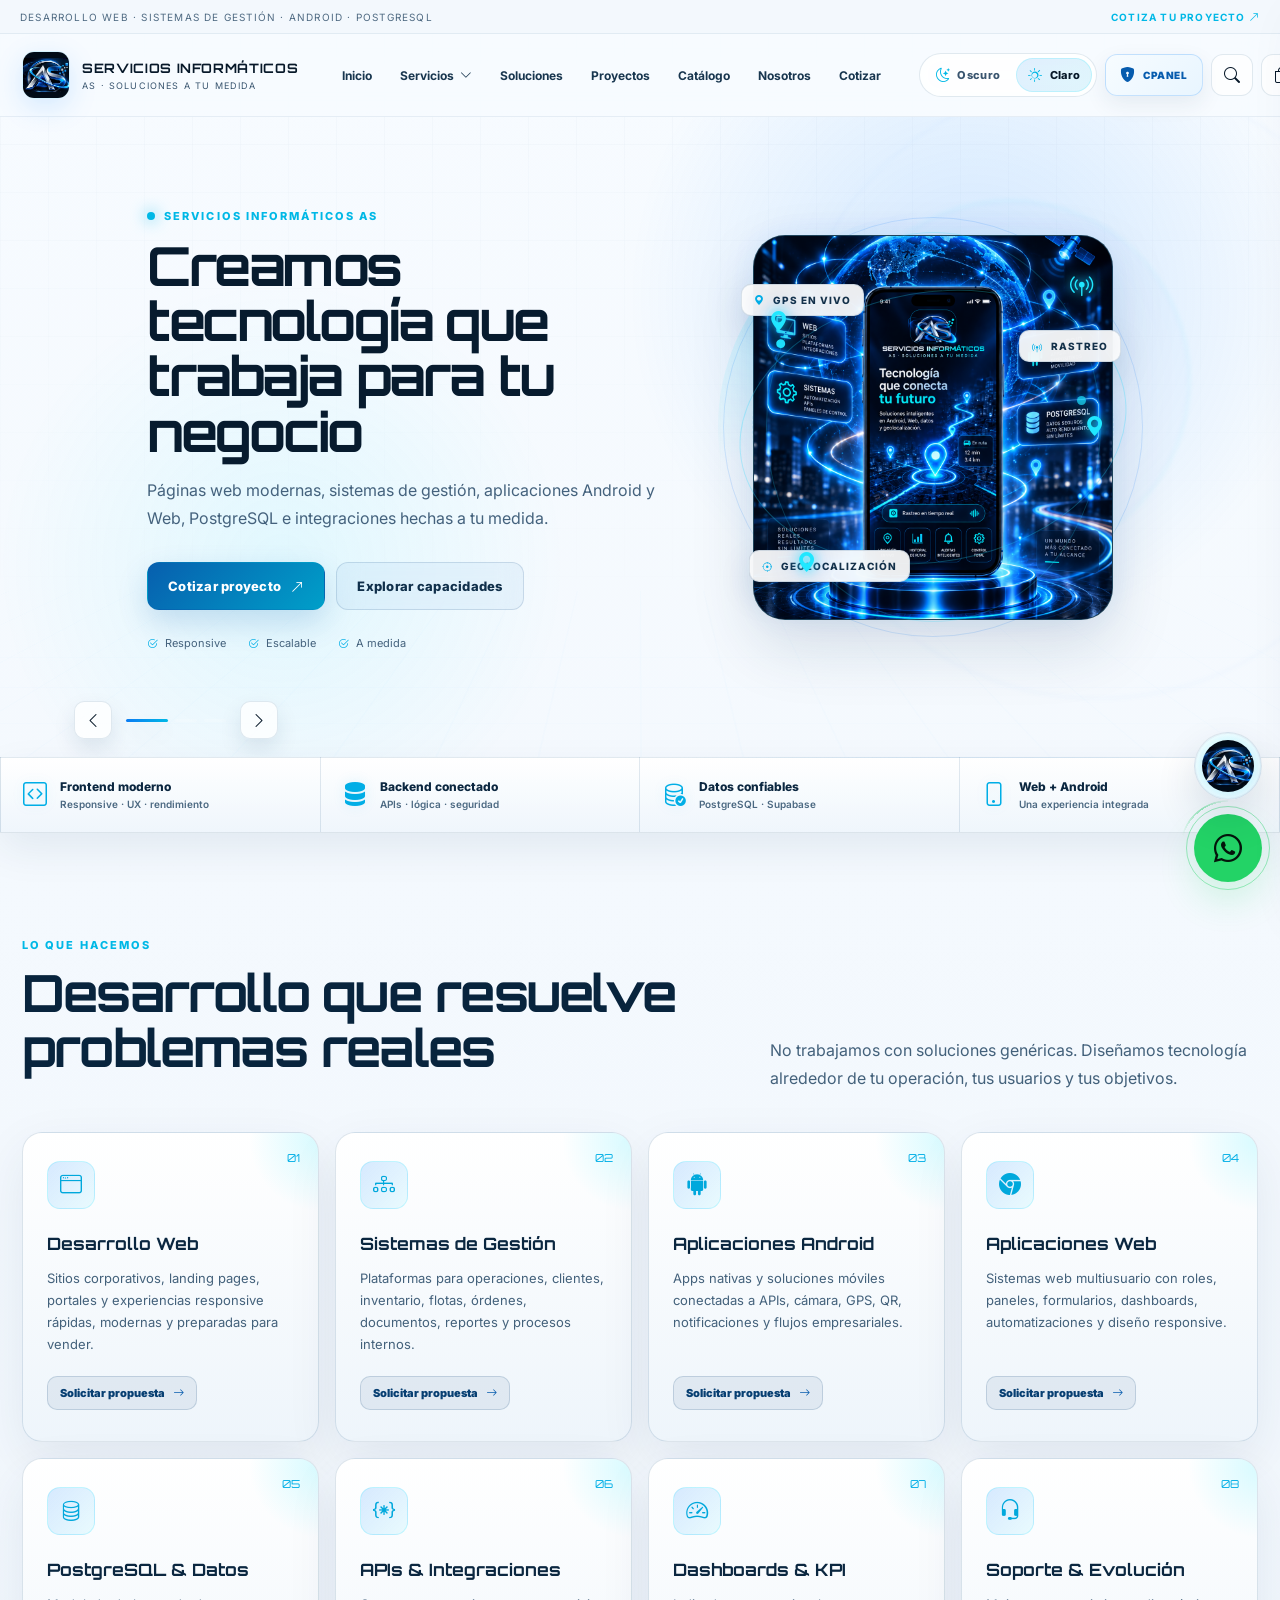
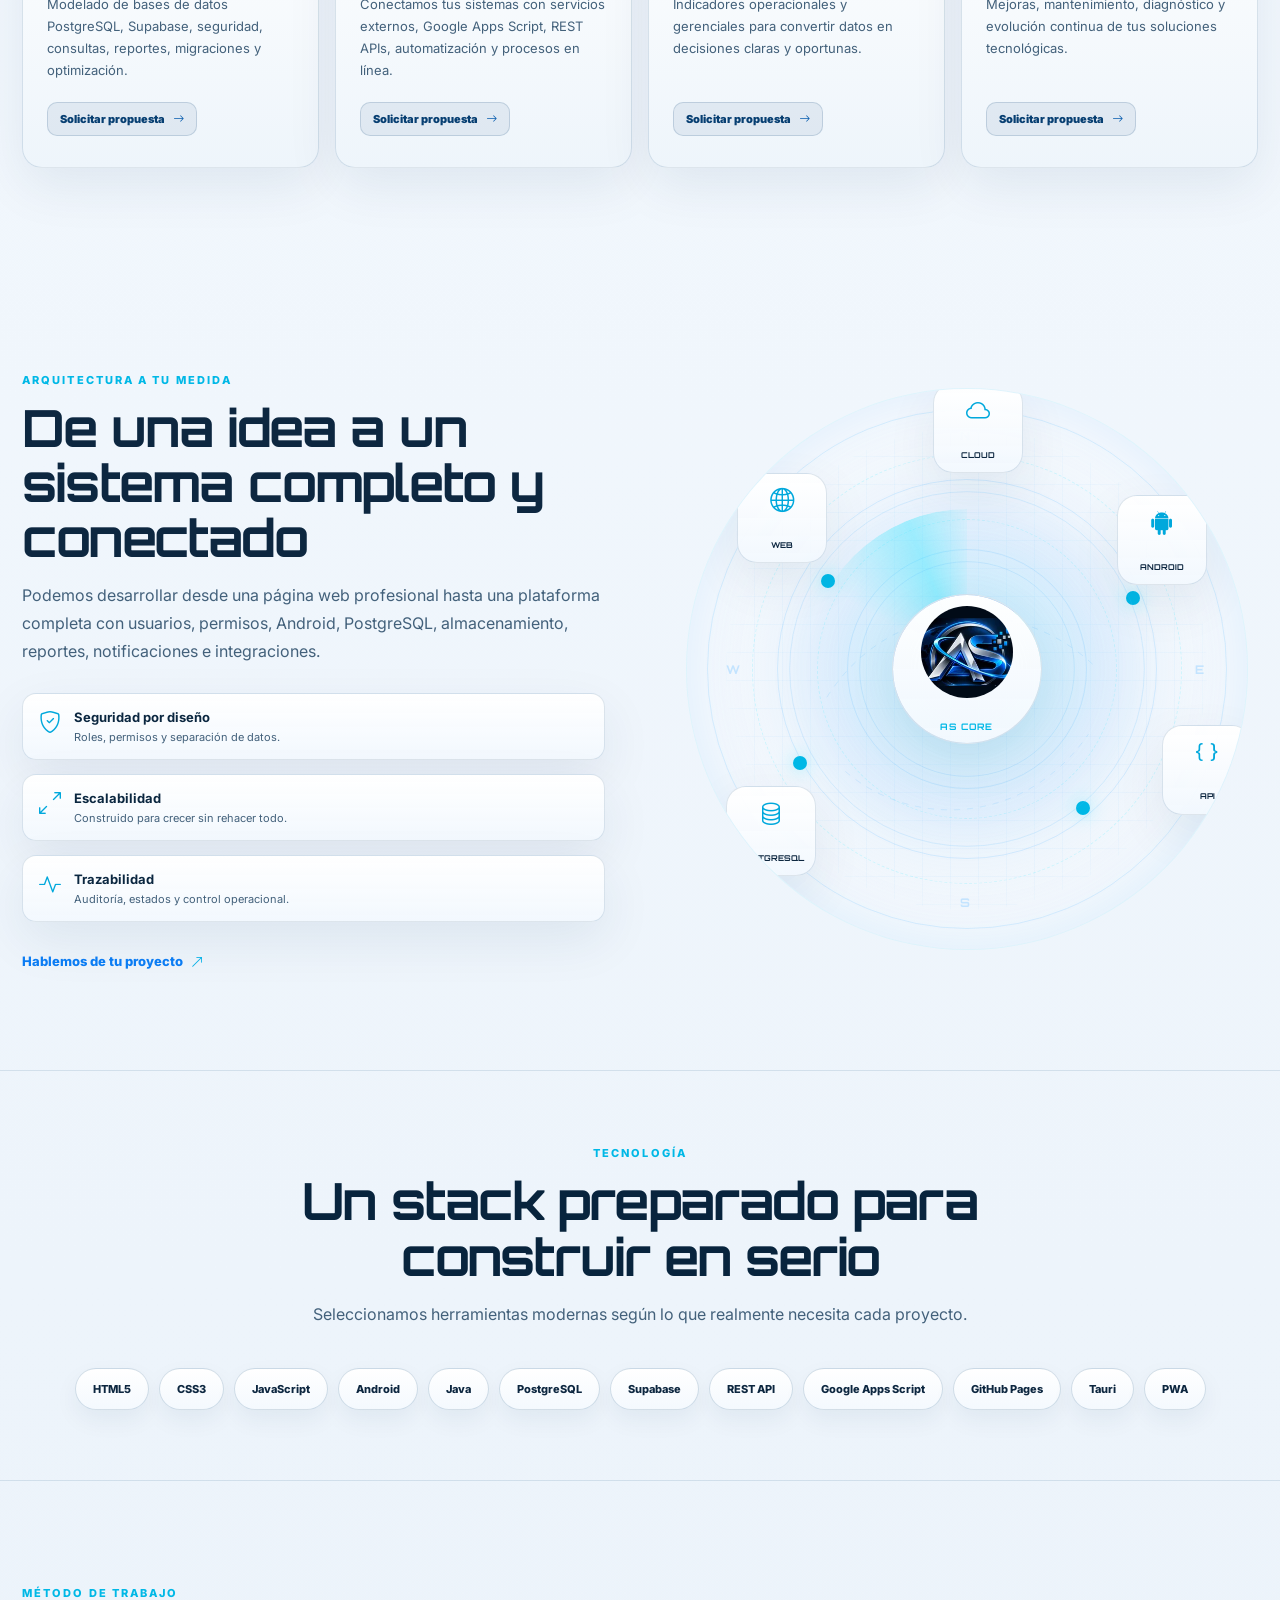
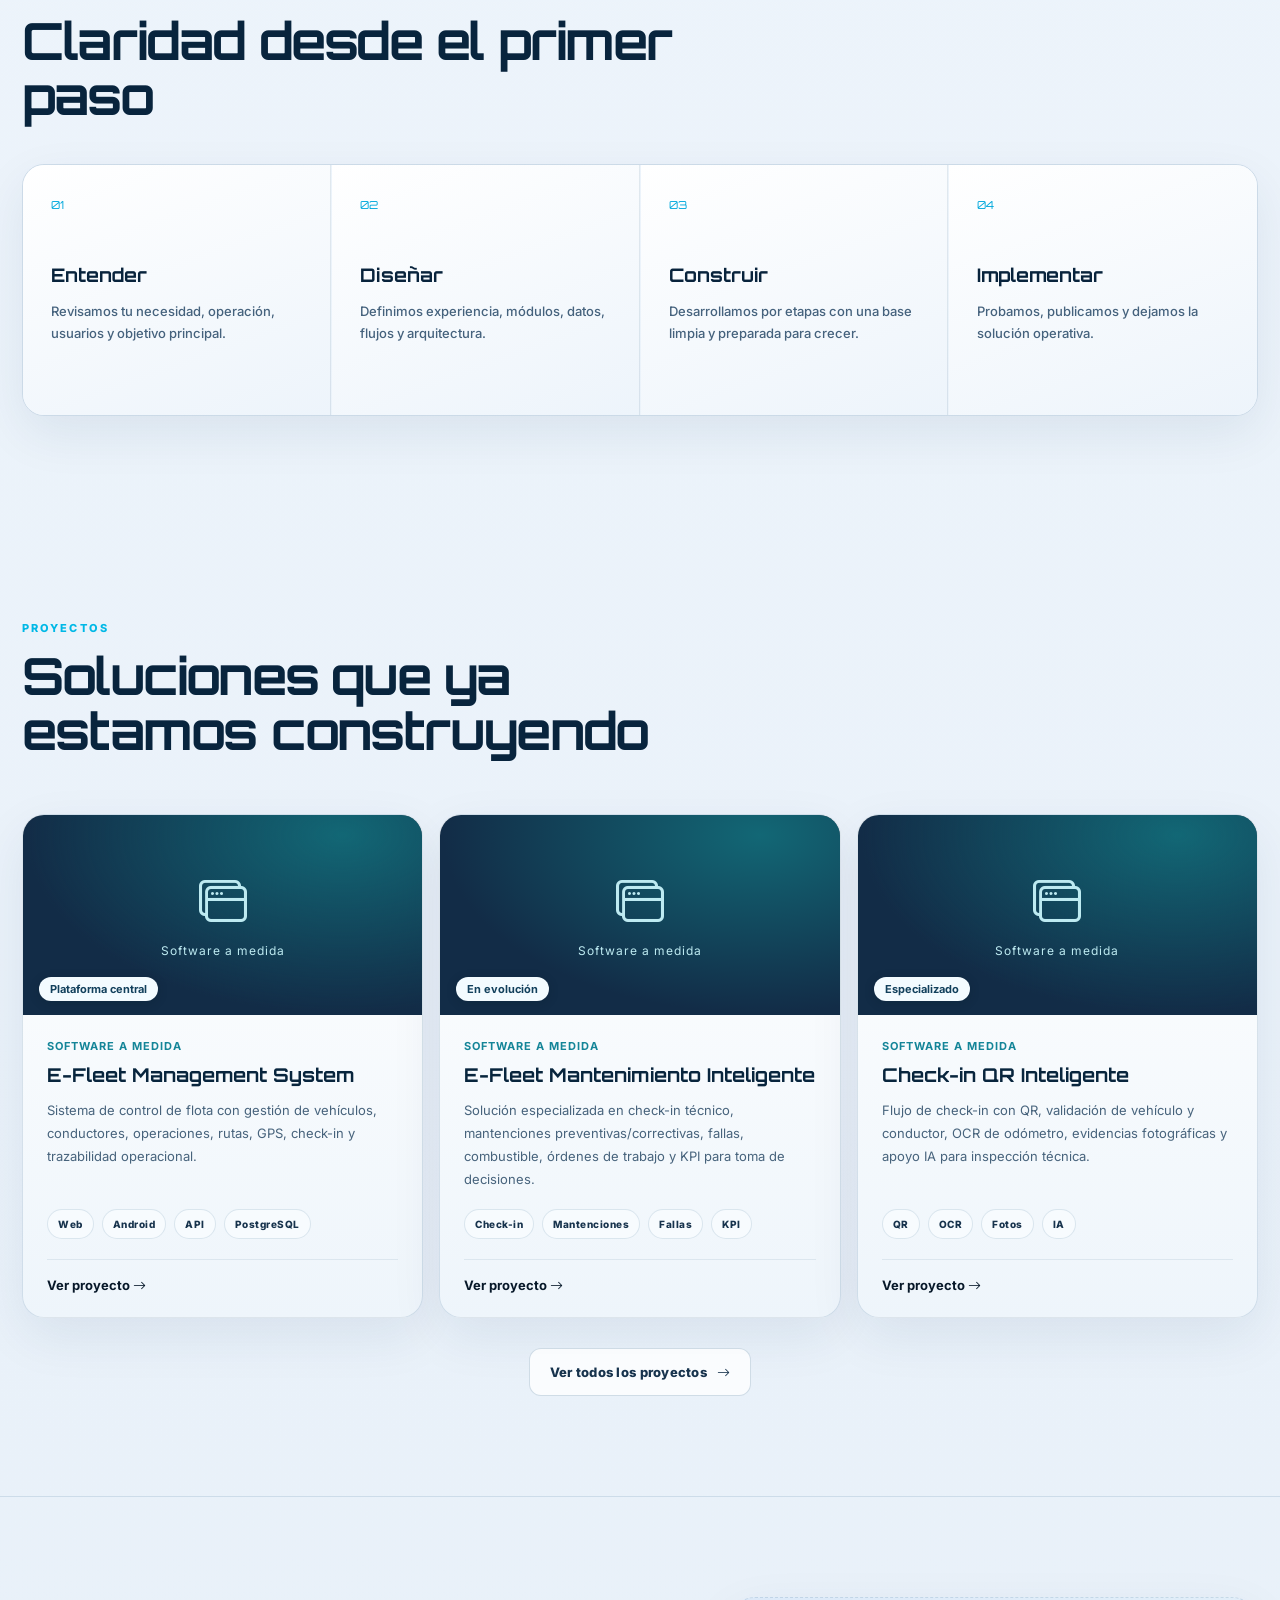
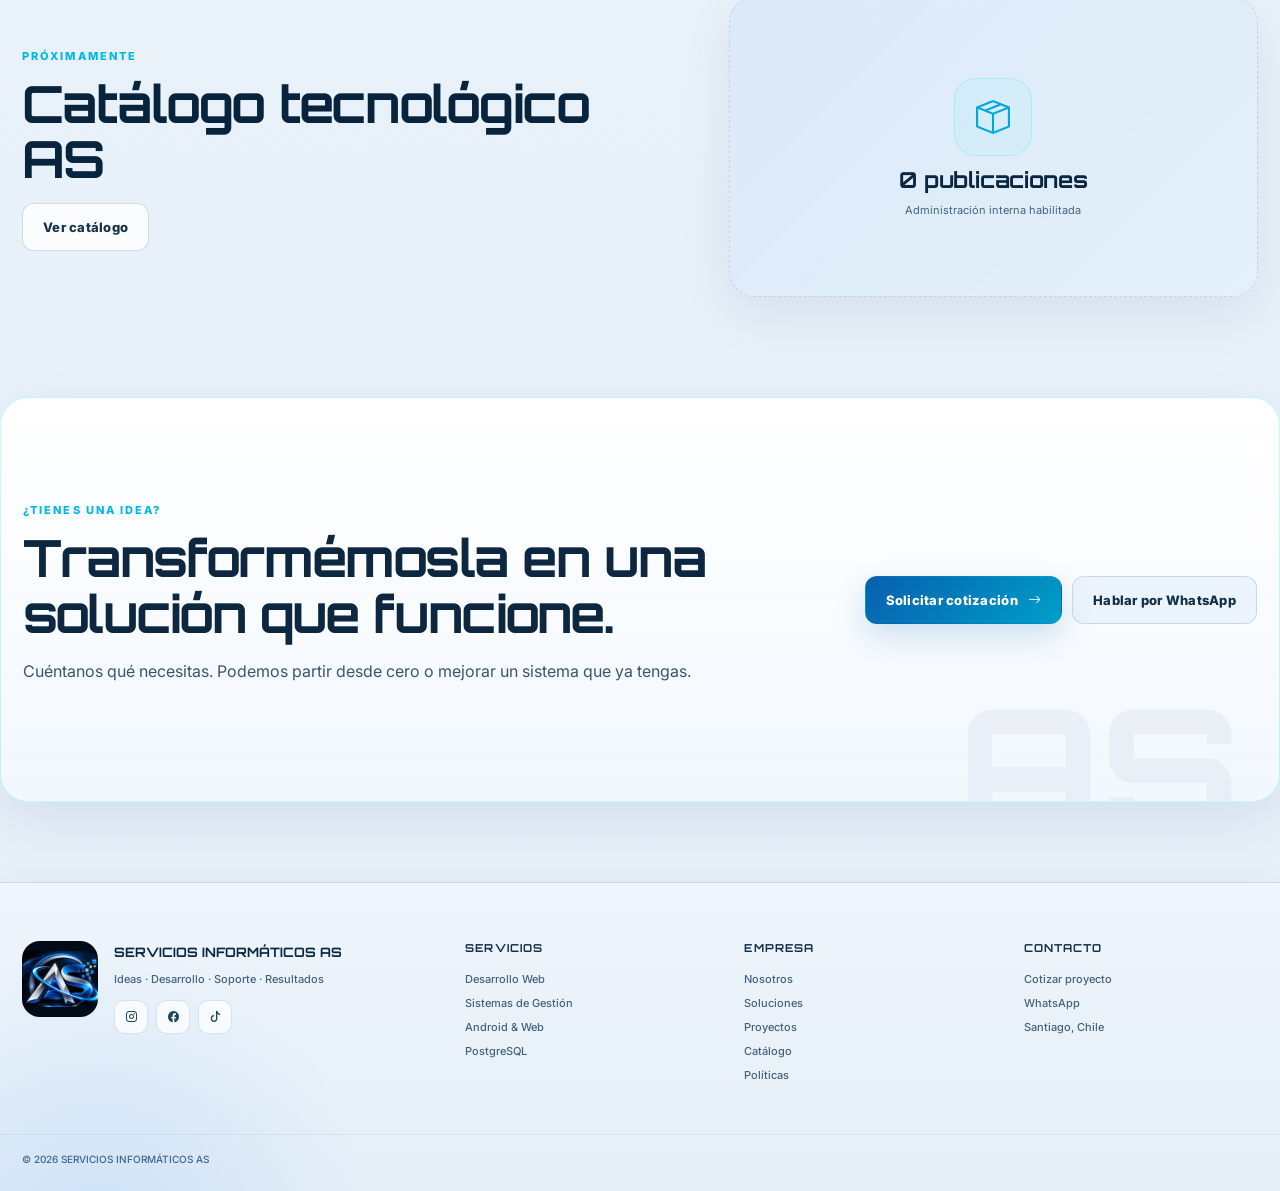
<file: index.html>
<!doctype html>
<html lang="es">
<head>
  <meta charset="utf-8">
  <meta name="viewport" content="width=device-width,initial-scale=1,viewport-fit=cover">
  <meta name="theme-color" content="#eef5fb">
  <title>SERVICIOS INFORMÁTICOS AS | Desarrollo Web, Sistemas y Android</title>
  <link rel="icon" type="image/png" href="favicon.png">
  <meta name="description" content="SERVICIOS INFORMÁTICOS AS: desarrollo de páginas web, sistemas de gestión, aplicaciones Android y Web, PostgreSQL, APIs, automatización y soluciones tecnológicas a medida.">
  <meta property="og:title" content="SERVICIOS INFORMÁTICOS AS">
  <meta property="og:description" content="Ideas, desarrollo, soporte y resultados. Soluciones tecnológicas para empresas y emprendedores.">
  <meta property="og:image" content="hero-phone-banner.png">
  <link rel="preload" as="image" href="hero-phone-banner.png" fetchpriority="high">
  <link rel="preload" as="image" href="logo-as-icon.webp">
  <link rel="stylesheet" href="styles.min.css?v=3.14.0">
  <link rel="preconnect" href="https://fonts.googleapis.com">
  <link rel="preconnect" href="https://fonts.gstatic.com" crossorigin>
  <link href="https://fonts.googleapis.com/css2?family=Inter:wght@400;500;600;700;800&family=Orbitron:wght@500;600;700;800&display=swap" rel="stylesheet" media="print" onload="this.media='all'">
  <link rel="stylesheet" href="https://cdn.jsdelivr.net/npm/bootstrap-icons@1.13.1/font/bootstrap-icons.min.css" media="print" onload="this.media='all'">
  <noscript><link href="https://fonts.googleapis.com/css2?family=Inter:wght@400;500;600;700;800&family=Orbitron:wght@500;600;700;800&display=swap" rel="stylesheet"><link rel="stylesheet" href="https://cdn.jsdelivr.net/npm/bootstrap-icons@1.13.1/font/bootstrap-icons.min.css"></noscript>
  <link rel="stylesheet" href="enhancements.css?v=3.14.0">
</head>
<body class="theme-light" data-theme="light">
  <div class="splash-screen" id="splashScreen" aria-live="polite">
    <div class="splash-glow"></div>
    <div class="splash-card">
      <img class="splash-logo" src="logo-as-icon.webp" width="180" height="180" decoding="async" alt="AS">
      <div class="splash-kicker">BIENVENIDOS</div>
      <h1>SERVICIOS INFORMÁTICOS AS</h1>
      <p>Ideas · Desarrollo · Soporte · Resultados</p>
      <div class="splash-loader"><span></span></div>
    </div>
  </div>

  <div class="announcement-bar">
    <span>Desarrollo Web · Sistemas de Gestión · Android · PostgreSQL</span>
    <a href="#solicitud">Cotiza tu proyecto <i class="bi bi-arrow-up-right"></i></a>
  </div>

  <header class="site-header">
    <div class="header-inner">
      <a class="brand" href="#inicio" aria-label="SERVICIOS INFORMÁTICOS AS">
        <img src="logo-as-icon.webp" width="180" height="180" decoding="async" alt="AS">
        <span><strong>SERVICIOS INFORMÁTICOS</strong><small>AS · Soluciones a tu medida</small></span>
      </a>
      <button class="mobile-toggle" id="mobileToggle" aria-label="Abrir menú"><i class="bi bi-list"></i></button>
      <nav class="main-nav" id="mainNav">
        <a href="#inicio">Inicio</a>
        <div class="nav-group">
          <button class="nav-trigger">Servicios <i class="bi bi-chevron-down"></i></button>
          <div class="nav-menu">
            <a href="#servicios">Desarrollo Web</a>
            <a href="#servicios">Sistemas de Gestión</a>
            <a href="#servicios">Android & Web Apps</a>
            <a href="#servicios">PostgreSQL & Datos</a>
            <a href="#servicios">APIs & Automatización</a>
          </div>
        </div>
        <a href="#soluciones">Soluciones</a>
        <a href="#proyectos">Proyectos</a>
        <a href="#catalogo">Catálogo</a>
        <a href="#nosotros">Nosotros</a>
        <a href="#solicitud">Cotizar</a>
      </nav>
      <div class="header-actions">
        <a class="cpanel-access" href="cpanel.html" aria-label="Acceso al CPANEL" title="Acceso seguro al CPANEL"><i class="bi bi-shield-lock-fill"></i><span>CPANEL</span></a>
        <button class="round-button" id="searchBtn" aria-label="Buscar en catálogo"><i class="bi bi-search"></i></button>
        <button class="cart-button" id="cartBtn" aria-label="Carrito"><i class="bi bi-bag"></i><span id="cartCount">0</span></button>
      </div>
    </div>
  </header>

  <main id="app"></main>

  <aside class="cart-drawer" id="cartDrawer">
    <div class="drawer-head">
      <div><small>Catálogo</small><h3>Tu selección</h3></div>
      <button id="closeCart" aria-label="Cerrar"><i class="bi bi-x-lg"></i></button>
    </div>
    <div class="cart-items" id="cartItems"></div>
    <div class="cart-summary">
      <div><span>Subtotal</span><strong id="cartSubtotal">$0</strong></div>
      <div><span>Entrega</span><strong id="cartDelivery">Por confirmar</strong></div>
      <div class="grand-total"><span>Total</span><strong id="cartTotal">$0</strong></div>
      <button class="btn btn-primary btn-block" id="checkoutBtn">Solicitar compra</button>
      <button class="btn btn-light btn-block" id="clearCart">Vaciar carrito</button>
    </div>
  </aside>
  <div class="screen-overlay" id="overlay"></div>

  <div class="modal" id="searchModal">
    <div class="modal-card">
      <button class="modal-close" data-close-modal><i class="bi bi-x-lg"></i></button>
      <span class="eyebrow">Catálogo</span>
      <h2>Buscar productos o software</h2>
      <div class="search-row">
        <input id="searchInput" placeholder="Notebook, software, soporte...">
        <button class="btn btn-primary" id="searchAction">Buscar</button>
      </div>
      <div id="searchResults" class="search-results"></div>
    </div>
  </div>

  <div class="modal" id="checkoutModal">
    <div class="modal-card checkout-card">
      <button class="modal-close" data-close-modal><i class="bi bi-x-lg"></i></button>
      <span class="eyebrow">Compra</span>
      <h2>Datos para coordinar</h2>
      <div class="form-grid">
        <input id="coName" placeholder="Nombre completo">
        <input id="coPhone" placeholder="WhatsApp">
        <input id="coEmail" type="email" placeholder="Correo">
        <select id="coMethod">
          <option value="Retiro">Retiro coordinado</option>
          <option value="Despacho">Despacho</option>
        </select>
        <input id="coAddress" class="span-2" placeholder="Dirección / comuna">
        <textarea id="coNotes" class="span-2" placeholder="Observaciones"></textarea>
      </div>
      <button class="btn btn-primary btn-block" id="submitOrderBtn">Enviar solicitud</button>
    </div>
  </div>

  <a class="whatsapp-float" id="whatsappFloat" href="#" aria-label="WhatsApp"><i class="bi bi-whatsapp"></i></a>

  <script src="config.min.js?v=3.14.0"></script>
  <script src="api.min.js?v=3.14.0"></script>
  <script src="cms-defaults.min.js?v=3.14.0"></script>
  <script src="assistant-engine.js?v=3.14.0"></script>
  <script src="app.min.js?v=3.14.0"></script>
</body>
</html>
</file>
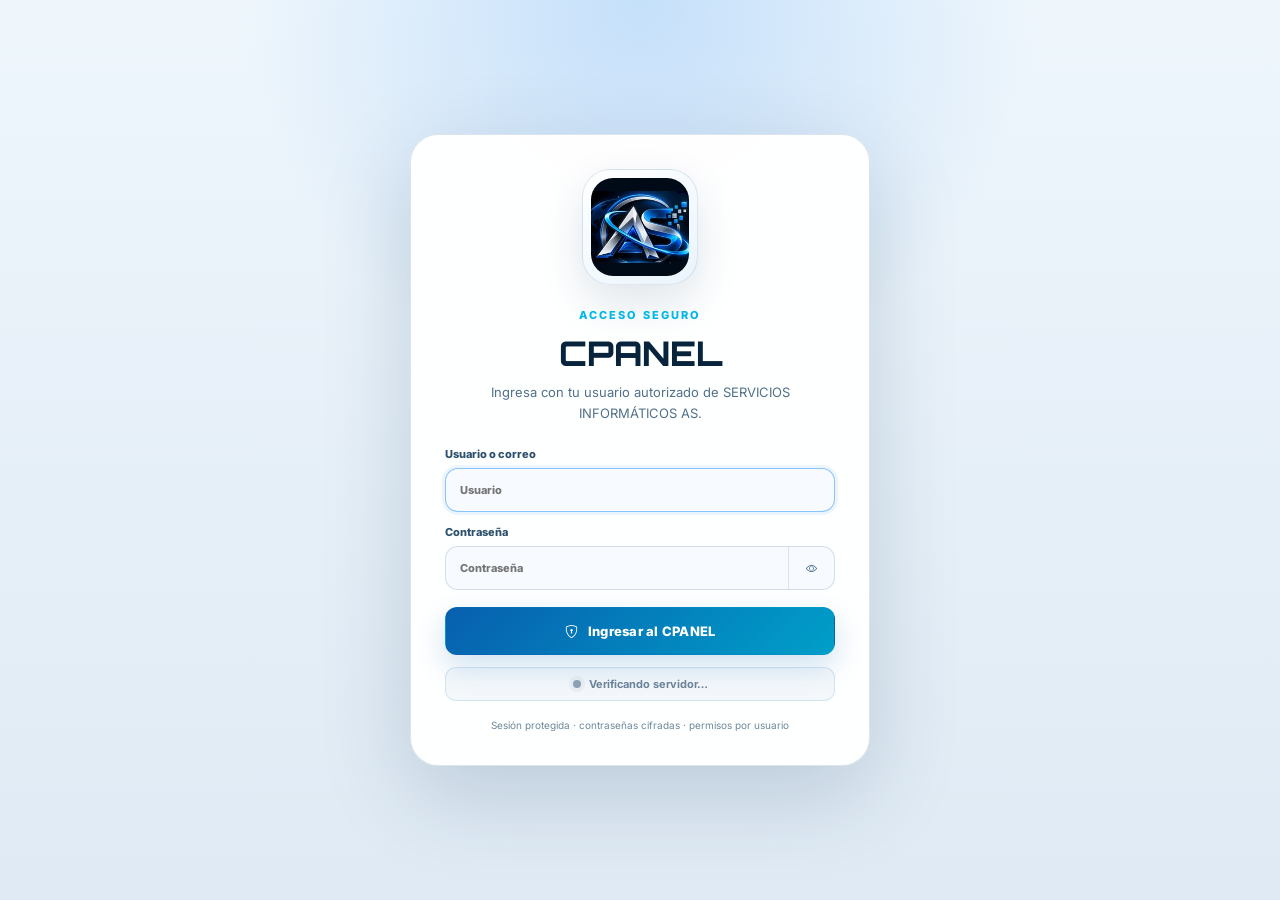
<file: cpanel.html>
<!doctype html>
<html lang="es">
<head>
  <meta charset="utf-8"><meta name="viewport" content="width=device-width,initial-scale=1">
  <title>CPANEL | SERVICIOS INFORMÁTICOS AS</title>
  <meta name="theme-color" content="#eef5fb">
  <meta name="robots" content="noindex,nofollow,noarchive,nosnippet">
  <meta name="referrer" content="no-referrer">
  <link rel="icon" type="image/png" href="favicon.png"/>
  <link rel="preload" as="image" href="logo-as-icon.webp">
  <link rel="stylesheet" href="styles.min.css?v=3.14.0"><link rel="stylesheet" href="cpanel.min.css?v=3.14.0">
  <link rel="preconnect" href="https://fonts.googleapis.com"><link rel="preconnect" href="https://fonts.gstatic.com" crossorigin>
  <link href="https://fonts.googleapis.com/css2?family=Inter:wght@400;500;600;700;800&family=Orbitron:wght@500;600;700;800&display=swap" rel="stylesheet" media="print" onload="this.media='all'">
  <link rel="stylesheet" href="https://cdn.jsdelivr.net/npm/bootstrap-icons@1.13.1/font/bootstrap-icons.min.css" media="print" onload="this.media='all'">
  <link rel="stylesheet" href="enhancements.css?v=3.14.0">
</head>
<body class="admin-body theme-light" data-theme="light">

<section class="admin-login-screen" id="adminLoginScreen">
  <div class="admin-login-card">
    <div class="admin-login-logo"><img src="logo-as-icon.webp" alt="AS"></div>
    <span class="eyebrow">ACCESO SEGURO</span>
    <h1>CPANEL</h1>
    <p>Ingresa con tu usuario autorizado de SERVICIOS INFORMÁTICOS AS.</p>
    <form id="adminLoginForm" autocomplete="on">
      <label><span>Usuario o correo</span><input id="adminLoginUser" autocomplete="username" required placeholder="Usuario"></label>
      <label><span>Contraseña</span><div class="password-field"><input id="adminLoginPassword" type="password" autocomplete="current-password" required placeholder="Contraseña"><button type="button" id="toggleAdminPassword" aria-label="Mostrar u ocultar contraseña"><i class="bi bi-eye"></i></button></div></label>
      <button class="btn btn-primary btn-block admin-login-button" id="adminLoginButton" type="submit"><i class="bi bi-shield-lock"></i> Ingresar al CPANEL</button>
    </form>
    <div class="admin-login-message hidden" id="adminLoginMessage"></div>
    <div class="admin-login-server-status is-checking" id="adminLoginServerStatus"><span></span><b>Verificando servidor…</b></div>
    <small class="admin-login-foot">Sesión protegida · contraseñas cifradas · permisos por usuario</small>
  </div>
</section>

<div class="admin-shell hidden" id="adminShell">
  <aside class="admin-sidebar" id="adminSidebar">
    <div class="admin-brand admin-brand-single"><img id="adminLogo" src="logo-as-icon.webp" width="180" height="180" decoding="async" alt="SERVICIOS INFORMÁTICOS AS"><span>CPANEL</span></div>
    <nav class="admin-nav">
      <button class="active" data-view="dashboard" data-module="dashboard"><i class="bi bi-grid"></i> Dashboard</button>
      <button data-view="projects" data-module="projects"><i class="bi bi-folder2-open"></i> Mis proyectos</button>
      <button data-view="products" data-module="products"><i class="bi bi-box-seam"></i> Productos</button>
      <button data-view="categories" data-module="categories"><i class="bi bi-tags"></i> Categorías</button>
      <button data-view="banners" data-module="banners"><i class="bi bi-images"></i> Carrusel</button>
      <button data-view="orders" data-module="orders"><i class="bi bi-bag-check"></i> Pedidos</button>
      <button data-view="requests" data-module="requests"><i class="bi bi-clipboard-data"></i> Solicitudes</button>
      <button data-view="virtual" data-module="virtual"><i class="bi bi-robot"></i> AS Virtual</button>
      <button data-view="office" data-module="office"><i class="bi bi-building-gear"></i> Oficina Virtual</button>
      <button data-view="content" data-module="content"><i class="bi bi-pencil-square"></i> Contenido Web</button>
      <button data-view="users" data-module="users"><i class="bi bi-people"></i> Usuarios y permisos</button>
      <button data-view="settings" data-module="settings"><i class="bi bi-gear"></i> Configuración</button>
    </nav>
    <div class="sidebar-bottom"><a href="index.html" class="btn btn-light btn-block"><i class="bi bi-globe2"></i> Ver web</a></div>
  </aside>

  <main class="admin-main">
    <header class="admin-top"><div class="admin-top-heading"><button class="admin-menu-toggle" id="adminMenuToggle" type="button" aria-label="Abrir o cerrar menú" aria-controls="adminSidebar" aria-expanded="true"><i class="bi bi-list"></i></button><div><span class="eyebrow">SERVICIOS INFORMÁTICOS AS</span><h1 id="viewTitle">Dashboard</h1></div></div><div class="admin-top-actions"><button class="admin-module-sync" id="adminModuleSync" type="button" title="Sincronizar módulo abierto"><i class="bi bi-arrow-repeat"></i><span>SINCRONIZAR</span></button><div class="admin-notification-wrap">
  <button class="admin-notification-bell" id="adminNotificationBell" type="button" aria-label="Notificaciones" aria-expanded="false">
    <i class="bi bi-bell"></i><span class="admin-notification-count hidden" id="adminNotificationCount">0</span>
  </button>
  <aside class="admin-notification-panel" id="adminNotificationPanel" aria-hidden="true">
    <div class="notification-panel-head">
      <div><span class="eyebrow">CENTRO</span><strong>Notificaciones</strong><small id="adminNotificationSyncText">Sincronización automática</small></div>
      <button type="button" class="notification-refresh" id="adminNotificationSyncNow" title="Sincronizar ahora"><i class="bi bi-arrow-clockwise"></i></button>
    </div>
    <div class="notification-panel-actions"><button type="button" id="adminNotificationMarkAll"><i class="bi bi-check2-all"></i> Marcar todas</button><span id="adminNotificationAutoLabel">Auto · 15 s</span></div>
    <div class="admin-notification-list" id="adminNotificationList"></div>
  </aside>
</div><div class="admin-theme-switch" id="adminThemeToggle"><button type="button" data-admin-theme="dark"><i class="bi bi-moon-stars"></i><span>Oscuro</span></button><button type="button" data-admin-theme="light"><i class="bi bi-sun"></i><span>Claro</span></button></div><div class="admin-user-chip"><span class="admin-user-avatar"><i class="bi bi-person-check"></i></span><span><strong id="currentAdminName">Usuario</strong><small id="currentAdminRole">ROL</small></span><button id="adminLogout" type="button" title="Cerrar sesión"><i class="bi bi-box-arrow-right"></i></button></div><div class="admin-connection-wrap"><div class="online-pill" id="adminConnection"><span></span><b id="adminConnectionText">Conectando...</b></div><button class="admin-retry hidden" id="adminRetry" type="button"><i class="bi bi-arrow-clockwise"></i> Reintentar</button></div></div></header>

    <section class="admin-view active" id="view-dashboard">
      <div class="kpi-grid circular-kpis">
        <div class="kpi-card kpi-circle"><i class="bi bi-box-seam"></i><strong id="kpiProducts">0</strong><span>Productos</span></div>
        <div class="kpi-card kpi-circle"><i class="bi bi-receipt"></i><strong id="kpiOrders">0</strong><span>Pedidos pendientes</span></div>
        <div class="kpi-card kpi-circle"><i class="bi bi-envelope-paper"></i><strong id="kpiRequests">0</strong><span>Solicitudes nuevas</span></div>
        <div class="kpi-card kpi-circle"><i class="bi bi-boxes"></i><strong id="kpiStock">0</strong><span>Stock total</span></div>
      </div>
      <div class="admin-card"><h2>Resumen</h2><div id="dashboardSummary" class="summary-list"></div></div>
    </section>

    <section class="admin-view" id="view-projects">
      <div class="admin-card">
        <div class="card-head"><div><span class="eyebrow">PORTAFOLIO</span><h2>Mis proyectos</h2><p>Publica tus desarrollos con imagen, tecnologías, demostración y archivo descargable.</p></div><button class="btn btn-primary" id="newASProject" type="button"><i class="bi bi-plus-lg"></i> Nuevo proyecto</button></div>
        <div class="as-admin-project-stats" id="asProjectStats"></div>
        <div class="toolbar"><input id="asProjectAdminSearch" type="search" aria-label="Buscar en mis proyectos" placeholder="Buscar proyecto…"><select id="asProjectAdminFilter" aria-label="Filtrar publicación"><option value="">Todos</option><option value="SI">Publicados</option><option value="NO">Borradores</option></select><a class="btn btn-light" href="index.html#proyectos" target="_blank" rel="noopener">Ver portafolio <i class="bi bi-box-arrow-up-right"></i></a></div>
        <div class="table-wrap" id="asProjectsTable"></div>
      </div>
      <div class="admin-card hidden" id="asProjectEditor">
        <div class="card-head"><div><span class="eyebrow">EDITOR</span><h2 id="asProjectEditorTitle">Nuevo proyecto</h2></div><button class="btn btn-light" id="cancelASProject" type="button">Cerrar</button></div>
        <form id="asProjectForm">
          <input type="hidden" id="asProjectId"><input type="hidden" id="asProjectImageId"><input type="hidden" id="asProjectImageUrl"><input type="hidden" id="asProjectFileId"><input type="hidden" id="asProjectFileName">
          <div class="form-grid as-labelled-form">
            <label class="span-2">Nombre del proyecto *<input id="asProjectTitle" maxlength="140" required placeholder="Nombre de tu desarrollo"></label>
            <label>Categoría<input id="asProjectCategory" maxlength="80" list="asProjectCategories" placeholder="Web, Android, sistemas…"><datalist id="asProjectCategories"><option>Desarrollo Web</option><option>Aplicación Android</option><option>Sistema de Gestión</option><option>Integraciones</option></datalist></label>
            <label>Estado<input id="asProjectState" maxlength="80" list="asProjectStates" value="En desarrollo"><datalist id="asProjectStates"><option>En desarrollo</option><option>Disponible</option><option>Finalizado</option><option>En evolución</option></datalist></label>
            <label class="span-2">Descripción *<textarea id="asProjectDescription" maxlength="5000" rows="5" required placeholder="Qué hace tu proyecto, para quién está pensado y sus funciones principales."></textarea></label>
            <label class="span-2">Tecnologías<input id="asProjectTech" maxlength="500" placeholder="Android, PostgreSQL, APIs (separadas por comas)"></label>
            <label>Enlace de demostración<input id="asProjectDemo" type="url" pattern="https://.*" placeholder="https://…"></label>
            <label>Enlace de descarga externo<input id="asProjectDownload" type="url" pattern="https://.*" placeholder="https://… (opcional)"></label>
            <label>Imagen del proyecto<input id="asProjectImage" type="file" accept="image/png,image/jpeg,image/webp"><small>PNG, JPG o WebP. Máximo 6 MB.</small><img class="as-upload-preview hidden" id="asProjectImagePreview" alt="Imagen del proyecto"></label>
            <label>Archivo para descargar<input id="asProjectFile" type="file" accept=".zip,.apk,.aab,.pdf"><small>ZIP, APK, AAB o PDF. Máximo 10 MB. Para archivos más grandes usa el enlace externo.</small><span id="asProjectCurrentFile"></span><button class="as-text-button" id="removeASProjectFile" type="button">Retirar adjunto</button></label>
            <label>Orden de aparición<input id="asProjectOrder" type="number" min="0" max="9999" value="1"></label>
            <div class="as-project-checks"><label><input id="asProjectPublished" type="checkbox"> Publicar en la web</label><label><input id="asProjectFeatured" type="checkbox"> Destacar en el inicio</label></div>
          </div>
          <p class="as-publish-note"><i class="bi bi-info-circle"></i> Al publicar, la imagen y el adjunto estarán disponibles mediante enlace. Guarda como borrador si todavía no quieres compartirlos.</p>
          <div class="editor-actions"><button class="btn btn-primary" id="saveASProject" type="submit"><i class="bi bi-check2"></i> Guardar proyecto</button><button class="btn btn-light" type="button" id="cancelASProjectBottom">Cancelar</button></div>
        </form>
      </div>
    </section>

    <section class="admin-view" id="view-products">
      <div class="admin-card"><div class="card-head"><div><span class="eyebrow">Catálogo</span><h2>Productos</h2></div><div class="card-head-actions"><button class="btn btn-light" id="bulkImportProducts"><i class="bi bi-file-earmark-arrow-up"></i> Importar masivo</button><button class="btn btn-primary" id="newProduct">+ Nuevo producto</button></div></div>
        <div class="editor hidden" id="productEditor"><input type="hidden" id="pId"><input type="hidden" id="pImageId"><input type="hidden" id="pImageUrl">
          <div class="form-grid"><input id="pName" placeholder="Nombre"><input id="pPrice" type="number" placeholder="Precio"><label class="admin-field"><span>Categoría</span><select id="pCategory"><option value="">Cargando categorías...</option></select></label><input id="pStock" type="number" placeholder="Stock"><input id="pOccasion" placeholder="Ocasión"><label class="file-field">Foto<input id="pImage" type="file" accept="image/*"></label><textarea id="pDescription" class="span-2" placeholder="Descripción"></textarea></div>
          <div class="available-categories-panel">
            <div class="available-categories-head"><div><strong>Categorías disponibles</strong><small>Selecciona una para asignarla al producto.</small></div><button type="button" class="category-manage-btn" id="goCategories">Administrar categorías</button></div>
            <div class="available-categories" id="availableCategories"></div>
          </div>
          <label class="check"><input id="pFeatured" type="checkbox"> Mostrar como destacado</label>
          <div class="editor-actions"><button class="btn btn-primary" id="saveProduct">Guardar</button><button class="btn btn-light" data-cancel="productEditor">Cancelar</button></div>
        </div>
        <div class="bulk-import-panel hidden" id="bulkProductImportPanel">
          <div class="bulk-import-head">
            <div><span class="eyebrow">CARGA RÁPIDA</span><h3>Importación masiva de productos</h3><p>Importa hasta 1.000 productos en una sola operación. Acepta CSV y Excel .xlsx/.xls.</p></div>
            <button type="button" class="icon-btn" id="closeBulkProductImport" aria-label="Cerrar"><i class="bi bi-x-lg"></i></button>
          </div>
          <div class="bulk-import-grid">
            <label class="bulk-drop-zone" for="bulkProductFile">
              <i class="bi bi-cloud-arrow-up"></i>
              <strong>Seleccionar archivo</strong>
              <span>CSV, XLSX o XLS · máximo 1.000 filas</span>
              <input id="bulkProductFile" type="file" accept=".csv,.xlsx,.xls,text/csv,application/vnd.openxmlformats-officedocument.spreadsheetml.sheet,application/vnd.ms-excel">
            </label>
            <div class="bulk-import-help">
              <strong>Columnas admitidas</strong>
              <span>nombre, descripcion, precio, categoria_nombre, stock, image_url, destacado, activo, ocasion y orden. El ID se genera automáticamente.</span>
              <button type="button" class="btn btn-light" id="downloadProductTemplate"><i class="bi bi-download"></i> Descargar plantilla CSV</button>
            </div>
          </div>
          <div class="bulk-import-status" id="bulkProductStatus">Selecciona un archivo para revisar los productos antes de importarlos.</div>
          <div class="bulk-import-preview table-wrap" id="bulkProductPreview"></div>
          <div class="editor-actions bulk-import-actions">
            <button class="btn btn-primary" id="confirmBulkProductImport" disabled><i class="bi bi-lightning-charge-fill"></i> Importar lote</button>
            <button class="btn btn-light" id="cancelBulkProductImport">Cancelar</button>
          </div>
        </div>
        <div class="admin-toolbar"><input id="productSearch" placeholder="Buscar producto..."><select id="productFilter"><option value="">Todas las categorías</option></select></div>
        <div class="table-wrap" id="productsTable"></div>
      </div>
    </section>

    <section class="admin-view" id="view-categories">
      <div class="admin-card"><div class="card-head"><div><span class="eyebrow">Organización</span><h2>Categorías</h2></div><button class="btn btn-primary" id="newCategory">+ Nueva categoría</button></div>
        <div class="editor hidden" id="categoryEditor"><input type="hidden" id="cId"><input type="hidden" id="cImageId"><input type="hidden" id="cImageUrl"><div class="form-grid"><input id="cName" placeholder="Nombre"><input id="cOrder" type="number" placeholder="Orden"><label class="file-field span-2">Imagen<input id="cImage" type="file" accept="image/*"></label><textarea id="cDescription" class="span-2" placeholder="Descripción"></textarea></div><div class="editor-actions"><button class="btn btn-primary" id="saveCategory">Guardar</button><button class="btn btn-light" data-cancel="categoryEditor">Cancelar</button></div></div>
        <div class="table-wrap" id="categoriesTable"></div>
      </div>
    </section>

    <section class="admin-view" id="view-banners">
      <div class="admin-card"><div class="card-head"><div><span class="eyebrow">Portada</span><h2>Carrusel</h2></div><button class="btn btn-primary" id="newBanner">+ Nuevo banner</button></div>
        <div class="editor hidden" id="bannerEditor"><input type="hidden" id="bId"><input type="hidden" id="bImageId"><input type="hidden" id="bImageUrl"><div class="form-grid"><input id="bTitle" placeholder="Título"><input id="bSubtitle" placeholder="Subtítulo"><input id="bCta" placeholder="Texto botón"><input id="bLink" placeholder="#solicitud"><input id="bOrder" type="number" placeholder="Orden"><label class="file-field">Imagen<input id="bImage" type="file" accept="image/*"></label></div><div class="editor-actions"><button class="btn btn-primary" id="saveBanner">Guardar</button><button class="btn btn-light" data-cancel="bannerEditor">Cancelar</button></div></div>
        <div class="table-wrap" id="bannersTable"></div>
      </div>
    </section>

    <section class="admin-view" id="view-orders"><div class="admin-card"><span class="eyebrow">Catálogo</span><h2>Pedidos</h2><div class="table-wrap" id="ordersTable"></div></div></section>
    <section class="admin-view" id="view-requests"><div class="admin-card"><span class="eyebrow">Cotizaciones</span><h2>Solicitudes</h2><div class="admin-toolbar requests-toolbar"><input id="requestSearch" type="search" placeholder="Buscar cliente, teléfono, correo, tipo o detalle..." autocomplete="off"><input id="requestDate" type="date" aria-label="Filtrar por fecha de ingreso"><button type="button" id="requestClearFilters" class="btn btn-dark"><i class="bi bi-x-circle"></i> Limpiar</button><span class="request-result-count" id="requestResultCount"></span></div><div class="table-wrap" id="requestsTable"></div></div></section>
    <section class="admin-view" id="view-virtual"><div class="admin-card"><div class="card-head"><div><span class="eyebrow">AS VIRTUAL</span><h2>Mensajes del chatbox</h2></div></div><div class="virtual-admin-kpis" id="virtualKpis"></div><div class="admin-toolbar virtual-toolbar"><input id="virtualSearch" placeholder="Buscar por nombre, contacto o mensaje..."><select id="virtualFilter"><option value="">Todos los estados</option><option>NUEVO</option><option>EN_PROCESO</option><option>CONTACTADO</option><option>CERRADO</option></select></div><div id="virtualTable"></div></div></section>


    <section class="admin-view" id="view-office">
      <div class="admin-card office-card">
        <div class="card-head"><div><span class="eyebrow">AS VIRTUAL OFICINA</span><h2>Cotizaciones y atención</h2><p class="office-intro">Crea cotizaciones, genera PDF, envía por correo y prepara respuestas para clientes.</p></div><button class="btn btn-primary" id="newQuote"><i class="bi bi-file-earmark-plus"></i> Nueva cotización</button></div>
        <div class="office-grid">
          <div class="office-quote-editor" id="quoteEditor">
            <div class="office-section-title"><i class="bi bi-person-vcard"></i><div><strong>Cliente</strong><small>Datos usados en el PDF y el envío.</small></div></div>
            <input type="hidden" id="qId">
            <div class="form-grid">
              <input id="qName" placeholder="Nombre cliente">
              <input id="qCompany" placeholder="Empresa">
              <input id="qRut" placeholder="RUT">
              <input id="qPhone" placeholder="WhatsApp">
              <input id="qEmail" type="email" placeholder="Correo">
              <input id="qValidDays" type="number" min="1" value="15" placeholder="Validez días">
            </div>
            <div class="office-section-title quote-items-title"><i class="bi bi-list-check"></i><div><strong>Detalle de cotización</strong><small>Agrega uno o más servicios o productos.</small></div><button type="button" class="office-mini-btn" id="addQuoteItem"><i class="bi bi-plus-lg"></i> Agregar línea</button></div>
            <div id="quoteItems" class="quote-items"></div>
            <div class="quote-options">
              <label class="check"><input id="qApplyIva" type="checkbox" checked> Aplicar IVA 19%</label>
              <textarea id="qNotes" placeholder="Observaciones, condiciones o alcance de la propuesta"></textarea>
            </div>
            <div class="quote-live-total" id="quoteLiveTotal"><span>Subtotal <b>$0</b></span><span>IVA <b>$0</b></span><strong>Total <b>$0</b></strong></div>
            <div class="editor-actions office-actions">
              <button class="btn btn-primary" id="generateQuote"><i class="bi bi-file-earmark-pdf"></i> Generar PDF</button>
              <button class="btn btn-light" id="generateAndEmail"><i class="bi bi-envelope-check"></i> Generar y enviar correo</button>
              <button class="btn btn-light btn-whatsapp" id="generateAndWhatsapp"><i class="bi bi-whatsapp"></i> Generar y WhatsApp</button>
              <button class="btn btn-light" id="clearQuote"><i class="bi bi-eraser"></i> Limpiar</button>
            </div>
          </div>
          <aside class="office-side">
            <div class="office-side-card"><i class="bi bi-file-earmark-pdf"></i><strong>PDF automático</strong><span>Se guarda en Google Drive y queda enlazado a la cotización.</span></div>
            <div class="office-side-card"><i class="bi bi-envelope-paper"></i><strong>Correo</strong><span>Puede enviar el PDF directamente si el cliente tiene email.</span></div>
            <div class="office-side-card"><i class="bi bi-whatsapp"></i><strong>WhatsApp</strong><span>Envía el PDF directamente con WhatsApp Business Cloud API. Sin API, prepara el mensaje y enlace al PDF.</span></div>
          </aside>
        </div>
      </div>
      <div class="admin-card"><div class="card-head"><div><span class="eyebrow">HISTORIAL</span><h2>Cotizaciones</h2></div></div><div class="table-wrap" id="quotesTable"></div></div>
    </section>



    <section class="admin-view" id="view-content">
      <div class="admin-card cms-admin-card">
        <div class="card-head">
          <div><span class="eyebrow">CONTENIDO WEB</span><h2>Textos, botones y módulos</h2><p class="office-intro">Edita desde aquí los textos visibles de la web. La página pública trabaja con memoria local y solo consulta una versión liviana al cargar o navegar; si no hay cambios, no vuelve a descargar todo.</p></div>
          <div class="cms-card-actions"><a class="btn btn-light" href="index.html" target="_blank" rel="noopener"><i class="bi bi-box-arrow-up-right"></i> Vista previa</a><button class="btn btn-primary" id="saveWebContent"><i class="bi bi-cloud-arrow-up"></i> Publicar cambios</button></div>
        </div>
        <div class="cms-status-strip">
          <span><i class="bi bi-device-ssd"></i><strong>Memoria local</strong><small>La web abre inmediatamente con el último contenido guardado.</small></span>
          <span><i class="bi bi-arrow-repeat"></i><strong>Sin polling</strong><small>No se consulta el servidor a cada rato.</small></span>
          <span><i class="bi bi-lightning-charge"></i><strong>Actualización inteligente</strong><small>Solo descarga cambios cuando detecta una nueva versión.</small></span>
        </div>
        <div class="admin-toolbar cms-toolbar"><input id="webContentSearch" placeholder="Buscar texto, botón o módulo..."><select id="webContentGroup"><option value="">Todos los módulos</option></select><button class="btn btn-light" id="resetWebContentFilter" type="button"><i class="bi bi-x-circle"></i> Limpiar filtro</button></div>
        <div class="cms-editor-grid" id="webContentEditor"></div>
        <div class="cms-sticky-save"><span id="webContentDirtyText">Sin cambios pendientes</span><button class="btn btn-primary" id="saveWebContentBottom"><i class="bi bi-cloud-arrow-up"></i> Publicar cambios</button></div>
      </div>
    </section>

    <section class="admin-view" id="view-users">
      <div class="admin-card">
        <div class="card-head"><div><span class="eyebrow">SEGURIDAD</span><h2>Usuarios y permisos</h2><p class="office-intro">Controla quién puede entrar al CPANEL y qué módulos puede ver, editar o eliminar.</p></div><button class="btn btn-primary" id="newAdminUser"><i class="bi bi-person-plus"></i> Nuevo usuario</button></div>
        <div class="editor hidden user-editor" id="adminUserEditor">
          <input type="hidden" id="uId">
          <div class="form-grid">
            <input id="uName" placeholder="Nombre completo">
            <input id="uEmail" type="email" placeholder="Correo">
            <input id="uUsername" placeholder="Usuario de acceso">
            <select id="uRole"><option value="ADMIN">Administrador</option><option value="GERENCIA">Gerencia</option><option value="OPERADOR">Operador</option><option value="LECTURA">Solo lectura</option></select>
            <input id="uPassword" type="password" autocomplete="new-password" placeholder="Contraseña (mín. 10 caracteres)">
            <label class="check user-active-check"><input id="uActive" type="checkbox" checked> Usuario activo</label>
          </div>
          <div class="user-password-note"><i class="bi bi-shield-check"></i><span>Las contraseñas se guardan únicamente como hash seguro. Al editar un usuario, deja la contraseña vacía para conservar la actual.</span></div>
          <div class="permission-editor">
            <div class="permission-head"><div><strong>Permisos por módulo</strong><small>Ver, editar y eliminar se validan también en el servidor.</small></div><button type="button" class="category-manage-btn" id="applyRolePermissions">Aplicar permisos del rol</button></div>
            <div class="permission-grid" id="permissionGrid"></div>
          </div>
          <div class="editor-actions"><button class="btn btn-primary" id="saveAdminUser"><i class="bi bi-floppy"></i> Guardar usuario</button><button class="btn btn-light" data-cancel="adminUserEditor">Cancelar</button></div>
        </div>
        <div class="admin-toolbar"><input id="adminUserSearch" placeholder="Buscar usuario..."><select id="adminUserRoleFilter"><option value="">Todos los roles</option><option>ADMIN</option><option>GERENCIA</option><option>OPERADOR</option><option>LECTURA</option></select></div>
        <div class="table-wrap" id="adminUsersTable"></div>
      </div>
    </section>

    <section class="admin-view" id="view-settings">
      <div class="admin-card"><span class="eyebrow">Sitio</span><h2>Configuración</h2>
        <input type="hidden" id="sLogoId">
        <div class="form-grid"><input id="sBusiness" placeholder="Nombre / marca"><input id="sWhatsapp" placeholder="WhatsApp"><label class="as-setting-label">Correo público de contacto<input id="sEmail" type="email" placeholder="Correo que verán los clientes"></label><input id="sAddress" placeholder="Dirección / ubicación"><input id="sAssistantName" placeholder="Nombre del chatbox inteligente"><select id="sDefaultTheme"><option value="dark">Tema web por defecto: Oscuro</option><option value="light">Tema web por defecto: Claro</option></select><input id="sInstagram" placeholder="URL Instagram">
<input id="sFacebook" placeholder="URL Facebook">
<input id="sTiktok" placeholder="URL TikTok">
<div class="span-2" style="font-size:13px;color:#7f6a62;margin-top:-2px">
  Los iconos de Instagram, Facebook y TikTok siempre se muestran en la web. Al guardar aquí las URLs reales, quedarán enlazados automáticamente.
</div><input id="sDelivery" type="number" placeholder="Valor despacho"><label class="file-field span-2">Logotipo del sitio y documentos<input id="sLogo" type="file" accept="image/png,image/jpeg"><small>PNG o JPG. Se incorpora a los documentos PDF y correos. Si no subes otro, se utiliza tu logo AS actual.</small></label></div>
        <div class="as-mail-settings">
          <h3>Recepción de consultas</h3>
          <p class="office-intro">Elige dónde recibir los avisos de tu sitio. Este correo se utiliza internamente y puede ser diferente del correo público.</p>
          <div class="form-grid as-labelled-form"><label class="span-2">Correo receptor *<input id="sNotifyEmail" type="email" required maxlength="254" placeholder="serviciosinformaticosas@gmail.com"></label></div>
          <div class="as-mail-options"><label><input id="sNotifyRequests" type="checkbox" checked> Solicitudes de cotización</label><label><input id="sNotifyOrders" type="checkbox" checked> Pedidos del catálogo</label><label><input id="sNotifyVirtual" type="checkbox" checked> Consultas enviadas desde el chat</label><label><input id="sNotifyQuotes" type="checkbox" checked> Cotizaciones creadas por clientes</label></div>
          <p class="as-muted">Guarda la configuración antes de enviar la prueba. Los mensajes se envían desde la cuenta de Google que ejecuta el sistema.</p>
        </div>
        <button class="btn btn-primary" id="saveSettings">Guardar configuración</button>
      </div>

      <div class="admin-card"><span class="eyebrow">CORREO</span><h2>Prueba e historial de avisos</h2><div class="as-mail-status" id="asMailStatus" role="status"></div><div class="editor-actions"><button class="btn btn-primary" id="asTestEmail" type="button"><i class="bi bi-envelope-check"></i> Enviar correo de prueba</button><button class="btn btn-light" id="asRetryEmails" type="button">Reintentar pendientes</button></div><div class="table-wrap" id="asMailHistory"></div></div>
      <div class="admin-card whatsapp-cloud-settings">
        <span class="eyebrow">WHATSAPP BUSINESS</span><h2>Envío directo de PDF</h2>
        <p class="office-intro">Configura WhatsApp Business Cloud API para que AS Virtual envíe las cotizaciones PDF como documento adjunto directamente al cliente.</p>
        <div class="form-grid">
          <input id="waPhoneNumberId" placeholder="Phone Number ID de Meta">
          <input id="waGraphVersion" placeholder="Versión Graph API (ej. v23.0)" value="v23.0">
          <input id="waAccessToken" class="span-2" type="password" autocomplete="off" placeholder="Access Token (déjalo vacío para conservar el actual)">
        </div>
        <div class="wa-cloud-status" id="waCloudStatus"><span class="status-dot"></span><strong>No configurado</strong></div>
        <div class="editor-actions">
          <button class="btn btn-primary" id="saveWhatsAppCloud"><i class="bi bi-whatsapp"></i> Guardar integración WhatsApp</button>
          <button class="btn btn-light danger-soft" id="clearWhatsAppToken"><i class="bi bi-key"></i> Quitar token</button>
        </div>
      </div>
    </section>
  </main>
</div>
<div class="admin-menu-overlay" id="adminMenuOverlay" aria-hidden="true"></div>
<div class="admin-notification-popups" id="adminNotificationPopups" aria-live="polite"></div>

<div class="product-image-modal" id="productImageModal" aria-hidden="true" role="dialog" aria-modal="true" aria-labelledby="productImageModalTitle">
  <div class="product-image-modal-card">
    <button type="button" class="product-image-modal-close" onclick="closeProductImageModal()" aria-label="Cerrar"><i class="bi bi-x-lg"></i></button>
    <div class="product-image-modal-head"><span class="eyebrow">VISTA DE PRODUCTO</span><h3 id="productImageModalTitle">Producto</h3></div>
    <div class="product-image-modal-stage"><img id="productImageModalImg" alt="Producto"></div>
    <small>Presiona Esc, la X o toca fuera de la imagen para cerrar.</small>
  </div>
</div>

<div class="admin-global-splash" id="adminGlobalSplash" aria-hidden="true" role="status" aria-live="polite">
  <div class="admin-global-splash-panel">
    <div class="admin-global-splash-orbit" aria-hidden="true">
      <span class="admin-splash-ring ring-one"></span>
      <span class="admin-splash-ring ring-two"></span>
      <span class="admin-splash-ring ring-three"></span>
      <div class="admin-global-splash-logo"><img src="logo-as-icon.webp" alt=""></div>
    </div>
    <strong id="adminGlobalSplashText">Procesando...</strong>
    <div class="admin-global-splash-status" id="adminGlobalSplashStatus"><span></span><span></span><span></span></div>
    <small>SERVICIOS INFORMÁTICOS AS</small>
  </div>
</div>

<div class="toast" id="adminToast"></div>
<script src="config.min.js?v=3.14.0"></script><script src="api.min.js?v=3.14.0"></script><script src="cms-defaults.min.js?v=3.14.0"></script><script src="cpanel.min.js?v=3.14.0"></script>
</body></html>
</file>
<file: enhancements.css>
/* R3.14.0: respeta los temas existentes del sitio y del CPANEL. */
[hidden]{display:none!important}
.as-project-card{padding:0!important;overflow:hidden;display:flex;flex-direction:column}
.as-project-cover{height:200px;position:relative;display:block;background:#102c44;overflow:hidden}
.as-project-cover>img{width:100%;height:100%;object-fit:cover;transition:transform .25s}
.as-project-cover:hover>img{transform:scale(1.035)}
.as-project-placeholder{height:100%;display:flex;align-items:center;justify-content:center;flex-direction:column;gap:12px;background:radial-gradient(ellipse at 80% 10%,#126775,transparent 70%),#122c47;color:#bdeaf1}
.as-project-placeholder>i{font-size:48px}.as-project-placeholder>span{font-size:12px;letter-spacing:1px}
.as-project-status{position:absolute;bottom:14px;left:16px;padding:5px 11px;background:#f3fbff;color:#12405c;font-size:11px;font-weight:700;border-radius:999px;box-shadow:0 2px 10px #001a2640}
.as-project-copy{padding:24px;display:flex;flex-direction:column;flex:1}.as-project-copy>small{color:#148598;font-size:11px;font-weight:700;text-transform:uppercase;letter-spacing:1px;margin-bottom:10px}
.as-project-copy h3{margin:0 0 12px!important}.as-project-copy>p{flex:1}.as-project-actions{display:flex;justify-content:space-between;gap:14px;border-top:1px solid #8da7b833;padding-top:17px;margin-top:20px}
.as-project-actions a{color:inherit;font-size:13px;font-weight:700;text-decoration:none}.as-project-actions a:hover{color:#0b92a3}
.as-all-projects{text-align:center;margin-top:30px}.as-empty-projects{grid-column:1/-1;padding:45px 20px;text-align:center}.as-empty-projects>i{font-size:40px;color:#0d97a7}
.as-project-toolbar{display:flex;justify-content:space-between;align-items:center;gap:16px;margin-bottom:20px}.as-project-search{display:flex;align-items:center;gap:10px;border:1px solid #8ca6b544;border-radius:12px;padding:0 14px;max-width:480px;width:100%}.as-project-search input{border:0!important;background:transparent!important;color:inherit;width:100%;padding:14px 0!important;outline-offset:4px}
.as-project-toolbar>span{font-size:13px;white-space:nowrap;opacity:.8}.as-project-filters{display:flex;gap:8px;flex-wrap:wrap;margin-bottom:28px}.as-project-filters button{border:1px solid #8ca6b544;background:transparent;color:inherit;border-radius:999px;font:inherit;font-size:12px;padding:9px 16px;cursor:pointer}.as-project-filters button.active{background:#106275;color:white;border-color:#106275}
.as-detail-grid{display:grid;grid-template-columns:1.1fr 1fr;gap:48px;align-items:start}.as-back-link{display:inline-block;margin-bottom:36px;color:inherit;text-decoration:none;font-size:13px}.as-project-detail h1{font-size:clamp(30px,4vw,48px);line-height:1.15;margin:16px 0}.as-project-description{white-space:pre-wrap;line-height:1.8;margin:24px 0}.as-detail-status{display:inline-block;border:1px solid #1593a6;border-radius:99px;padding:6px 12px;font-size:12px}.as-detail-actions{display:flex;gap:12px;flex-wrap:wrap;margin-top:30px}.as-detail-image{border:1px solid #809dae44;border-radius:20px;overflow:hidden;display:flex;align-items:center;justify-content:center;min-height:300px;background:#102c44;color:#c4f1f6;flex-direction:column;gap:16px}.as-detail-image img{width:100%;height:auto;object-fit:contain}.as-detail-image>i{font-size:64px}.as-detail-image>span{max-width:80%;text-align:center}
.as-labelled-form>label{display:flex;flex-direction:column;gap:8px;font-size:12px;font-weight:600;min-width:0}.as-labelled-form input,.as-labelled-form textarea{width:100%;box-sizing:border-box}.as-labelled-form small{font-weight:400;line-height:1.6;opacity:.8}
.as-project-checks{display:flex;flex-direction:column;gap:16px;justify-content:center}.as-project-checks label,.as-mail-options label{display:flex;gap:9px;align-items:center;font-size:13px}.as-project-checks input,.as-mail-options input{width:auto!important;min-width:16px;accent-color:#0a8898}
.as-upload-preview{width:160px;height:90px;object-fit:cover;border-radius:10px;margin-top:4px}.as-text-button{background:none;border:0;padding:6px 0;color:inherit;text-align:left;text-decoration:underline;cursor:pointer;align-self:flex-start}.as-publish-note{display:flex;gap:8px;font-size:12px;line-height:1.7;padding:14px;background:#0b99a410;border-radius:10px;margin:20px 0}
.as-admin-project-stats{display:flex;gap:12px;flex-wrap:wrap;margin:18px 0}.as-admin-project-stats>span{border:1px solid #809dae33;border-radius:10px;padding:10px 15px;font-size:12px}.as-admin-project-stats strong{font-size:19px;margin-right:5px}.as-publication-badge{display:inline-block;font-size:11px;padding:5px 9px;background:#aab8c322;border-radius:99px;white-space:nowrap}.as-publication-badge.published{background:#0c9b7722;color:#0d8264}
.as-mail-options{display:grid;grid-template-columns:1fr 1fr;gap:14px;margin:20px 0}.as-mail-status{display:flex;flex-wrap:wrap;gap:12px;justify-content:space-between;border-radius:10px;padding:14px;background:#0b99a410;font-size:12px;margin:18px 0}.as-muted{font-size:12px;opacity:.75}.as-document-result{display:flex;align-items:center;gap:14px;flex-wrap:wrap;border-left:4px solid #0d96a4}.as-document-result>i{font-size:26px}.as-document-result>a{margin-left:auto}
.as-chat-suggestions{display:flex;flex-wrap:wrap;gap:7px;margin:5px 0 14px;padding:0 4px}.as-chat-suggestions button{border:1px solid #1893a650;background:#0e7b8c10;border-radius:16px;padding:8px 11px;font:inherit;font-size:12px;color:inherit;cursor:pointer;line-height:1.3;text-align:left}.as-chat-suggestions button:hover{background:#0e7b8c20}.as-chat-links{display:flex;gap:7px;flex-wrap:wrap;margin-top:12px}.as-chat-links button,.as-chat-links a{border:0;background:#0d7486;color:white!important;border-radius:8px;font-size:12px;font-weight:600;font-family:inherit;padding:9px 12px;cursor:pointer;text-decoration:none;line-height:1.3}.virtual-panel{max-height:min(730px,calc(100dvh - 110px))}.virtual-messages{scroll-behavior:smooth}.virtual-compose textarea{min-height:44px!important;max-height:120px}.virtual-contact input{font-size:16px!important}.virtual-contact.show{max-height:280px;overflow:auto}.virtual-msg{overflow-wrap:anywhere}.virtual-panel button:focus-visible,.as-project-filters button:focus-visible{outline:3px solid #28b8c8;outline-offset:3px}
@media(max-width:700px){.as-detail-grid{grid-template-columns:1fr;gap:28px}.as-detail-image{min-height:200px}.as-project-cover{height:180px}.as-project-toolbar{align-items:stretch;flex-direction:column}.as-mail-options{grid-template-columns:1fr}.as-project-copy{padding:20px}.as-admin-project-stats{gap:7px}.as-admin-project-stats>span{padding:8px 10px}.as-document-result>a{margin-left:0}.as-detail-actions{flex-direction:column}.as-detail-actions .btn{justify-content:center}.virtual-assistant{right:16px!important}.virtual-panel{width:min(410px,calc(100vw - 24px))!important;right:0!important;max-height:calc(100dvh - 100px)}.virtual-bottom-actions button{font-size:12px!important}.as-publish-note{overflow-wrap:anywhere}}
.virtual-assistant.open #virtualToggle{display:none!important}
.as-setting-label{display:flex;flex-direction:column;gap:7px;font-size:12px;font-weight:600}
@media(max-width:700px){
  .virtual-assistant{left:12px!important;right:12px!important;width:auto!important}
  .virtual-panel{width:100%!important;box-sizing:border-box;max-height:calc(100dvh - 110px)!important}
  .virtual-panel.quote-mode{height:min(650px,calc(100dvh - 110px))!important}
  .virtual-msg>div{font-size:14px!important;line-height:1.55!important}
  .virtual-compose textarea{font-size:16px!important}
  .virtual-bottom-actions button{min-height:40px}
  .as-chat-suggestions button{min-height:36px}
}
</file>
<file: styles.min.css>
:root{
  --bg:#050b14;--bg-2:#081322;--panel:#0c1728;--panel-2:#101d30;--line:rgba(142,190,255,.16);
  --text:#edf7ff;--muted:#90a7bf;--blue:#118cff;--cyan:#19e6ff;--cyan-2:#66f5ff;--silver:#d9e5f0;
  --shadow:0 24px 70px rgba(0,0,0,.32);--radius:24px;--header:82px;
}
*{box-sizing:border-box}html{scroll-behavior:smooth}body{margin:0;background:linear-gradient(180deg,#040912 0,#07101c 42%,#040a12 100%);color:var(--text);font-family:Inter,Arial,sans-serif;overflow-x:hidden}body:before{content:"";position:fixed;inset:0;pointer-events:none;background-image:linear-gradient(rgba(255,255,255,.018) 1px,transparent 1px),linear-gradient(90deg,rgba(255,255,255,.018) 1px,transparent 1px);background-size:48px 48px;mask-image:linear-gradient(to bottom,rgba(0,0,0,.6),transparent 70%);z-index:-1}a{color:inherit;text-decoration:none}button,input,textarea,select{font:inherit}button{cursor:pointer}.hidden{display:none!important}.span-2{grid-column:span 2}.eyebrow{display:inline-flex;align-items:center;gap:9px;color:var(--cyan);font-size:11px;font-weight:800;letter-spacing:.19em;text-transform:uppercase}.live-dot{width:8px;height:8px;border-radius:50%;background:var(--cyan);box-shadow:0 0 16px var(--cyan)}
.btn{display:inline-flex;align-items:center;justify-content:center;gap:10px;min-height:48px;padding:0 20px;border:1px solid transparent;border-radius:12px;font-size:13px;font-weight:800;letter-spacing:.02em;transition:.25s}.btn-primary{background:linear-gradient(135deg,#0d7eff,#20dfff);color:#03101d;box-shadow:0 14px 35px rgba(17,140,255,.22)}.btn-primary:hover{transform:translateY(-2px);box-shadow:0 18px 42px rgba(25,230,255,.26)}.btn-glass,.btn-light{background:rgba(255,255,255,.04);color:var(--text);border-color:var(--line);backdrop-filter:blur(12px)}.btn-glass:hover,.btn-light:hover{border-color:rgba(25,230,255,.42);background:rgba(25,230,255,.08)}.btn-outline{border-color:rgba(25,230,255,.4);color:var(--cyan);background:transparent}.btn-block{width:100%}.text-link{display:inline-flex;align-items:center;gap:8px;color:var(--cyan);font-weight:800;font-size:13px}.text-link:hover{gap:12px}

/* SPLASH */
.splash-screen{position:fixed;inset:0;z-index:500;background:rgba(1,6,14,.88);backdrop-filter:blur(18px);display:grid;place-items:center;transition:.65s ease;overflow:hidden}.splash-screen.hide{opacity:0;visibility:hidden;transform:scale(1.04)}.splash-glow{position:absolute;width:min(72vw,780px);height:min(72vw,780px);border-radius:50%;background:radial-gradient(circle,rgba(14,139,255,.22),rgba(25,230,255,.05) 38%,transparent 72%);filter:blur(10px)}.splash-card{position:relative;text-align:center;width:min(92vw,620px);padding:42px 28px;border:1px solid rgba(73,202,255,.16);border-radius:30px;background:linear-gradient(180deg,rgba(12,24,42,.72),rgba(5,12,22,.42));box-shadow:0 40px 120px rgba(0,0,0,.45);overflow:hidden}.splash-card:after{content:"";position:absolute;inset:0;border-radius:inherit;padding:1px;background:linear-gradient(135deg,rgba(25,230,255,.6),transparent 36%,rgba(18,116,255,.5));-webkit-mask:linear-gradient(#000 0 0) content-box,linear-gradient(#000 0 0);-webkit-mask-composite:xor;mask-composite:exclude;pointer-events:none}.splash-logo{width:190px;height:190px;border-radius:34px;object-fit:cover;margin:auto;box-shadow:0 0 40px rgba(17,140,255,.25)}.splash-kicker{margin-top:18px;color:var(--cyan);font-size:10px;font-weight:800;letter-spacing:.32em}.splash-card h1{font-family:Orbitron,sans-serif;font-size:clamp(22px,4vw,34px);letter-spacing:.05em;margin:12px 0 8px}.splash-card p{color:var(--muted);margin:0}.splash-loader{width:120px;height:3px;background:rgba(255,255,255,.08);margin:26px auto 0;overflow:hidden;border-radius:999px}.splash-loader span{display:block;width:44%;height:100%;background:linear-gradient(90deg,var(--blue),var(--cyan));animation:loading 1s infinite alternate ease-in-out}@keyframes loading{to{transform:translateX(130%)}}

/* TOP + HEADER */
.announcement-bar{height:34px;padding:0 max(18px,calc((100vw - 1240px)/2));display:flex;align-items:center;justify-content:space-between;gap:18px;background:#03101b;border-bottom:1px solid rgba(255,255,255,.05);font-size:10px;letter-spacing:.12em;text-transform:uppercase;color:#98adc2}.announcement-bar a{color:var(--cyan);font-weight:700}.site-header{position:sticky;top:0;z-index:120;background:rgba(4,10,19,.82);backdrop-filter:blur(22px);border-bottom:1px solid rgba(157,204,255,.11)}.header-inner{max-width:1280px;height:var(--header);padding:0 22px;margin:auto;display:flex;align-items:center;gap:26px}.brand{display:flex;align-items:center;gap:12px;min-width:282px}.brand img{width:48px;height:48px;border-radius:12px;object-fit:cover;border:1px solid rgba(90,211,255,.22);box-shadow:0 8px 28px rgba(5,130,255,.15)}.brand span{display:grid}.brand strong{font-family:Orbitron,sans-serif;font-size:13px;letter-spacing:.05em;white-space:nowrap}.brand small{font-size:9px;color:var(--muted);letter-spacing:.13em;text-transform:uppercase;margin-top:4px}.main-nav{display:flex;align-items:center;justify-content:center;gap:4px;flex:1}.main-nav>a,.nav-trigger{height:42px;padding:0 12px;display:flex;align-items:center;gap:6px;border:0;background:transparent;color:#c8d8e8;font-size:12px;font-weight:700}.main-nav>a:hover,.nav-trigger:hover{color:var(--cyan)}.nav-group{position:relative}.nav-menu{display:none;position:absolute;top:41px;left:0;width:230px;padding:9px;border-radius:14px;background:rgba(8,20,36,.98);border:1px solid var(--line);box-shadow:var(--shadow)}.nav-group:hover .nav-menu{display:grid}.nav-menu a{padding:11px 12px;border-radius:9px;font-size:12px;color:#c9d9e8}.nav-menu a:hover{background:rgba(25,230,255,.08);color:var(--cyan)}.header-actions{display:flex;align-items:center;gap:8px}.round-button,.cart-button,.mobile-toggle{position:relative;width:42px;height:42px;border-radius:12px;border:1px solid var(--line);background:rgba(255,255,255,.03);color:var(--text);display:grid;place-items:center}.cart-button span{position:absolute;right:-5px;top:-6px;background:var(--cyan);color:#00111c;width:18px;height:18px;border-radius:50%;display:grid;place-items:center;font-size:9px;font-weight:900}.mobile-toggle{display:none}

/* HERO */
.hero{position:relative;min-height:720px;overflow:hidden;border-bottom:1px solid var(--line);background:radial-gradient(circle at 76% 28%,rgba(14,131,255,.16),transparent 32%),radial-gradient(circle at 22% 70%,rgba(25,230,255,.09),transparent 26%)}.hero-grid-pattern{position:absolute;inset:0;background-image:linear-gradient(rgba(83,179,255,.05) 1px,transparent 1px),linear-gradient(90deg,rgba(83,179,255,.05) 1px,transparent 1px);background-size:64px 64px;transform:perspective(850px) rotateX(63deg) scale(1.6);transform-origin:center bottom;opacity:.45;top:42%}.hero-orb{position:absolute;border-radius:50%;filter:blur(2px)}.hero-orb-a{width:360px;height:360px;right:7%;top:13%;border:1px solid rgba(25,230,255,.15);box-shadow:inset 0 0 80px rgba(16,125,255,.04)}.hero-orb-b{width:620px;height:620px;right:-10%;top:-6%;border:1px solid rgba(13,126,255,.08)}.hero-stage{position:relative;max-width:1280px;min-height:720px;margin:auto;padding:70px 22px 86px;display:grid;grid-template-columns:1.02fr .98fr;align-items:center;gap:48px}.hero-slides{position:relative;min-height:430px}.hero-slide{position:absolute;inset:0;opacity:0;transform:translateY(18px);pointer-events:none;transition:.55s ease;display:flex;align-items:center}.hero-slide.active{opacity:1;transform:none;pointer-events:auto}.hero-banner-image{position:absolute;inset:-20px 8% -20px -8%;background-size:cover;background-position:center;border-radius:28px;opacity:.10;filter:saturate(.7) contrast(1.05);mask-image:linear-gradient(90deg,#000 0%,rgba(0,0,0,.75) 55%,transparent 100%);pointer-events:none}.hero-copy{position:relative;z-index:1;max-width:670px}.hero-copy h1{font-family:Orbitron,sans-serif;font-size:clamp(42px,5.3vw,72px);line-height:1.04;letter-spacing:-.045em;margin:18px 0 20px;background:linear-gradient(180deg,#fff 25%,#b9d4ed 100%);-webkit-background-clip:text;color:transparent}.hero-copy p{font-size:18px;line-height:1.75;color:#9fb5ca;max-width:650px}.hero-actions{display:flex;gap:11px;flex-wrap:wrap;margin-top:30px}.hero-micro{display:flex;gap:22px;flex-wrap:wrap;margin-top:26px;color:#8da5bc;font-size:11px}.hero-micro span{display:flex;gap:7px;align-items:center}.hero-micro i{color:var(--cyan)}.hero-brand-visual{position:relative;display:grid;place-items:center;min-height:520px}.hero-brand-visual img.hero-device-shot{position:relative;width:min(100%,410px);border-radius:34px;box-shadow:0 40px 120px rgba(0,0,0,.46),0 0 80px rgba(4,137,255,.15);z-index:2;background:rgba(4,14,28,.92);border:1px solid rgba(67,201,255,.22)}.logo-energy-ring{position:absolute;width:510px;height:510px;border:1px solid rgba(25,230,255,.22);border-radius:50%;animation:spin 18s linear infinite}.logo-energy-ring:before,.logo-energy-ring:after{content:"";position:absolute;inset:35px;border-radius:50%;border:1px dashed rgba(48,142,255,.2)}.logo-energy-ring:after{inset:78px;animation:spinReverse 13s linear infinite}@keyframes spin{to{transform:rotate(360deg)}}@keyframes spinReverse{to{transform:rotate(-360deg)}}.floating-chip{position:absolute;z-index:3;padding:9px 12px;border-radius:10px;background:rgba(6,20,35,.86);border:1px solid rgba(44,195,255,.28);backdrop-filter:blur(12px);font-size:10px;font-weight:800;letter-spacing:.1em;color:#d8ebfb;box-shadow:0 12px 35px rgba(0,0,0,.25)}.floating-chip i{color:var(--cyan);margin-right:5px}.chip-one{top:10%;left:2%}.chip-two{right:1%;top:28%}.chip-three{left:5%;bottom:14%}.hero-controls{position:absolute;left:22px;bottom:34px;display:flex;align-items:center;gap:14px}.hero-arrow{width:38px;height:38px;border-radius:10px;border:1px solid var(--line);background:rgba(255,255,255,.03);color:#b8cadd}.hero-dots{display:flex;gap:7px}.hero-dot{width:22px;height:3px;border:0;padding:0;border-radius:999px;background:rgba(255,255,255,.18);transition:.3s}.hero-dot.active{width:42px;background:linear-gradient(90deg,var(--blue),var(--cyan))}

.capability-strip{max-width:1280px;margin:-1px auto 0;display:grid;grid-template-columns:repeat(4,1fr);border:1px solid var(--line);border-top:0;background:rgba(8,20,35,.72)}.capability-strip>div{display:flex;align-items:center;gap:13px;padding:22px;border-right:1px solid var(--line)}.capability-strip>div:last-child{border-right:0}.capability-strip i{font-size:24px;color:var(--cyan)}.capability-strip span{display:grid}.capability-strip strong{font-size:12px}.capability-strip small{font-size:10px;color:var(--muted);margin-top:4px}

/* GENERAL SECTIONS */
.section{max-width:1280px;margin:0 auto;padding:100px 22px}.section-heading{max-width:760px;margin-bottom:40px}.section-heading h2,.architecture-copy h2,.catalog-teaser h2,.final-cta h2,.about-copy h2{font-family:Orbitron,sans-serif;font-size:clamp(30px,4vw,52px);line-height:1.08;letter-spacing:-.035em;margin:12px 0 16px}.section-heading p,.architecture-copy>p,.catalog-teaser p,.final-cta p,.about-copy>p{color:var(--muted);line-height:1.75}.split-heading{max-width:none;display:grid;grid-template-columns:1fr .7fr;gap:50px;align-items:end}.split-heading p{margin:0}.centered{text-align:center;margin-left:auto;margin-right:auto}.services-grid{display:grid;grid-template-columns:repeat(4,1fr);gap:14px}.service-card{position:relative;min-height:310px;padding:28px 24px;border:1px solid var(--line);border-radius:20px;background:linear-gradient(160deg,rgba(13,28,48,.88),rgba(5,14,26,.78));overflow:hidden;transition:.28s}.service-card:before{content:"";position:absolute;width:150px;height:150px;right:-80px;top:-70px;background:radial-gradient(circle,rgba(25,230,255,.18),transparent 70%)}.service-card:hover{transform:translateY(-6px);border-color:rgba(25,230,255,.4);box-shadow:0 26px 70px rgba(0,0,0,.28)}.service-number{position:absolute;right:18px;top:18px;color:rgba(147,190,225,.24);font-family:Orbitron,sans-serif;font-size:11px}.service-icon{width:48px;height:48px;border-radius:13px;display:grid;place-items:center;background:linear-gradient(135deg,rgba(13,126,255,.16),rgba(25,230,255,.08));border:1px solid rgba(25,230,255,.2);color:var(--cyan);font-size:22px}.service-card h3{font-family:Orbitron,sans-serif;font-size:17px;margin:24px 0 12px}.service-card p{color:var(--muted);font-size:13px;line-height:1.7;min-height:88px}.service-card a{display:inline-flex;align-items:center;gap:8px;color:#ccecff;font-size:11px;font-weight:800;margin-top:8px}.service-card a:hover{color:var(--cyan)}

.architecture-section{display:grid;grid-template-columns:1fr 1fr;gap:70px;align-items:center}.feature-list{display:grid;gap:14px;margin:28px 0}.feature-list>div{display:flex;gap:13px;padding:15px 16px;border:1px solid var(--line);border-radius:14px;background:rgba(255,255,255,.025)}.feature-list i{font-size:22px;color:var(--cyan)}.feature-list span{display:grid}.feature-list strong{font-size:13px}.feature-list small{color:var(--muted);font-size:11px;margin-top:5px}.architecture-visual{display:grid;place-items:center}.system-map{position:relative;width:min(100%,560px);aspect-ratio:1;border-radius:50%;background:radial-gradient(circle,rgba(17,140,255,.12),rgba(4,12,24,.04) 60%)}.system-map svg{position:absolute;inset:0;width:100%;height:100%;fill:none;stroke:rgba(78,183,255,.18);stroke-width:1}.system-core{position:absolute;left:50%;top:50%;transform:translate(-50%,-50%);width:150px;height:150px;border-radius:50%;display:grid;place-items:center;background:#061423;border:1px solid rgba(25,230,255,.32);box-shadow:0 0 50px rgba(17,140,255,.16);z-index:2}.system-core img{width:92px;height:92px;border-radius:50%;object-fit:cover}.system-core span{font:700 9px Orbitron;color:var(--cyan);letter-spacing:.12em}.node{position:absolute;width:90px;height:90px;border-radius:20px;background:rgba(9,24,41,.92);border:1px solid var(--line);display:grid;place-items:center;text-align:center;z-index:3;box-shadow:0 15px 35px rgba(0,0,0,.2)}.node i{font-size:24px;color:var(--cyan)}.node span{font:700 8px Orbitron;color:#d8eaff}.node-web{left:9%;top:15%}.node-mobile{right:7%;top:19%}.node-api{right:-1%;bottom:24%}.node-db{left:7%;bottom:13%}.node-cloud{left:44%;top:-1%}

.tech-section{padding-top:70px;padding-bottom:70px;border-top:1px solid var(--line);border-bottom:1px solid var(--line)}.tech-cloud{display:flex;flex-wrap:wrap;justify-content:center;gap:10px}.tech-pill{padding:13px 17px;border-radius:999px;border:1px solid var(--line);background:rgba(255,255,255,.025);font-size:11px;font-weight:800;color:#c7daed}.tech-pill:hover{color:var(--cyan);border-color:rgba(25,230,255,.35)}
.process-grid{display:grid;grid-template-columns:repeat(4,1fr);gap:1px;border:1px solid var(--line);border-radius:22px;overflow:hidden}.process-grid article{min-height:250px;padding:28px;background:linear-gradient(160deg,rgba(12,25,43,.86),rgba(7,15,27,.75));border-right:1px solid var(--line)}.process-grid article:last-child{border-right:0}.process-grid span{font-family:Orbitron;color:var(--cyan);font-size:11px}.process-grid h3{font-family:Orbitron;margin:50px 0 12px}.process-grid p{color:var(--muted);font-size:13px;line-height:1.7}
.catalog-teaser{display:grid;grid-template-columns:1.1fr .9fr;gap:60px;align-items:center;border-top:1px solid var(--line)}.catalog-empty-preview{min-height:300px;border:1px dashed rgba(25,230,255,.28);border-radius:26px;background:linear-gradient(135deg,rgba(13,125,255,.06),rgba(25,230,255,.02));display:flex;flex-direction:column;align-items:center;justify-content:center;gap:10px;color:var(--muted)}.empty-icon{width:78px;height:78px;border-radius:22px;display:grid;place-items:center;border:1px solid rgba(25,230,255,.24);color:var(--cyan);font-size:34px;background:rgba(25,230,255,.05)}.catalog-empty-preview strong{color:var(--text);font:700 22px Orbitron}.catalog-empty-preview span{font-size:11px}.final-cta,.cta-band{position:relative;margin-bottom:80px;border:1px solid rgba(25,230,255,.25);border-radius:28px;background:radial-gradient(circle at 85% 30%,rgba(17,140,255,.18),transparent 30%),linear-gradient(140deg,#0a1728,#07111e);display:flex;align-items:center;justify-content:space-between;gap:40px;overflow:hidden}.final-cta:after,.cta-band:after{content:"AS";position:absolute;right:3%;bottom:-18%;font:800 170px Orbitron;color:rgba(255,255,255,.025);pointer-events:none}.final-cta>div:first-child,.cta-band>div:first-child{max-width:760px;position:relative;z-index:1}.final-cta-actions{display:flex;gap:10px;flex-wrap:wrap;position:relative;z-index:1}

/* SUBPAGES */
.view-hero{min-height:390px;display:flex;align-items:center;justify-content:center;text-align:center;padding:80px 22px;border-bottom:1px solid var(--line);background:radial-gradient(circle at 50% 10%,rgba(17,140,255,.16),transparent 38%)}.view-hero.compact{min-height:300px}.view-hero>div{max-width:880px}.view-hero h1{font-family:Orbitron;font-size:clamp(36px,5vw,64px);line-height:1.05;letter-spacing:-.04em;margin:16px 0}.view-hero p{color:var(--muted);font-size:17px;line-height:1.75}.specialty-grid,.solutions-grid,.policy-grid{display:grid;grid-template-columns:repeat(3,1fr);gap:16px}.specialty-grid article,.solution-card,.policy-grid article{padding:28px;border:1px solid var(--line);border-radius:20px;background:rgba(255,255,255,.025)}.specialty-grid article>div,.solution-card>div{font-size:28px;color:var(--cyan)}.specialty-grid h3,.solution-card h3,.policy-grid h3{font-family:Orbitron;font-size:18px;margin:20px 0 12px}.specialty-grid p,.solution-card p,.policy-grid p{color:var(--muted);line-height:1.7;font-size:13px}.solution-card a{display:inline-flex;gap:8px;color:var(--cyan);font-size:11px;font-weight:800;margin-top:12px}.about-layout{display:grid;grid-template-columns:.85fr 1.15fr;gap:70px;align-items:center}.about-logo img{width:100%;border-radius:28px;box-shadow:var(--shadow);border:1px solid var(--line)}.about-values{display:flex;flex-wrap:wrap;gap:10px;margin-top:24px}.about-values span{padding:9px 12px;border:1px solid var(--line);border-radius:999px;color:#c7d9e9;font-size:11px}.about-values i{color:var(--cyan)}

/* CATALOG */
.catalog-section{padding-top:60px}.category-filter{display:flex;flex-wrap:wrap;gap:8px;margin-bottom:24px}.category-filter a{padding:10px 14px;border-radius:999px;border:1px solid var(--line);font-size:11px;color:var(--muted)}.category-filter a.active,.category-filter a:hover{border-color:rgba(25,230,255,.45);color:var(--cyan);background:rgba(25,230,255,.05)}.product-grid{display:grid;grid-template-columns:repeat(4,1fr);gap:16px}.product-card{border:1px solid var(--line);border-radius:20px;overflow:hidden;background:rgba(255,255,255,.025)}.product-image{height:220px;position:relative;background:#0a1524}.product-image img{width:100%;height:100%;object-fit:cover}.product-placeholder{height:100%;display:grid;place-items:center;font-size:48px;color:var(--cyan)}.product-badge{position:absolute;left:14px;top:14px;padding:6px 9px;border-radius:999px;background:var(--cyan);color:#00111b;font-size:9px;font-weight:900}.product-body{padding:18px}.product-body small{color:var(--cyan);font-size:9px;text-transform:uppercase;letter-spacing:.14em}.product-body h3{font-family:Orbitron;font-size:15px;margin:10px 0}.product-body p{color:var(--muted);font-size:12px;line-height:1.55;min-height:56px}.product-bottom{display:flex;align-items:center;justify-content:space-between;gap:10px;margin-top:16px}.product-bottom strong{color:#d7f7ff}.add-button{border:1px solid rgba(25,230,255,.25);background:rgba(25,230,255,.07);color:var(--cyan);border-radius:10px;padding:9px 11px;font-size:10px;font-weight:800}.empty-catalog{max-width:820px;margin:20px auto 40px;text-align:center;padding:70px 28px;border:1px dashed rgba(25,230,255,.26);border-radius:28px;background:radial-gradient(circle at 50% 5%,rgba(15,130,255,.12),transparent 45%)}.empty-catalog-orbit{width:100px;height:100px;margin:0 auto 26px;border-radius:50%;border:1px solid rgba(25,230,255,.3);display:grid;place-items:center;box-shadow:0 0 40px rgba(17,140,255,.1)}.empty-catalog-orbit i{font-size:42px;color:var(--cyan)}.empty-catalog h2{font-family:Orbitron;font-size:clamp(26px,4vw,42px);margin:14px 0}.empty-catalog p{color:var(--muted);line-height:1.7;max-width:650px;margin:0 auto 24px}

/* REQUEST */
.request-layout{display:grid;grid-template-columns:.8fr 1.2fr;gap:26px;align-items:start}.request-info,.quote-form{border:1px solid var(--line);border-radius:22px;background:rgba(255,255,255,.025);padding:30px}.request-info h2,.quote-form h2{font-family:Orbitron;font-size:27px;margin:12px 0}.request-info>p{color:var(--muted);line-height:1.7}.contact-stack{display:grid;gap:10px;margin-top:26px}.contact-stack>div,.contact-stack>button{width:100%;display:grid;grid-template-columns:38px 1fr auto;align-items:center;gap:10px;text-align:left;border:1px solid var(--line);background:rgba(255,255,255,.02);color:inherit;border-radius:14px;padding:13px}.contact-stack>div>i:first-child,.contact-stack>button>i:first-child{font-size:21px;color:var(--cyan)}.contact-stack span{display:grid}.contact-stack strong{font-size:12px}.contact-stack small{color:var(--muted);font-size:10px;margin-top:3px}.form-grid{display:grid;grid-template-columns:1fr 1fr;gap:12px}.form-grid input,.form-grid select,.form-grid textarea{width:100%;border:1px solid var(--line);background:#071321;color:var(--text);border-radius:12px;padding:14px;outline:none}.form-grid input:focus,.form-grid select:focus,.form-grid textarea:focus{border-color:rgba(25,230,255,.45);box-shadow:0 0 0 3px rgba(25,230,255,.05)}.form-grid textarea{min-height:150px;resize:vertical}.form-head{margin-bottom:20px}.form-note{display:block;color:var(--muted);line-height:1.55;margin-top:12px;font-size:10px}.spinner{width:15px;height:15px;border-radius:50%;border:2px solid rgba(0,17,29,.35);border-top-color:#00111d;animation:spin .7s linear infinite}

/* FOOTER */
.site-footer{position:relative;border-top:1px solid var(--line);background:#02070e;overflow:hidden}.footer-glow{position:absolute;width:520px;height:520px;left:-160px;bottom:-280px;border-radius:50%;background:radial-gradient(circle,rgba(17,140,255,.13),transparent 70%)}.footer-inner{position:relative;max-width:1280px;margin:auto;padding:58px 22px 42px;display:grid;grid-template-columns:1.7fr repeat(3,1fr);gap:45px}.footer-brand{display:flex;gap:16px}.footer-brand img{width:76px;height:76px;border-radius:18px;object-fit:cover}.footer-brand strong{font:700 13px Orbitron}.footer-brand p{color:var(--muted);font-size:11px}.site-footer h4{font:700 11px Orbitron;color:#dceeff;text-transform:uppercase;letter-spacing:.1em;margin:0 0 17px}.site-footer a,.site-footer button,.site-footer span{display:block;border:0;background:transparent;padding:0;margin:0 0 10px;color:#8098af;font-size:11px;text-align:left}.site-footer a:hover,.site-footer button:hover{color:var(--cyan)}.socials{display:flex;gap:8px;margin-top:14px}.socials a{width:34px;height:34px;border:1px solid var(--line);border-radius:10px;display:grid;place-items:center;margin:0;color:#a9c3db}.footer-bottom{max-width:1280px;margin:auto;padding:18px 22px 26px;border-top:1px solid rgba(255,255,255,.05);display:flex;justify-content:space-between}.footer-bottom span,.footer-bottom a{font-size:10px;color:#6f879d;margin:0}

/* CART / MODALS / FLOAT */
.cart-drawer{position:fixed;right:-430px;top:0;bottom:0;width:min(410px,94vw);z-index:300;background:#07111d;border-left:1px solid var(--line);padding:24px;transition:.32s;box-shadow:-30px 0 80px rgba(0,0,0,.32);display:flex;flex-direction:column}.cart-drawer.open{right:0}.drawer-head{display:flex;justify-content:space-between;align-items:center;padding-bottom:18px;border-bottom:1px solid var(--line)}.drawer-head small{color:var(--cyan);font-size:10px}.drawer-head h3{font-family:Orbitron;margin:5px 0 0}.drawer-head button{border:0;background:transparent;color:var(--text);font-size:20px}.cart-items{flex:1;overflow:auto;padding:18px 0}.empty-mini{height:100%;display:flex;flex-direction:column;align-items:center;justify-content:center;text-align:center;color:var(--muted);gap:9px}.empty-mini i{font-size:38px;color:var(--cyan)}.empty-mini strong{color:var(--text)}.empty-mini span{font-size:11px}.cart-item{display:grid;grid-template-columns:1fr 60px 34px;gap:8px;align-items:center;padding:12px 0;border-bottom:1px solid var(--line)}.cart-item div{display:grid}.cart-item span{color:var(--muted);font-size:10px;margin-top:4px}.cart-item input{width:60px;background:#0a1727;border:1px solid var(--line);color:white;border-radius:8px;padding:8px}.cart-item button{border:0;background:transparent;color:#ff6b7f}.cart-summary{border-top:1px solid var(--line);padding-top:18px}.cart-summary>div{display:flex;justify-content:space-between;margin-bottom:9px;font-size:12px}.cart-summary span{color:var(--muted)}.cart-summary .grand-total{font-size:16px;margin:16px 0}.cart-summary .btn{margin-top:8px}.screen-overlay{position:fixed;inset:0;z-index:250;background:rgba(0,0,0,.56);opacity:0;visibility:hidden;transition:.2s}.screen-overlay.show{opacity:1;visibility:visible}.modal{position:fixed;inset:0;z-index:350;background:rgba(1,6,12,.76);backdrop-filter:blur(9px);display:none;place-items:center;padding:20px}.modal.show{display:grid}.modal-card{position:relative;width:min(680px,96vw);max-height:90vh;overflow:auto;background:#081525;border:1px solid var(--line);border-radius:24px;padding:30px;box-shadow:var(--shadow)}.modal-card h2{font-family:Orbitron;margin:9px 0 20px}.modal-close{position:absolute;right:18px;top:18px;border:1px solid var(--line);background:rgba(255,255,255,.03);color:white;width:36px;height:36px;border-radius:10px}.search-row{display:grid;grid-template-columns:1fr auto;gap:10px}.search-row input{border:1px solid var(--line);background:#06111e;color:white;border-radius:12px;padding:13px}.search-results{display:grid;gap:8px;margin-top:14px}.search-result{display:flex;align-items:center;justify-content:space-between;padding:12px;border:1px solid var(--line);border-radius:12px}.search-result div{display:grid}.search-result small{color:var(--muted);margin-top:4px}.empty-card{padding:24px;text-align:center;border:1px dashed var(--line);border-radius:14px;color:var(--muted)}.whatsapp-float{position:fixed;right:20px;bottom:20px;z-index:160;width:54px;height:54px;border-radius:50%;display:grid;place-items:center;background:#23d366;color:#04150b;font-size:24px;box-shadow:0 18px 40px rgba(35,211,102,.25)}.toast{position:fixed;left:50%;bottom:25px;z-index:500;transform:translate(-50%,30px);opacity:0;padding:11px 17px;border-radius:12px;background:#0b1b2d;border:1px solid rgba(25,230,255,.25);color:#dff9ff;transition:.25s;font-size:12px}.toast.show{opacity:1;transform:translate(-50%,0)}

/* RESPONSIVE */
@media(max-width:1100px){.brand{min-width:230px}.brand strong{font-size:11px}.main-nav>a,.nav-trigger{padding:0 8px}.hero-stage{grid-template-columns:1fr .8fr}.hero-brand-visual img.hero-device-shot{width:360px}.services-grid{grid-template-columns:repeat(2,1fr)}.architecture-section{gap:40px}.footer-inner{grid-template-columns:1.5fr 1fr 1fr}.footer-inner>div:last-child{grid-column:2/4}}
@media(max-width:860px){.announcement-bar span{display:none}.announcement-bar{justify-content:center}.header-inner{height:72px}.brand{min-width:0;flex:1}.main-nav{position:absolute;left:12px;right:12px;top:78px;display:none;flex-direction:column;align-items:stretch;padding:10px;background:rgba(5,15,27,.98);border:1px solid var(--line);border-radius:18px;box-shadow:var(--shadow)}.main-nav.open{display:flex}.main-nav>a,.nav-trigger{width:100%;justify-content:space-between;padding:0 12px}.nav-group:hover .nav-menu{display:none}.nav-menu{position:static;width:100%;background:transparent;border:0;box-shadow:none;padding:0 12px 8px}.nav-group:focus-within .nav-menu{display:grid}.mobile-toggle{display:grid}.hero{min-height:auto}.hero-stage{min-height:760px;grid-template-columns:1fr;padding-top:54px}.hero-slides{min-height:360px}.hero-brand-visual{min-height:320px}.hero-brand-visual img.hero-device-shot{width:min(72vw,340px)}.logo-energy-ring{width:340px;height:340px}.floating-chip{display:none}.hero-controls{bottom:24px}.capability-strip{grid-template-columns:repeat(2,1fr)}.capability-strip>div:nth-child(2){border-right:0}.capability-strip>div:nth-child(-n+2){border-bottom:1px solid var(--line)}.split-heading,.architecture-section,.catalog-teaser,.about-layout,.request-layout{grid-template-columns:1fr}.process-grid{grid-template-columns:repeat(2,1fr)}.process-grid article:nth-child(2){border-right:0}.process-grid article:nth-child(-n+2){border-bottom:1px solid var(--line)}.specialty-grid,.solutions-grid,.policy-grid{grid-template-columns:repeat(2,1fr)}.final-cta,.cta-band{align-items:flex-start;flex-direction:column}.footer-inner{grid-template-columns:1fr 1fr}.footer-inner>div:last-child{grid-column:auto}.product-grid{grid-template-columns:repeat(2,1fr)}}
@media(max-width:560px){:root{--header:66px}.announcement-bar{height:30px}.announcement-bar a{font-size:9px}.header-inner{height:66px;padding:0 12px;gap:8px}.brand img{width:40px;height:40px}.brand strong{font-size:9px}.brand small{font-size:7px}.header-actions{gap:5px}.round-button,.cart-button,.mobile-toggle{width:38px;height:38px;border-radius:10px}.round-button{display:none}.hero-stage{min-height:760px;padding:40px 16px 70px;gap:8px}.hero-slides{min-height:390px}.hero-copy h1{font-size:38px}.hero-copy p{font-size:15px;line-height:1.65}.hero-actions{flex-direction:column}.hero-actions .btn{width:100%}.hero-micro{gap:12px}.hero-brand-visual{min-height:280px}.hero-brand-visual img.hero-device-shot{width:min(82vw,310px);border-radius:22px}.logo-energy-ring{width:290px;height:290px}.hero-controls{left:16px}.capability-strip{margin:0;grid-template-columns:1fr}.capability-strip>div{border-right:0!important;border-bottom:1px solid var(--line)!important}.capability-strip>div:last-child{border-bottom:0!important}.section{padding:70px 16px}.section-heading h2,.architecture-copy h2,.catalog-teaser h2,.final-cta h2,.about-copy h2{font-size:31px}.services-grid,.specialty-grid,.solutions-grid,.policy-grid,.product-grid{grid-template-columns:1fr}.service-card{min-height:auto}.service-card p{min-height:0}.architecture-section{gap:20px}.architecture-visual{overflow:hidden}.system-map{width:430px;transform:scale(.8)}.process-grid{grid-template-columns:1fr}.process-grid article{border-right:0!important;border-bottom:1px solid var(--line)!important;min-height:210px}.process-grid article:last-child{border-bottom:0!important}.process-grid h3{margin-top:28px}.catalog-teaser{gap:26px}.final-cta,.cta-band{margin:0 12px 60px;padding:48px 22px}.final-cta-actions{width:100%}.final-cta-actions .btn{width:100%}.view-hero{min-height:320px;padding:60px 16px}.view-hero h1{font-size:36px}.view-hero p{font-size:14px}.about-layout,.request-layout{gap:18px}.request-info,.quote-form{padding:22px 16px}.form-grid{grid-template-columns:1fr}.span-2{grid-column:span 1}.footer-inner{grid-template-columns:1fr;padding:44px 16px 28px;gap:28px}.footer-brand{align-items:center}.footer-bottom{padding:16px;display:block}.footer-bottom a{margin-top:8px}.splash-card{padding:34px 18px}.splash-logo{width:145px;height:145px}.search-row{grid-template-columns:1fr}.whatsapp-float{width:50px;height:50px;right:14px;bottom:14px}}

/* THEME + GPS MOTION + AS VIRTUAL */
body.theme-light{
  --bg:#eef5fb;--bg-2:#dfeaf6;--panel:#ffffff;--panel-2:#f7fbff;--line:rgba(15,72,120,.12);
  --text:#0b1d2d;--muted:#55708a;--blue:#0b7cf3;--cyan:#00b8e6;--cyan-2:#38d9ff;--silver:#6a7f94;
  --shadow:0 24px 60px rgba(13,52,88,.10);
  background:linear-gradient(180deg,#f7fbff 0,#edf4fb 48%,#e6eff8 100%);
}
body.theme-light:before{background-image:linear-gradient(rgba(18,75,122,.04) 1px,transparent 1px),linear-gradient(90deg,rgba(18,75,122,.04) 1px,transparent 1px)}
body.theme-light .announcement-bar{background:#f3f8fd;border-bottom-color:rgba(18,75,122,.08);color:#4f6a82}
body.theme-light .site-header{background:rgba(247,251,255,.9);border-bottom-color:rgba(18,75,122,.08)}
body.theme-light .brand small,
body.theme-light .hero-copy p,
body.theme-light .section-heading p,
body.theme-light .architecture-copy>p,
body.theme-light .about-copy>p,
body.theme-light .final-cta p,
body.theme-light .catalog-teaser p,
body.theme-light .contact-stack small,
body.theme-light .service-card p,
body.theme-light .site-footer a,
body.theme-light .site-footer button,
body.theme-light .site-footer span,
body.theme-light .site-footer p,
body.theme-light .footer-bottom span,
body.theme-light .footer-bottom a,
body.theme-light .kpi-card span,
body.theme-light .summary-row span,
body.theme-light .empty-card,
body.theme-light .empty-mini,
body.theme-light .virtual-status,
body.theme-light .virtual-msg.assistant,
body.theme-light .virtual-quick button,
body.theme-light .virtual-contact input::placeholder,
body.theme-light .virtual-compose textarea::placeholder{color:var(--muted)}
body.theme-light .main-nav>a,body.theme-light .nav-trigger{color:#27445d}
body.theme-light .nav-menu{background:rgba(255,255,255,.98)}
body.theme-light .round-button,
body.theme-light .cart-button,
body.theme-light .mobile-toggle,
body.theme-light .hero-arrow,
body.theme-light .modal-close{background:rgba(255,255,255,.78);color:var(--text)}
body.theme-light .service-card,
body.theme-light .feature-list>div,
body.theme-light .solution-card,
body.theme-light .request-info,
body.theme-light .quote-form,
body.theme-light .about-logo,
body.theme-light .about-copy,
body.theme-light .modal-card,
body.theme-light .cart-drawer,
body.theme-light .product-card,
body.theme-light .node,
body.theme-light .system-core,
body.theme-light .empty-catalog,
body.theme-light .site-footer,
body.theme-light .splash-card,
body.theme-light .final-cta,
body.theme-light .cta-band{background:linear-gradient(180deg,rgba(255,255,255,.98),rgba(242,248,254,.96))}
body.theme-light .btn-glass,body.theme-light .btn-light{background:rgba(12,107,184,.05)}
body.theme-light .form-grid input,body.theme-light .form-grid select,body.theme-light .form-grid textarea,
body.theme-light .search-row input,
body.theme-light .search-result,
body.theme-light .cart-item input{background:#f8fbfe;color:var(--text)}
body.theme-light .system-map{background:radial-gradient(circle,rgba(11,124,243,.08),rgba(255,255,255,.36) 66%)}
body.theme-light .whatsapp-float{box-shadow:0 18px 36px rgba(35,211,102,.18)}
body.theme-light .splash-screen{background:rgba(235,244,251,.88)}
body.theme-light .splash-logo{box-shadow:0 0 38px rgba(11,124,243,.14)}
body.theme-light .footer-bottom{border-top-color:rgba(18,75,122,.08)}
body.theme-light .feature-list>div,
body.theme-light .service-card:hover,
body.theme-light .solution-card,
body.theme-light .product-card,
body.theme-light .contact-stack button,
body.theme-light .contact-stack div,
body.theme-light .capability-strip,
body.theme-light .capability-strip>div{border-color:rgba(15,72,120,.12)}
body.theme-light .final-cta:after,body.theme-light .cta-band:after{color:rgba(14,63,102,.05)}
body.theme-light .site-footer{background:#eef5fb}

.gps-map{overflow:hidden;box-shadow:0 0 0 1px rgba(25,230,255,.08), inset 0 0 60px rgba(17,140,255,.10)}
.gps-map .map-grid{position:absolute;inset:7%;border-radius:50%;background-image:linear-gradient(rgba(83,179,255,.07) 1px,transparent 1px),linear-gradient(90deg,rgba(83,179,255,.07) 1px,transparent 1px);background-size:28px 28px;mask-image:radial-gradient(circle,#000 62%,transparent 92%);opacity:.7}
.gps-map .map-glow{position:absolute;inset:16%;border-radius:50%;background:radial-gradient(circle,rgba(25,230,255,.18),rgba(17,140,255,.05) 54%,transparent 70%);filter:blur(8px)}
.radar-ring{position:absolute;left:50%;top:50%;transform:translate(-50%,-50%);border:1px solid rgba(80,183,255,.18);border-radius:50%;animation:pulseMap 3.2s ease-in-out infinite}
.ring-1{width:240px;height:240px}.ring-2{width:380px;height:380px;animation-delay:.35s}.ring-3{width:520px;height:520px;animation-delay:.7s}
@keyframes pulseMap{0%,100%{opacity:.48;transform:translate(-50%,-50%) scale(.985)}50%{opacity:.9;transform:translate(-50%,-50%) scale(1.015)}}
.radar-sweep{position:absolute;left:50%;top:50%;width:320px;height:320px;transform:translate(-50%,-50%);border-radius:50%;background:conic-gradient(from 0deg, rgba(25,230,255,0) 0deg, rgba(25,230,255,0) 300deg, rgba(25,230,255,.34) 338deg, rgba(25,230,255,.05) 360deg);mask-image:radial-gradient(circle,transparent 0 24%,#000 27% 100%);animation:radarSweep 6s linear infinite;filter:blur(.2px)}
@keyframes radarSweep{to{transform:translate(-50%,-50%) rotate(360deg)}}
.orbit-dash{position:absolute;left:50%;top:50%;transform:translate(-50%,-50%);border-radius:50%;border:1px dashed rgba(25,230,255,.16)}
.orbit-1{width:430px;height:430px}.orbit-2{width:300px;height:300px}
.signal-node{position:absolute;width:14px;height:14px;border-radius:50%;background:var(--cyan);box-shadow:0 0 0 0 rgba(25,230,255,.45),0 0 18px rgba(25,230,255,.4);animation:signalPulse 2.4s infinite}
.signal-a{left:24%;top:33%}.signal-b{right:19%;top:36%;animation-delay:.6s}.signal-c{right:28%;bottom:24%;animation-delay:1.1s}.signal-d{left:19%;bottom:32%;animation-delay:1.7s}
@keyframes signalPulse{0%{box-shadow:0 0 0 0 rgba(25,230,255,.45),0 0 18px rgba(25,230,255,.35)}70%{box-shadow:0 0 0 14px rgba(25,230,255,0),0 0 22px rgba(25,230,255,.45)}100%{box-shadow:0 0 0 0 rgba(25,230,255,0),0 0 18px rgba(25,230,255,.35)}}
.compass{position:absolute;font:700 12px Orbitron,sans-serif;color:rgba(178,221,255,.72);z-index:2;letter-spacing:.3em}
.compass-n{top:7%;left:50%;transform:translateX(-50%)}.compass-s{bottom:7%;left:50%;transform:translateX(-50%)}.compass-w{left:7%;top:50%;transform:translateY(-50%)}.compass-e{right:7%;top:50%;transform:translateY(-50%)}
.gps-map .system-core{overflow:hidden}
.gps-map .system-core:before{content:"";position:absolute;inset:-1px;border-radius:50%;padding:1px;background:conic-gradient(from 40deg,rgba(25,230,255,.55),transparent 26%,rgba(13,126,255,.62));-webkit-mask:linear-gradient(#000 0 0) content-box,linear-gradient(#000 0 0);-webkit-mask-composite:xor;mask-composite:exclude;animation:spin 9s linear infinite}
.gps-map svg path{stroke-dasharray:6 8;stroke-linecap:round;animation:pathShift 10s linear infinite}
@keyframes pathShift{to{stroke-dashoffset:-56}}
.gps-map .node{transition:.28s;animation:nodeFloat 4.6s ease-in-out infinite}
.gps-map .node:hover{transform:translateY(-4px) scale(1.02);border-color:rgba(25,230,255,.35)}
.node-mobile{animation-delay:.4s}.node-api{animation-delay:.9s}.node-db{animation-delay:1.4s}.node-cloud{animation-delay:1.9s}
@keyframes nodeFloat{0%,100%{transform:translateY(0)}50%{transform:translateY(-8px)}}

.virtual-assistant{position:fixed;right:20px;bottom:88px;z-index:170;display:grid;justify-items:end;gap:12px}
.virtual-toggle{display:inline-flex;align-items:center;gap:10px;height:56px;padding:0 18px;border-radius:999px;border:1px solid rgba(25,230,255,.28);background:linear-gradient(135deg,#0c1d31,#09121f);color:var(--text);box-shadow:0 18px 46px rgba(0,0,0,.26)}
.virtual-toggle i{font-size:22px;color:var(--cyan)}
.virtual-toggle span{font-weight:800;letter-spacing:.03em}
.virtual-panel{width:min(390px,calc(100vw - 28px));max-height:min(72vh,640px);display:none;grid-template-rows:auto auto auto 1fr auto auto auto;overflow:hidden;border-radius:24px;border:1px solid var(--line);background:rgba(8,21,37,.98);box-shadow:0 28px 90px rgba(0,0,0,.34);backdrop-filter:blur(18px)}
.virtual-assistant.open .virtual-panel{display:grid}
.virtual-head{display:flex;align-items:center;justify-content:space-between;padding:16px 18px;border-bottom:1px solid var(--line)}
.virtual-head small{display:block;color:var(--cyan);font-size:10px;letter-spacing:.14em;text-transform:uppercase}.virtual-head strong{font:700 15px Orbitron,sans-serif}
.virtual-head-actions{display:flex;gap:7px}.virtual-head-actions button{width:34px;height:34px;border-radius:10px;border:1px solid var(--line);background:rgba(255,255,255,.03);color:var(--text)}
.virtual-status{padding:10px 18px 0;font-size:11px;color:#94abc1;display:flex;align-items:center;gap:8px}
.virtual-quick{display:flex;flex-wrap:wrap;gap:8px;padding:12px 18px 10px}.virtual-quick button{border:1px solid var(--line);background:rgba(255,255,255,.03);color:#d8eaff;padding:8px 11px;border-radius:999px;font-size:11px;font-weight:700}
.virtual-quick button:hover{border-color:rgba(25,230,255,.38);color:var(--cyan)}
.virtual-messages{padding:14px 18px;overflow:auto;display:grid;gap:10px;background:linear-gradient(180deg,rgba(255,255,255,.02),transparent)}
.virtual-msg{display:flex}.virtual-msg>div{max-width:88%;padding:12px 14px;border-radius:16px;font-size:12px;line-height:1.6;border:1px solid var(--line)}
.virtual-msg.assistant{justify-content:flex-start}.virtual-msg.assistant>div{background:rgba(255,255,255,.03);color:#dcecff;border-top-left-radius:6px}
.virtual-msg.user{justify-content:flex-end}.virtual-msg.user>div{background:linear-gradient(135deg,#0d7eff,#20dfff);color:#03101d;border-color:transparent;border-top-right-radius:6px;font-weight:600}
.virtual-contact{display:grid;grid-template-columns:1fr 1fr;gap:8px;padding:0 18px 10px}.virtual-contact input,.virtual-compose textarea{width:100%;border:1px solid var(--line);background:#071321;color:var(--text);border-radius:12px;padding:12px;outline:none}
.virtual-contact input:focus,.virtual-compose textarea:focus{border-color:rgba(25,230,255,.4);box-shadow:0 0 0 3px rgba(25,230,255,.05)}
.virtual-compose{display:grid;grid-template-columns:1fr auto;gap:10px;padding:0 18px 12px}.virtual-compose textarea{min-height:60px;max-height:120px;resize:vertical}
.virtual-actions{padding:0 18px 18px}
body.theme-light .virtual-toggle,body.theme-light .virtual-panel{background:rgba(255,255,255,.97)}
body.theme-light .virtual-msg.assistant>div{background:#f3f8fd;color:var(--text)}
@media(max-width:560px){
  .virtual-assistant{right:12px;left:12px;bottom:72px;justify-items:stretch}
  .virtual-toggle{justify-content:center;width:100%}
  .virtual-panel{width:100%}
  .virtual-contact,.virtual-compose{grid-template-columns:1fr}
}

/* R3 overrides */
.theme-switch{display:flex;align-items:center;padding:4px;border:1px solid var(--line);border-radius:999px;background:rgba(255,255,255,.03);gap:4px;backdrop-filter:blur(12px)}
.theme-switch button{height:34px;padding:0 12px;border:0;border-radius:999px;background:transparent;color:var(--muted);display:flex;align-items:center;gap:7px;font-size:11px;font-weight:800;letter-spacing:.03em}
.theme-switch button.active{background:linear-gradient(135deg,rgba(17,140,255,.2),rgba(25,230,255,.16));color:var(--text);box-shadow:inset 0 0 0 1px rgba(25,230,255,.18)}
.theme-switch button i{font-size:14px;color:var(--cyan)}
body.theme-light .theme-switch{background:rgba(255,255,255,.9)}
body.theme-light .theme-switch button.active{background:linear-gradient(135deg,rgba(11,124,243,.12),rgba(0,184,230,.12));color:var(--text)}
.virtual-insight{margin:0 18px 6px;padding:10px 12px;border:1px solid rgba(25,230,255,.16);border-radius:14px;background:rgba(25,230,255,.04);color:#a6bfd4;font-size:11px;line-height:1.55}
.virtual-msg.typing>div{display:flex;gap:5px;align-items:center;min-width:64px}
.typing-dot{width:8px;height:8px;border-radius:50%;background:var(--cyan);display:inline-block;animation:typingBounce 1s infinite ease-in-out}
.typing-dot:nth-child(2){animation-delay:.15s}.typing-dot:nth-child(3){animation-delay:.3s}
@keyframes typingBounce{0%,80%,100%{transform:translateY(0);opacity:.35}40%{transform:translateY(-4px);opacity:1}}
@media(max-width:860px){.theme-switch{display:none}}
@media(max-width:560px){.virtual-insight{font-size:10px}}

/* R3.1 - AS Virtual circular + stronger light theme contrast */
.virtual-assistant{gap:10px}
.virtual-toggle{width:74px;height:74px;padding:0;border-radius:50%;display:grid;place-items:center;position:relative;background:linear-gradient(145deg,#0c2034,#07111d);border:1px solid rgba(25,230,255,.28);box-shadow:0 20px 48px rgba(0,0,0,.32),0 0 0 1px rgba(25,230,255,.08) inset}
.virtual-toggle::before{content:"";position:absolute;inset:-8px;border-radius:50%;border:1px solid rgba(25,230,255,.14);animation:virtualPulse 2.8s ease-in-out infinite}
.virtual-toggle img{width:56px;height:56px;object-fit:cover;border-radius:50%;box-shadow:0 0 22px rgba(25,230,255,.2)}
.virtual-fab-label{padding:8px 12px;border-radius:999px;border:1px solid rgba(25,230,255,.18);background:rgba(7,19,33,.94);color:var(--text);font-size:11px;font-weight:800;letter-spacing:.04em;box-shadow:0 12px 30px rgba(0,0,0,.22)}
.virtual-assistant:not(.open) .virtual-fab-label{display:none}
.virtual-assistant.open .virtual-fab-label{display:inline-flex;align-items:center}
@keyframes virtualPulse{0%,100%{transform:scale(1);opacity:.65}50%{transform:scale(1.08);opacity:.15}}
body.theme-light .virtual-toggle{background:linear-gradient(145deg,#ffffff,#eef6fd);border-color:rgba(15,72,120,.14);box-shadow:0 18px 40px rgba(13,52,88,.14),0 0 0 1px rgba(15,72,120,.05) inset}
body.theme-light .virtual-fab-label{background:rgba(255,255,255,.97);color:#10263b;border-color:rgba(15,72,120,.12)}

body.theme-light{--text:#071829;--muted:#39556f}
body.theme-light .hero-copy p,
body.theme-light .section-heading p,
body.theme-light .architecture-copy>p,
body.theme-light .catalog-teaser p,
body.theme-light .about-copy>p,
body.theme-light .service-card p,
body.theme-light .feature-list small,
body.theme-light .summary-row span,
body.theme-light .virtual-status,
body.theme-light .virtual-insight,
body.theme-light .footer-bottom span,
body.theme-light .site-footer p,
body.theme-light .site-footer a,
body.theme-light .site-footer span{color:#43617b}
body.theme-light .section-heading h2,
body.theme-light .architecture-copy h2,
body.theme-light .catalog-teaser h2,
body.theme-light .final-cta h2,
body.theme-light .about-copy h2,
body.theme-light .hero-copy h1,
body.theme-light .service-card h3,
body.theme-light .node span,
body.theme-light .feature-list strong,
body.theme-light .catalog-empty-preview strong,
body.theme-light .final-cta strong,
body.theme-light .tech-pill{color:#0d2740}
body.theme-light .tech-pill{background:linear-gradient(180deg,#ffffff,#f4f9fe);border-color:rgba(15,72,120,.18);box-shadow:0 10px 24px rgba(13,52,88,.06)}
body.theme-light .tech-pill:hover{transform:translateY(-2px);border-color:rgba(11,124,243,.26)}
body.theme-light .capability-strip,
body.theme-light .service-card,
body.theme-light .feature-list>div,
body.theme-light .about-logo,
body.theme-light .about-copy,
body.theme-light .solution-card,
body.theme-light .request-info,
body.theme-light .quote-form,
body.theme-light .product-card,
body.theme-light .modal-card,
body.theme-light .cart-drawer,
body.theme-light .site-footer,
body.theme-light .catalog-empty-preview,
body.theme-light .node,
body.theme-light .system-core,
body.theme-light .final-cta,
body.theme-light .cta-band{box-shadow:0 18px 50px rgba(13,52,88,.08)}
body.theme-light .btn-light{color:#10304b}
body.theme-light .btn-glass{color:#10304b;border-color:rgba(15,72,120,.15)}
body.theme-light .feature-list>div,
body.theme-light .service-card,
body.theme-light .solution-card,
body.theme-light .product-card,
body.theme-light .quote-form,
body.theme-light .request-info,
body.theme-light .catalog-empty-preview,
body.theme-light .node,
body.theme-light .system-core{border-color:rgba(15,72,120,.14)}
body.theme-light .node i,
body.theme-light .service-icon,
body.theme-light .feature-list i,
body.theme-light .catalog-empty-preview .empty-icon{color:#00a8dc}
body.theme-light .form-grid input,
body.theme-light .form-grid select,
body.theme-light .form-grid textarea,
body.theme-light .search-row input,
body.theme-light .search-result,
body.theme-light .cart-item input{color:#092039}
body.theme-light .contact-stack button,
body.theme-light .contact-stack div{color:#0d2841}
body.theme-light .virtual-quick button{color:#294760;border-color:rgba(15,72,120,.14);background:#f7fbfe}
body.theme-light .virtual-panel{box-shadow:0 28px 90px rgba(13,52,88,.18)}

body.theme-light.admin-body{--text:#082038;--muted:#45627d}
body.theme-light .admin-top h1,
body.theme-light .admin-card h2,
body.theme-light .admin-view h2,
body.theme-light .kpi-card strong,
body.theme-light .virtual-admin-kpis strong,
body.theme-light .virtual-admin-top h3{color:#09253d}
body.theme-light .admin-table th{color:#58738b}
body.theme-light .admin-table td,
body.theme-light .summary-row,
body.theme-light .virtual-admin-top p,
body.theme-light .virtual-admin-message,
body.theme-light .virtual-admin-meta span,
body.theme-light .kpi-card span,
body.theme-light .summary-row span{color:#3d5c76}
body.theme-light .status-select,
body.theme-light .row-actions button,
body.theme-light .admin-theme-switch button{color:#12314b}

@media(max-width:560px){
  .virtual-toggle{width:68px;height:68px}
  .virtual-toggle img{width:50px;height:50px}
  .virtual-fab-label{display:none!important}
}

/* R3.2 - force AS Virtual circular button even if old markup persists */
.virtual-assistant #virtualToggle{
  width:74px !important;
  min-width:74px !important;
  max-width:74px !important;
  height:74px !important;
  padding:0 !important;
  border-radius:50% !important;
  display:grid !important;
  place-items:center !important;
  overflow:hidden !important;
  aspect-ratio:1/1 !important;
}
.virtual-assistant #virtualToggle span{display:none !important}
.virtual-assistant #virtualToggle img{display:block; width:56px; height:56px; border-radius:50%; object-fit:cover}
.virtual-assistant #virtualToggle i{font-size:28px; margin:0}
body.theme-light .virtual-assistant #virtualToggle{background:linear-gradient(145deg,#ffffff,#eef6fd) !important}
@media(max-width:560px){
  .virtual-assistant #virtualToggle{
    width:68px !important;
    min-width:68px !important;
    max-width:68px !important;
    height:68px !important;
  }
  .virtual-assistant #virtualToggle img{width:50px;height:50px}
}

/* R3.3 - AS Virtual simplified conversational layout */
.virtual-assistant{right:20px;bottom:88px;display:grid;justify-items:end}
.virtual-assistant.open .virtual-toggle{display:none !important}
.virtual-panel{
  width:min(420px,calc(100vw - 28px));
  height:min(650px,76vh);
  max-height:none;
  display:none;
  flex-direction:column;
  grid-template-rows:none;
  overflow:hidden;
}
.virtual-assistant.open .virtual-panel{display:flex}
.virtual-head{flex:0 0 auto;padding:14px 16px}
.virtual-head-brand{display:flex;align-items:center;gap:10px}
.virtual-head-brand img{width:38px;height:38px;border-radius:50%;object-fit:cover;border:1px solid rgba(25,230,255,.22);box-shadow:0 0 18px rgba(25,230,255,.12)}
.virtual-head-brand small{display:block;color:var(--cyan);font-size:9px;letter-spacing:.13em;text-transform:uppercase;margin-bottom:3px}
.virtual-head-brand strong{display:block;font:700 14px Orbitron,sans-serif}
.virtual-head-actions button{width:34px;height:34px;border-radius:10px}
.virtual-status,.virtual-insight,.virtual-fab-label{display:none !important}
.virtual-messages{
  flex:1 1 auto;
  min-height:260px;
  overflow-y:auto;
  padding:16px;
  gap:12px;
  background:linear-gradient(180deg,rgba(255,255,255,.018),transparent 36%);
  scrollbar-width:thin;
}
.virtual-msg>div{max-width:86%;font-size:12.5px;line-height:1.58;padding:11px 13px}
.virtual-quick{
  display:none;
  flex:0 0 auto;
  padding:10px 14px;
  gap:7px;
  flex-wrap:wrap;
  border-top:1px solid var(--line);
  background:rgba(255,255,255,.018)
}
.virtual-quick.show{display:flex}
.virtual-quick button{padding:7px 10px;font-size:10.5px}
.virtual-contact{
  display:none;
  grid-template-columns:1fr 1fr;
  gap:8px;
  padding:12px 14px;
  border-top:1px solid var(--line);
  background:rgba(25,230,255,.025)
}
.virtual-contact.show{display:grid}
.virtual-contact-title{grid-column:1/-1;display:grid;gap:3px;padding-bottom:3px}
.virtual-contact-title strong{font-size:12px;color:var(--text)}
.virtual-contact-title small{font-size:10px;line-height:1.4;color:var(--muted)}
.virtual-contact input{padding:10px 11px;font-size:12px}
.virtual-contact .btn{grid-column:1/-1;min-height:40px;font-size:11px}
.virtual-compose{
  flex:0 0 auto;
  display:grid;
  grid-template-columns:1fr 46px;
  gap:8px;
  padding:12px 14px 8px;
  border-top:1px solid var(--line);
  background:rgba(6,18,32,.98)
}
.virtual-compose textarea{
  min-height:54px;
  max-height:116px;
  resize:none;
  padding:11px 12px;
  font-size:13px;
  line-height:1.45
}
.virtual-send{
  width:46px;
  min-width:46px;
  height:46px;
  align-self:end;
  border:0;
  border-radius:14px;
  background:linear-gradient(135deg,#0d7eff,#20dfff);
  color:#03101d;
  display:grid;
  place-items:center;
  font-size:17px;
  box-shadow:0 10px 22px rgba(17,140,255,.22)
}
.virtual-bottom-actions{
  flex:0 0 auto;
  display:flex;
  align-items:center;
  justify-content:space-between;
  gap:8px;
  padding:0 14px 12px;
  background:rgba(6,18,32,.98)
}
.virtual-bottom-actions button{
  border:0;
  background:transparent;
  color:#8fa9c0;
  padding:6px 4px;
  font-size:10.5px;
  font-weight:700;
  display:inline-flex;
  align-items:center;
  gap:6px
}
.virtual-bottom-actions button:hover{color:var(--cyan)}
body.theme-light .virtual-compose,body.theme-light .virtual-bottom-actions{background:#ffffff}
body.theme-light .virtual-quick{background:#f7fbfe}
body.theme-light .virtual-contact{background:#f4fbff}
body.theme-light .virtual-bottom-actions button{color:#45657f}
body.theme-light .virtual-contact-title strong{color:#0b253e}
body.theme-light .virtual-contact-title small{color:#547089}
body.theme-light .virtual-compose textarea{background:#f7fbfe;color:#0b253e}
body.theme-light .virtual-messages{background:linear-gradient(180deg,#f8fbfe,transparent 44%)}
@media(max-width:560px){
  .virtual-assistant{right:10px;left:10px;bottom:14px;justify-items:end}
  .virtual-panel{width:100%;height:min(620px,86vh);border-radius:20px}
  .virtual-messages{min-height:230px;padding:14px}
  .virtual-contact{grid-template-columns:1fr}
  .virtual-contact-title,.virtual-contact .btn{grid-column:1}
  .virtual-compose{grid-template-columns:1fr 44px}
  .virtual-send{width:44px;min-width:44px;height:44px}
}

/* R3.4 - stronger light theme readability for process section and footer */
body.theme-light .process-grid{
  border-color:rgba(15,72,120,.14);
  box-shadow:0 18px 50px rgba(13,52,88,.08);
}
body.theme-light .process-grid article{
  background:linear-gradient(160deg,#ffffff,#edf4fb);
  border-right-color:rgba(15,72,120,.12);
}
body.theme-light .process-grid span{
  color:#00a8dc;
  text-shadow:none;
}
body.theme-light .process-grid h3{
  color:#08233c;
}
body.theme-light .process-grid p{
  color:#45627d;
  font-weight:500;
}
body.theme-light .site-footer{
  background:linear-gradient(180deg,#eef5fb,#e5eef7);
}
body.theme-light .site-footer h4,
body.theme-light .footer-brand strong,
body.theme-light .footer-bottom a,
body.theme-light .footer-bottom span{
  color:#14314a;
}
body.theme-light .footer-brand p,
body.theme-light .site-footer a,
body.theme-light .site-footer button,
body.theme-light .site-footer span,
body.theme-light .site-footer p{
  color:#45627d;
  font-weight:500;
}
body.theme-light .site-footer a:hover,
body.theme-light .site-footer button:hover,
body.theme-light .footer-bottom a:hover{
  color:#0b7cf3;
}
body.theme-light .socials a{
  color:#21435f;
  border-color:rgba(15,72,120,.14);
  background:rgba(255,255,255,.72);
}
body.theme-light .socials a:hover{
  border-color:rgba(11,124,243,.22);
  background:#fff;
}
body.theme-light .footer-glow{
  background:radial-gradient(circle,rgba(11,124,243,.10),transparent 72%);
}

/* R3.5 - capability strip contrast + AI rotating logo effect */
body.theme-light .capability-strip{
  background:linear-gradient(180deg,#fdfefe,#eef5fb);
  border-color:rgba(15,72,120,.14);
  box-shadow:0 16px 42px rgba(13,52,88,.08);
}
body.theme-light .capability-strip>div{
  background:linear-gradient(180deg,rgba(255,255,255,.92),rgba(239,246,252,.92));
  border-color:rgba(15,72,120,.12);
}
body.theme-light .capability-strip i{
  color:#00aee6;
  text-shadow:0 0 14px rgba(0,174,230,.12);
}
body.theme-light .capability-strip strong{
  color:#0b2740;
  font-weight:800;
}
body.theme-light .capability-strip small{
  color:#4c6982;
  font-weight:600;
}

.virtual-assistant #virtualToggle,
.virtual-head-brand{
  position:relative;
}
.virtual-assistant #virtualToggle::after,
.virtual-head-brand::after{
  content:"";
  position:absolute;
  inset:-6px;
  border-radius:999px;
  background:conic-gradient(from 0deg, rgba(25,230,255,0) 0deg, rgba(25,230,255,.0) 250deg, rgba(25,230,255,.8) 300deg, rgba(13,126,255,.95) 338deg, rgba(25,230,255,0) 360deg);
  -webkit-mask:radial-gradient(farthest-side, transparent calc(100% - 2px), #000 0);
  mask:radial-gradient(farthest-side, transparent calc(100% - 2px), #000 0);
  animation:aiSpin 3.8s linear infinite;
  pointer-events:none;
}
.virtual-head-brand::after{
  inset:-5px auto auto -5px;
  width:48px;
  height:48px;
  border-radius:50%;
}
.virtual-head-brand img{
  position:relative;
  z-index:1;
}
.virtual-assistant #virtualToggle img,
.virtual-head-brand img{
  filter:drop-shadow(0 0 8px rgba(25,230,255,.15));
}
@keyframes aiSpin{to{transform:rotate(360deg)}}
body.theme-light .virtual-assistant #virtualToggle::before{border-color:rgba(15,72,120,.10)}
body.theme-light .virtual-assistant #virtualToggle::after,
body.theme-light .virtual-head-brand::after{
  background:conic-gradient(from 0deg, rgba(11,124,243,0) 0deg, rgba(11,124,243,0) 250deg, rgba(0,184,230,.55) 305deg, rgba(11,124,243,.85) 340deg, rgba(11,124,243,0) 360deg);
}

/* R3.6 - projects portfolio */
.projects-section{position:relative}
.project-grid{display:grid;grid-template-columns:repeat(3,1fr);gap:18px}
.project-card{padding:24px;border-radius:22px;border:1px solid var(--line);background:linear-gradient(180deg,rgba(8,21,37,.92),rgba(6,16,28,.9));box-shadow:0 18px 48px rgba(0,0,0,.18)}
.project-top{display:flex;align-items:center;justify-content:space-between;gap:14px;margin-bottom:16px}
.project-icon{width:56px;height:56px;border-radius:18px;display:grid;place-items:center;border:1px solid rgba(25,230,255,.18);background:radial-gradient(circle at 30% 30%,rgba(25,230,255,.16),rgba(13,126,255,.06) 70%,transparent 85%);color:var(--cyan);font-size:24px;box-shadow:inset 0 0 18px rgba(25,230,255,.08)}
.project-meta{display:grid;justify-items:end;gap:6px;text-align:right}
.project-meta span{font:700 10px Orbitron;color:var(--cyan);letter-spacing:.16em}
.project-meta strong{padding:7px 10px;border-radius:999px;border:1px solid rgba(25,230,255,.16);background:rgba(255,255,255,.03);font-size:10px;letter-spacing:.08em;text-transform:uppercase;color:#d8eaff}
.project-card h3{margin:0 0 12px;font:700 19px Orbitron;color:#eff7ff}
.project-card p{margin:0;color:#93acc4;line-height:1.75;font-size:13px;min-height:92px}
.project-tags{display:flex;flex-wrap:wrap;gap:8px;margin-top:18px}
.project-tags span{padding:8px 10px;border-radius:999px;border:1px solid var(--line);background:rgba(255,255,255,.03);font-size:10px;font-weight:800;letter-spacing:.05em;color:#cfe5f7}

/* R3.6 - full light theme pass */
body.theme-light .hero-copy h1{background:none;-webkit-background-clip:initial;color:#071b2e}
body.theme-light .hero-copy p,
body.theme-light .hero-micro,
body.theme-light .text-link,
body.theme-light .specialty-grid p,
body.theme-light .policy-grid p,
body.theme-light .view-hero p,
body.theme-light .request-info p,
body.theme-light .empty-catalog,
body.theme-light .catalog-empty-preview span,
body.theme-light .catalog-empty-preview strong,
body.theme-light .about-values span{color:#44627d}
body.theme-light .hero-micro i,
body.theme-light .text-link i{color:#00aee6}
body.theme-light .services-section .section-heading h2,
body.theme-light .process-section .section-heading h2,
body.theme-light .tech-section .section-heading h2,
body.theme-light .projects-section .section-heading h2,
body.theme-light .catalog-teaser h2,
body.theme-light .view-hero h1,
body.theme-light .specialty-grid h3,
body.theme-light .policy-grid h3,
body.theme-light .request-info h2,
body.theme-light .quote-form h2{color:#08243d}
body.theme-light .service-card h3,
body.theme-light .solution-card h3,
body.theme-light .specialty-grid article h3,
body.theme-light .policy-grid article h3,
body.theme-light .feature-list strong,
body.theme-light .catalog-empty-preview strong,
body.theme-light .request-bullets strong{color:#0b2740}
body.theme-light .service-card a,
body.theme-light .solution-card a,
body.theme-light .text-link{color:#0b7cf3}
body.theme-light .service-number{color:#00aee6}
body.theme-light .service-card,
body.theme-light .specialty-grid article,
body.theme-light .policy-grid article,
body.theme-light .about-values span,
body.theme-light .project-card{background:linear-gradient(180deg,#ffffff,#eef5fb)}
body.theme-light .project-card{border-color:rgba(15,72,120,.14);box-shadow:0 18px 52px rgba(13,52,88,.08)}
body.theme-light .project-card h3{color:#08253d}
body.theme-light .project-card p{color:#47637c}
body.theme-light .project-meta strong,
body.theme-light .project-tags span{background:#f7fbfe;color:#17334d;border-color:rgba(15,72,120,.12)}
body.theme-light .project-icon{border-color:rgba(15,72,120,.14);background:radial-gradient(circle at 30% 30%,rgba(0,184,230,.14),rgba(11,124,243,.05) 70%,transparent 85%);color:#00aee6}
body.theme-light .hero-arrow,
body.theme-light .hero-dot.active{box-shadow:0 10px 22px rgba(13,52,88,.10)}
body.theme-light .solution-card,
body.theme-light .service-card,
body.theme-light .specialty-grid article,
body.theme-light .policy-grid article,
body.theme-light .request-info,
body.theme-light .quote-form,
body.theme-light .catalog-empty-preview,
body.theme-light .feature-list>div,
body.theme-light .about-values span,
body.theme-light .project-card,
body.theme-light .cta-band,
body.theme-light .final-cta{box-shadow:0 18px 52px rgba(13,52,88,.08)}
body.theme-light .request-info,
body.theme-light .quote-form,
body.theme-light .catalog-empty-preview,
body.theme-light .feature-list>div,
body.theme-light .about-values span,
body.theme-light .project-card,
body.theme-light .service-card,
body.theme-light .specialty-grid article,
body.theme-light .policy-grid article{border-color:rgba(15,72,120,.14)}
body.theme-light .view-hero{background:radial-gradient(circle at 50% 10%,rgba(11,124,243,.12),transparent 38%)}
body.theme-light .quote-form label,
body.theme-light .request-bullets span,
body.theme-light .request-bullets small{color:#47637c}
body.theme-light .btn-outline{color:#17334d;border-color:rgba(15,72,120,.18);background:rgba(255,255,255,.78)}
body.theme-light .btn-outline:hover{border-color:rgba(11,124,243,.32);color:#0b7cf3}
body.theme-light .form-grid input::placeholder,
body.theme-light .form-grid textarea::placeholder,
body.theme-light .search-row input::placeholder{color:#69829a}
body.theme-light .hero-brand-visual img.hero-device-shot{box-shadow:0 32px 90px rgba(13,52,88,.14),0 0 40px rgba(4,137,255,.08)}
body.theme-light .logo-energy-ring{border-color:rgba(11,124,243,.14)}
body.theme-light .logo-energy-ring:before,
body.theme-light .logo-energy-ring:after{border-color:rgba(11,124,243,.12)}
body.theme-light .floating-chip{background:rgba(255,255,255,.92);color:#14314a;border-color:rgba(15,72,120,.14);box-shadow:0 12px 35px rgba(13,52,88,.10)}
body.theme-light .floating-chip i{color:#00aee6}
body.theme-light .site-footer .footer-brand strong{color:#0a2741}
body.theme-light .footer-bottom{background:transparent}

@media(max-width:1100px){
  .project-grid{grid-template-columns:repeat(2,1fr)}
}
@media(max-width:560px){
  .project-grid{grid-template-columns:1fr}
  .project-card p{min-height:0}
}

/* R3.6.1 - stronger Solicitar propuesta contrast in light theme */
body.theme-light .service-card a{
  color:#073f72;
  background:rgba(7,63,114,.07);
  border:1px solid rgba(7,63,114,.16);
  padding:9px 12px;
  border-radius:10px;
  font-weight:900;
}
body.theme-light .service-card a i{color:#075cae}
body.theme-light .service-card a:hover{
  color:#052e55;
  background:rgba(7,63,114,.12);
  border-color:rgba(7,63,114,.28);
}
body.theme-light .btn-primary{
  background:linear-gradient(135deg,#075fae,#009fc9);
  color:#ffffff;
  box-shadow:0 12px 30px rgba(7,95,174,.18);
}
body.theme-light .btn-primary:hover{
  box-shadow:0 16px 36px rgba(7,95,174,.24);
}

/* R3.6.2 - rotating AS logo + GPS WhatsApp effect */
.virtual-assistant #virtualToggle img{
  animation: aiLogoSpin 9s linear infinite;
  transform-origin:center center;
}
.virtual-head-brand img{
  animation: aiLogoSpin 11s linear infinite;
  transform-origin:center center;
}
@keyframes aiLogoSpin{
  from{transform:rotate(0deg)}
  to{transform:rotate(360deg)}
}

.whatsapp-float{
  overflow:visible;
  isolation:isolate;
}
.whatsapp-float::before,
.whatsapp-float::after{
  content:"";
  position:absolute;
  inset:-8px;
  border-radius:50%;
  pointer-events:none;
}
.whatsapp-float::before{
  border:1px solid rgba(35,211,102,.35);
  box-shadow:0 0 0 0 rgba(35,211,102,.30);
  animation: gpsPulseWhatsapp 2.2s ease-out infinite;
}
.whatsapp-float::after{
  inset:-14px;
  background:conic-gradient(from 0deg, rgba(35,211,102,0) 0deg, rgba(35,211,102,0) 285deg, rgba(35,211,102,.38) 326deg, rgba(35,211,102,.04) 360deg);
  -webkit-mask:radial-gradient(farthest-side, transparent calc(100% - 2px), #000 0);
  mask:radial-gradient(farthest-side, transparent calc(100% - 2px), #000 0);
  animation: gpsSweepWhatsapp 3.4s linear infinite;
}
@keyframes gpsPulseWhatsapp{
  0%{transform:scale(1);opacity:.9;box-shadow:0 0 0 0 rgba(35,211,102,.28)}
  70%{transform:scale(1.16);opacity:0;box-shadow:0 0 0 16px rgba(35,211,102,0)}
  100%{transform:scale(1.16);opacity:0;box-shadow:0 0 0 0 rgba(35,211,102,0)}
}
@keyframes gpsSweepWhatsapp{
  from{transform:rotate(0deg)}
  to{transform:rotate(360deg)}
}
body.theme-light .whatsapp-float::before{border-color:rgba(35,211,102,.42)}
body.theme-light .whatsapp-float::after{
  background:conic-gradient(from 0deg, rgba(35,211,102,0) 0deg, rgba(35,211,102,0) 285deg, rgba(35,211,102,.44) 326deg, rgba(35,211,102,.05) 360deg);
}

/* R3.6.3 - responsive hardening pass */
@media (max-width: 1280px){
  .hero-stage{padding-left:20px;padding-right:20px;gap:34px}
  .services-grid,.project-grid{gap:16px}
}

@media (max-width: 1024px){
  .header-inner{gap:10px}
  .brand{min-width:0;max-width:320px}
  .brand strong{font-size:12px}
  .hero-stage{grid-template-columns:1fr;min-height:auto;padding-top:56px;padding-bottom:80px}
  .hero-slides{order:1;min-height:390px}
  .hero-brand-visual{order:2;min-height:320px}
  .hero-brand-visual img.hero-device-shot{width:min(68vw,360px)}
  .hero-controls{position:relative;left:auto;bottom:auto;margin-top:14px}
  .architecture-section,.catalog-teaser,.about-layout,.request-layout{grid-template-columns:1fr;gap:26px}
  .architecture-copy,.catalog-teaser-copy,.about-copy,.request-info,.quote-form{max-width:none}
  .system-map{width:min(100%,560px);margin-inline:auto;transform-origin:center top}
  .project-grid{grid-template-columns:repeat(2,1fr)}
  .footer-inner{grid-template-columns:1.2fr 1fr 1fr;gap:22px}
}

@media (max-width: 860px){
  .header-inner{flex-wrap:nowrap}
  .brand strong{font-size:11px}
  .brand small{font-size:8px}
  .main-nav{max-height:calc(100vh - 110px);overflow:auto}
  .hero-copy{max-width:none}
  .hero-copy h1{font-size:clamp(34px,8vw,54px)}
  .hero-copy p{font-size:15px;line-height:1.68}
  .hero-actions .btn{min-height:48px}
  .capability-strip{grid-template-columns:repeat(2,1fr)}
  .capability-strip>div{min-height:92px;align-items:flex-start}
  .services-grid,.specialty-grid,.solutions-grid,.policy-grid,.product-grid,.project-grid{grid-template-columns:1fr 1fr}
  .service-card,.project-card,.specialty-grid article,.solutions-grid article,.policy-grid article{min-height:auto}
  .process-grid{grid-template-columns:repeat(2,1fr)}
  .footer-inner{grid-template-columns:1fr 1fr}
  .footer-inner>div:last-child{grid-column:1 / -1}
  .virtual-assistant{right:16px;bottom:84px}
  .virtual-panel{width:min(400px,calc(100vw - 24px));height:min(72vh,620px)}
}

@media (max-width: 640px){
  .announcement-bar{padding:0 12px}
  .header-inner{padding-inline:12px}
  .brand{gap:10px}
  .brand img{width:44px;height:44px}
  .brand strong{font-size:10px;line-height:1.15}
  .brand small{display:none}
  .main-nav{left:10px;right:10px;top:74px;border-radius:16px}
  .hero-stage{padding:34px 14px 68px;gap:14px}
  .hero-slides{min-height:430px}
  .hero-banner-image{inset:-10px 4% -10px -4%}
  .hero-copy h1{font-size:34px;line-height:1.06}
  .hero-copy p{font-size:14px}
  .hero-micro{gap:10px;font-size:10px}
  .hero-brand-visual img.hero-device-shot{width:min(82vw,300px)}
  .logo-energy-ring{width:270px;height:270px}
  .floating-chip{display:none}
  .capability-strip{grid-template-columns:1fr}
  .capability-strip>div{border-right:0!important;border-bottom:1px solid var(--line)!important;padding:18px 16px;min-height:unset}
  .capability-strip>div:last-child{border-bottom:0!important}
  .section{padding:60px 14px}
  .section-heading h2,.architecture-copy h2,.catalog-teaser h2,.final-cta h2,.about-copy h2,.view-hero h1{font-size:28px;line-height:1.1}
  .section-heading p,.architecture-copy>p,.catalog-teaser p,.about-copy>p,.view-hero p{font-size:14px;line-height:1.7}
  .services-grid,.specialty-grid,.solutions-grid,.policy-grid,.product-grid,.project-grid,.process-grid{grid-template-columns:1fr}
  .service-card,.project-card,.specialty-grid article,.solutions-grid article,.policy-grid article,.request-info,.quote-form{padding:20px 16px;border-radius:18px}
  .service-card p,.project-card p{min-height:0}
  .project-top{align-items:flex-start}
  .project-meta{justify-items:start;text-align:left}
  .project-top{flex-direction:column}
  .architecture-visual{overflow:hidden}
  .system-map{width:430px;transform:scale(.78);margin-left:-20px}
  .catalog-teaser{gap:20px}
  .catalog-empty-preview{padding:24px 18px}
  .final-cta,.cta-band{margin:0 0 44px;padding:34px 18px;border-radius:20px}
  .final-cta-actions,.final-cta-actions .btn{width:100%}
  .footer-inner{grid-template-columns:1fr;padding:38px 14px 24px;gap:22px}
  .footer-brand{align-items:flex-start}
  .footer-brand img{width:70px;height:70px}
  .footer-bottom{padding:14px;font-size:11px}
  .virtual-assistant{right:12px;bottom:74px;left:12px;justify-items:end}
  .virtual-panel{width:min(100vw - 24px,420px);height:min(72vh,560px)}
  .virtual-messages{min-height:220px;padding:14px}
  .virtual-compose{grid-template-columns:1fr 44px;padding:10px 12px 8px}
  .virtual-compose textarea{font-size:14px;min-height:52px}
  .virtual-send{width:44px;min-width:44px;height:44px;border-radius:12px}
  .whatsapp-float{right:14px;bottom:14px}
}

@media (max-width: 420px){
  .brand strong{font-size:9px}
  .round-button,.cart-button,.mobile-toggle{width:38px;height:38px}
  .hero-slides{min-height:455px}
  .hero-copy h1{font-size:30px}
  .hero-actions{flex-direction:column}
  .hero-actions .btn{width:100%}
  .hero-controls{gap:10px}
  .hero-dot{width:18px}.hero-dot.active{width:36px}
  .system-map{width:400px;transform:scale(.72);margin-left:-34px}
  .view-hero{padding:52px 14px;min-height:280px}
  .virtual-assistant #virtualToggle{width:64px!important;min-width:64px!important;max-width:64px!important;height:64px!important}
  .virtual-assistant #virtualToggle img{width:46px;height:46px}
  .virtual-panel{width:calc(100vw - 24px);height:min(70vh,520px);border-radius:20px}
  .virtual-contact.show{grid-template-columns:1fr}
}


/* R3.6.12 - confirmación visual de solicitudes */
.request-feedback-overlay{
  position:fixed;inset:0;z-index:1200;display:grid;place-items:center;
  padding:20px;background:rgba(2,8,15,.58);backdrop-filter:blur(7px);
  opacity:0;visibility:hidden;transition:.22s ease;
}
.request-feedback-overlay.show{opacity:1;visibility:visible}
.request-feedback-card{
  position:relative;width:min(430px,94vw);padding:34px 26px 28px;text-align:center;
  border-radius:24px;background:#071522;border:1px solid var(--line);
  box-shadow:0 28px 90px rgba(0,0,0,.42);transform:translateY(14px) scale(.97);
  transition:.22s ease;
}
.request-feedback-overlay.show .request-feedback-card{transform:none}
.request-feedback-symbol{
  width:78px;height:78px;margin:0 auto 20px;border-radius:50%;
  display:grid;place-items:center;font-size:38px;font-weight:900;
}
.request-feedback-card>strong{display:block;font:700 19px Orbitron,sans-serif;color:#f4f9ff}
.request-feedback-card p{margin:12px 0 0;color:#9eb4c8;font-size:13px;line-height:1.65}
.request-feedback-close{
  position:absolute;right:14px;top:14px;width:34px;height:34px;border-radius:10px;
  border:1px solid var(--line);background:rgba(255,255,255,.035);color:#b9cfe2;
}
.request-feedback-overlay.is-success .request-feedback-card{border-color:rgba(29,210,116,.34)}
.request-feedback-overlay.is-success .request-feedback-symbol{
  color:#062313;background:#25d77d;box-shadow:0 0 0 9px rgba(37,215,125,.10),0 0 36px rgba(37,215,125,.30);
}
.request-feedback-overlay.is-error .request-feedback-card{border-color:rgba(255,80,98,.38)}
.request-feedback-overlay.is-error .request-feedback-symbol{
  color:#2b070c;background:#ff5365;box-shadow:0 0 0 9px rgba(255,83,101,.10),0 0 36px rgba(255,83,101,.28);
}
body.theme-light .request-feedback-overlay{background:rgba(220,233,244,.68)}
body.theme-light .request-feedback-card{background:#fff;border-color:rgba(15,72,120,.15);box-shadow:0 28px 80px rgba(13,52,88,.18)}
body.theme-light .request-feedback-card>strong{color:#08243d}
body.theme-light .request-feedback-card p{color:#49667f}
body.theme-light .request-feedback-close{background:#f4f8fc;color:#17334d;border-color:rgba(15,72,120,.14)}
@media(max-width:560px){
  .request-feedback-card{padding:30px 18px 24px;border-radius:20px}
  .request-feedback-symbol{width:70px;height:70px;font-size:34px}
  .request-feedback-card>strong{font-size:16px}
}

/* R3.6.18 - floating buttons perfectly aligned on the same vertical axis */
:root{--float-btn-size:68px;--float-right:18px;--float-gap:14px;--float-bottom:18px}
.whatsapp-float{
  width:var(--float-btn-size) !important;
  height:var(--float-btn-size) !important;
  right:var(--float-right) !important;
  bottom:var(--float-bottom) !important;
  font-size:28px !important;
}
.virtual-assistant{
  right:var(--float-right) !important;
  left:auto !important;
  bottom:calc(var(--float-bottom) + var(--float-btn-size) + var(--float-gap)) !important;
  justify-items:end !important;
}
.virtual-assistant #virtualToggle{
  width:var(--float-btn-size) !important;
  min-width:var(--float-btn-size) !important;
  max-width:var(--float-btn-size) !important;
  height:var(--float-btn-size) !important;
}
.virtual-assistant #virtualToggle img{width:52px !important;height:52px !important}

@media(max-width:560px){
  :root{--float-btn-size:60px;--float-right:14px;--float-gap:12px;--float-bottom:14px}
  .whatsapp-float{font-size:25px !important}
  .virtual-assistant #virtualToggle img{width:46px !important;height:46px !important}
}


/* R3.6.24 - tarjetas del catálogo más claras y elegantes + tema claro por defecto */
.product-card{
  transition:transform .22s ease, box-shadow .22s ease, border-color .22s ease;
}
.product-card:hover{
  transform:translateY(-6px);
  border-color:rgba(25,230,255,.28);
  box-shadow:0 22px 58px rgba(0,0,0,.16);
}
.product-image{
  display:grid;
  place-items:center;
  background:
    radial-gradient(circle at 50% 34%, rgba(25,230,255,.10), transparent 30%),
    linear-gradient(180deg, #081321 0%, #06101c 100%);
}
.product-placeholder{
  width:96px;
  height:96px;
  margin:auto;
  border-radius:26px;
  display:grid;
  place-items:center;
  background:radial-gradient(circle at 30% 30%, rgba(25,230,255,.16), rgba(11,124,243,.05) 72%, transparent 88%);
  border:1px solid rgba(25,230,255,.20);
  box-shadow:inset 0 0 0 1px rgba(255,255,255,.03), 0 20px 44px rgba(0,0,0,.14);
}
.product-placeholder i{
  font-size:44px;
}
.product-body{
  background:transparent;
}
.product-body h3{
  line-height:1.25;
}
.product-bottom strong{
  font-size:22px;
  letter-spacing:-.03em;
}
.add-button{
  transition:transform .18s ease, box-shadow .18s ease, background .18s ease, color .18s ease;
}
.add-button:hover{
  transform:translateY(-1px);
}

/* Light theme: mejorar fuerte visibilidad de catálogo */
body.theme-light .product-card{
  background:linear-gradient(180deg,#ffffff 0%, #f4f9fd 100%);
  border-color:rgba(15,72,120,.14);
  box-shadow:0 18px 48px rgba(13,52,88,.08);
}
body.theme-light .product-card:hover{
  border-color:rgba(11,124,243,.26);
  box-shadow:0 26px 62px rgba(13,52,88,.13);
}
body.theme-light .product-image{
  background:
    radial-gradient(circle at 50% 30%, rgba(0,184,230,.16), transparent 34%),
    linear-gradient(180deg,#f4faff 0%, #dfefff 100%);
}
body.theme-light .product-placeholder{
  background:
    radial-gradient(circle at 30% 30%, rgba(0,184,230,.22), rgba(11,124,243,.07) 76%, transparent 90%),
    linear-gradient(180deg, #ffffff 0%, #edf7ff 100%);
  border-color:rgba(15,72,120,.14);
  box-shadow:0 16px 38px rgba(13,52,88,.10);
}
body.theme-light .product-placeholder i{
  color:#05aee0;
}
body.theme-light .product-badge{
  background:linear-gradient(180deg,#11b7ff 0%, #0b7cf3 100%);
  color:#ffffff;
  box-shadow:0 8px 20px rgba(11,124,243,.22);
}
body.theme-light .product-body small{
  color:#1799d4;
  font-weight:800;
}
body.theme-light .product-body h3{
  color:#08243d;
}
body.theme-light .product-body p{
  color:#4a667f;
}
body.theme-light .product-bottom strong{
  color:#0b7cf3;
  text-shadow:none;
}
body.theme-light .add-button{
  border-color:rgba(11,124,243,.22);
  background:linear-gradient(180deg,#22b6ff 0%, #0b7cf3 100%);
  color:#ffffff;
  box-shadow:0 10px 20px rgba(11,124,243,.18);
}
body.theme-light .add-button:hover{
  background:linear-gradient(180deg,#18affd 0%, #086ddd 100%);
}
body.theme-light .category-filter a{
  background:rgba(255,255,255,.78);
}

/* R3.6.26 - mejor contraste en módulos del header desplegable */
body.theme-light .main-nav>a,
body.theme-light .nav-trigger{
  color:#18364f;
}
body.theme-light .main-nav>a:hover,
body.theme-light .nav-trigger:hover,
body.theme-light .nav-group:focus-within .nav-trigger{
  color:#0b7cf3;
}
body.theme-light .nav-menu{
  background:rgba(255,255,255,.99);
  border-color:rgba(15,72,120,.14);
  box-shadow:0 18px 44px rgba(13,52,88,.14);
}
body.theme-light .nav-menu a{
  color:#23445f;
  font-weight:700;
}
body.theme-light .nav-menu a:hover{
  background:rgba(11,124,243,.09);
  color:#0b7cf3;
}
@media(max-width:860px){
  body.theme-light .main-nav{
    background:rgba(255,255,255,.99);
    border-color:rgba(15,72,120,.14);
    box-shadow:0 22px 48px rgba(13,52,88,.14);
  }
  body.theme-light .main-nav>a,
  body.theme-light .nav-trigger{
    color:#17344d;
  }
  body.theme-light .main-nav>a:hover,
  body.theme-light .nav-trigger:hover{
    background:rgba(11,124,243,.06);
    border-radius:12px;
  }
  body.theme-light .nav-menu{
    padding-top:4px;
    padding-bottom:6px;
  }
  body.theme-light .nav-menu a{
    color:#31516c;
    background:rgba(245,250,255,.92);
    margin:2px 0;
  }
}


/* R3.8.3 - acceso seguro CPANEL visible en header */
.cpanel-access{height:42px;padding:0 14px;display:inline-flex;align-items:center;justify-content:center;gap:7px;border-radius:12px;border:1px solid rgba(25,230,255,.26);background:linear-gradient(135deg,rgba(11,124,243,.15),rgba(25,230,255,.07));color:var(--cyan);font-size:10px;font-weight:900;letter-spacing:.06em;white-space:nowrap;transition:.22s;box-shadow:0 8px 24px rgba(0,100,255,.08)}
.cpanel-access i{font-size:15px}.cpanel-access:hover{transform:translateY(-1px);border-color:rgba(25,230,255,.5);background:linear-gradient(135deg,rgba(11,124,243,.23),rgba(25,230,255,.12));box-shadow:0 12px 30px rgba(0,130,255,.16)}
body.theme-light .cpanel-access{color:#075cae;background:linear-gradient(135deg,#f7fcff,#e8f5ff);border-color:rgba(11,124,243,.2);box-shadow:0 8px 22px rgba(13,52,88,.08)}
body.theme-light .cpanel-access:hover{color:#064e96;border-color:rgba(11,124,243,.38);background:linear-gradient(135deg,#fff,#dff1ff)}
@media(max-width:720px){.cpanel-access{width:40px;height:40px;padding:0;border-radius:11px}.cpanel-access span{display:none}.cpanel-access i{font-size:17px}}
@media(max-width:560px){.cpanel-access{width:38px;height:38px}.header-actions{gap:5px}}

/* R3.9.7 - Hero telefono proporcionado al bloque de texto */
@media (min-width:1101px){
  .hero-brand-visual{min-height:470px}
  .hero-brand-visual img.hero-device-shot{width:min(100%,310px)!important}
  .logo-energy-ring{width:395px;height:395px}
  .chip-one{top:13%;left:9%}
  .chip-two{right:7%;top:30%}
  .chip-three{left:11%;bottom:16%}
}
@media (min-width:861px) and (max-width:1100px){
  .hero-brand-visual{min-height:430px}
  .hero-brand-visual img.hero-device-shot{width:290px!important}
  .logo-energy-ring{width:365px;height:365px}
}
@media (min-width:561px) and (max-width:860px){
  .hero-brand-visual{min-height:300px}
  .hero-brand-visual img.hero-device-shot{width:min(64vw,285px)!important}
  .logo-energy-ring{width:315px;height:315px}
}
@media (max-width:560px){
  .hero-brand-visual{min-height:255px}
  .hero-brand-visual img.hero-device-shot{width:min(72vw,260px)!important}
  .logo-energy-ring{width:270px;height:270px}
}


/* R3.9.9 HERO COMPACTO CORREGIDO */
.hero{min-height:640px}
.hero-stage{max-width:1180px;min-height:640px;padding:52px 24px 72px;grid-template-columns:minmax(0,560px) minmax(320px,400px);justify-content:center;gap:26px}
.hero-slides{min-height:340px}
.hero-copy{max-width:540px}
.hero-copy h1{font-size:clamp(38px,4.2vw,58px);line-height:1.03;margin:14px 0 18px}
.hero-copy p{font-size:16px;line-height:1.72;max-width:520px}
.hero-brand-visual{min-height:420px;align-self:center}
.hero-brand-visual img.hero-device-shot{width:min(100%,360px)!important;max-height:385px;object-fit:cover;object-position:center;border-radius:32px;box-shadow:0 28px 80px rgba(0,0,0,.34),0 0 48px rgba(4,137,255,.12)}
.logo-energy-ring{width:420px;height:420px}
.logo-energy-ring:before{inset:28px}.logo-energy-ring:after{inset:62px}
.chip-one{top:16%;left:2%}.chip-two{top:27%;right:3%}.chip-three{left:4%;bottom:13%}
.hero-controls{left:24px;bottom:18px}
body.theme-light .hero-brand-visual img.hero-device-shot{box-shadow:0 26px 65px rgba(13,52,88,.14),0 0 34px rgba(4,137,255,.08)}
@media(max-width:1100px){.hero-stage{max-width:1080px;grid-template-columns:minmax(0,1fr) minmax(300px,360px);gap:20px}.hero-brand-visual img.hero-device-shot{width:min(100%,330px)!important;max-height:360px}.logo-energy-ring{width:380px;height:380px}}
@media(max-width:860px){.hero-stage{min-height:auto;grid-template-columns:1fr;padding-top:48px;padding-bottom:74px;gap:12px}.hero-copy{max-width:none}.hero-copy h1{font-size:clamp(34px,8vw,50px)}.hero-copy p{font-size:15px}.hero-brand-visual{min-height:300px;order:2}.hero-brand-visual img.hero-device-shot{width:min(78vw,320px)!important;max-height:330px}.logo-energy-ring{width:320px;height:320px}.floating-chip{display:none}}
@media(max-width:560px){.hero-stage{padding:34px 16px 72px}.hero-slides{min-height:350px}.hero-copy h1{font-size:32px}.hero-copy p{font-size:14px;line-height:1.64}.hero-brand-visual{min-height:255px}.hero-brand-visual img.hero-device-shot{width:min(84vw,280px)!important;max-height:295px;border-radius:24px}.logo-energy-ring{width:270px;height:270px}.hero-controls{left:16px}}


/* R3.10.1 - Footer móvil en 3 columnas */
@media(max-width:560px){
  .footer-inner{grid-template-columns:repeat(3,minmax(0,1fr))!important;gap:18px 10px!important;padding:38px 14px 24px!important;align-items:start}
  .footer-inner>.footer-brand{grid-column:1 / -1!important;align-items:center!important;margin-bottom:4px}
  .footer-inner>div:not(.footer-brand){min-width:0}
  .site-footer h4{font-size:10px!important;line-height:1.2;margin-bottom:13px!important;white-space:nowrap;letter-spacing:.06em}
  .site-footer a,.site-footer button,.site-footer span{font-size:9.5px!important;line-height:1.35;margin-bottom:9px!important;overflow-wrap:anywhere;word-break:normal}
  .footer-bottom{display:flex!important;padding:14px!important;justify-content:flex-start!important}
}
@media(max-width:390px){
  .footer-inner{gap:16px 7px!important;padding-left:10px!important;padding-right:10px!important}
  .site-footer h4{font-size:9px!important}
  .site-footer a,.site-footer button,.site-footer span{font-size:8.7px!important}
}


/* ================================================================
   R3.12.0 - HERO GPS EN MOVIMIENTO
   ================================================================ */
.hero-gps-visual{perspective:1200px;isolation:isolate;overflow:visible}
.hero-gps-visual .hero-device-shot{
  animation:asGpsFloat 5.8s ease-in-out infinite;
  transform-origin:center 58%;
  will-change:transform,filter;
}
.hero-gps-sweep{
  position:absolute;z-index:1;width:430px;height:430px;border-radius:50%;
  background:conic-gradient(from 0deg,transparent 0 72%,rgba(24,230,255,.18) 84%,rgba(18,134,255,.04) 92%,transparent 100%);
  filter:blur(.2px);opacity:.75;animation:asGpsSweep 5.5s linear infinite;pointer-events:none
}
.hero-gps-sweep:after{
  content:"";position:absolute;inset:48%;border-radius:50%;
  box-shadow:0 0 0 18px rgba(24,230,255,.10),0 0 0 40px rgba(24,230,255,.055),0 0 0 70px rgba(24,230,255,.025);
  animation:asGpsPulse 2.8s ease-out infinite
}
.hero-gps-orbit{position:absolute;z-index:3;border:1px solid rgba(36,217,255,.28);border-radius:50%;pointer-events:none;animation:asGpsOrbit 13s linear infinite}
.hero-gps-orbit span{position:absolute;width:9px;height:9px;border-radius:50%;background:#20e7ff;box-shadow:0 0 18px #20e7ff,0 0 34px rgba(24,126,255,.65)}
.hero-gps-orbit.orbit-one{width:390px;height:270px;transform:rotate(-10deg)}
.hero-gps-orbit.orbit-one span{left:14%;top:8%}
.hero-gps-orbit.orbit-two{width:335px;height:390px;animation-duration:17s;animation-direction:reverse;opacity:.72}
.hero-gps-orbit.orbit-two span{right:4%;top:42%}
.hero-gps-pin,.hero-gps-signal{position:absolute;z-index:4;color:#20e7ff;text-shadow:0 0 12px rgba(32,231,255,.95),0 0 26px rgba(7,111,255,.7);pointer-events:none}
.hero-gps-pin{font-size:20px;animation:asGpsPin 2.3s ease-in-out infinite}
.gps-pin-a{left:9%;top:22%;animation-delay:.1s}.gps-pin-b{right:7%;top:47%;animation-delay:.8s}.gps-pin-c{left:16%;bottom:15%;animation-delay:1.4s}
.hero-gps-signal{right:10%;top:13%;font-size:23px;animation:asGpsSignal 1.8s ease-in-out infinite}
.gps-chip{animation:asChipHover 4.6s ease-in-out infinite}.chip-two.gps-chip{animation-delay:.7s}.chip-three.gps-chip{animation-delay:1.4s}
.virtual-ai-thinking{margin-left:7px;color:#64dfff;font-size:9px;letter-spacing:.05em;white-space:nowrap}
@keyframes asGpsFloat{0%,100%{transform:translate3d(0,0,0) rotateX(0) rotateY(0);filter:brightness(1)}50%{transform:translate3d(0,-10px,0) rotateX(1.2deg) rotateY(-1deg);filter:brightness(1.07)}}
@keyframes asGpsSweep{to{transform:rotate(360deg)}}
@keyframes asGpsPulse{0%{transform:scale(.7);opacity:.95}80%,100%{transform:scale(1.35);opacity:0}}
@keyframes asGpsOrbit{to{transform:rotate(350deg)}}
@keyframes asGpsPin{0%,100%{transform:translateY(0) scale(.92);opacity:.65}50%{transform:translateY(-9px) scale(1.15);opacity:1}}
@keyframes asGpsSignal{0%,100%{transform:scale(.85);opacity:.55}50%{transform:scale(1.2);opacity:1}}
@keyframes asChipHover{0%,100%{transform:translateY(0)}50%{transform:translateY(-6px)}}
@media(max-width:860px){.hero-gps-sweep{width:330px;height:330px}.hero-gps-orbit.orbit-one{width:300px;height:215px}.hero-gps-orbit.orbit-two{width:260px;height:300px}.hero-gps-pin,.hero-gps-signal{display:none}}
@media(max-width:560px){.hero-gps-sweep{width:275px;height:275px}}
@media(prefers-reduced-motion:reduce){.hero-gps-visual .hero-device-shot,.hero-gps-sweep,.hero-gps-sweep:after,.hero-gps-orbit,.hero-gps-pin,.hero-gps-signal,.gps-chip{animation:none!important}}


/* R3.13.2 - Cotizador integrado en AS Virtual */
.virtual-quote-panel{display:none;flex:0 0 auto;max-height:330px;overflow:auto;padding:12px 14px;border-top:1px solid var(--line);background:rgba(11,126,243,.045);scrollbar-width:thin}
.virtual-quote-panel.show{display:block}
.virtual-quote-client{display:grid;grid-template-columns:1fr 1fr;gap:8px;margin-top:8px}
.virtual-quote-client input,.virtual-quote-picker select,.virtual-quote-picker input,.virtual-quote-panel textarea{width:100%;border:1px solid var(--line);background:#071321;color:var(--text);border-radius:11px;padding:9px 10px;font-size:11.5px;outline:none}
.virtual-quote-panel textarea{min-height:58px;resize:vertical;margin-top:8px}
.virtual-quote-picker{display:grid;grid-template-columns:minmax(0,1fr) 64px auto;gap:7px;margin-top:8px}
.virtual-quote-picker button{border:1px solid rgba(25,230,255,.22);border-radius:10px;padding:8px 10px;background:rgba(25,230,255,.08);color:var(--cyan);font-weight:800;font-size:10.5px}
.virtual-quote-items{display:grid;gap:6px;margin-top:9px}
.virtual-quote-empty{padding:10px;border:1px dashed var(--line);border-radius:10px;color:var(--muted);font-size:10px;text-align:center}
.virtual-quote-row{display:grid;grid-template-columns:minmax(0,1fr) auto 28px;align-items:center;gap:8px;padding:8px 9px;border:1px solid var(--line);border-radius:11px;background:rgba(255,255,255,.025)}
.virtual-quote-row span{display:grid;gap:2px;min-width:0}.virtual-quote-row strong{font-size:10.5px;white-space:nowrap;overflow:hidden;text-overflow:ellipsis}.virtual-quote-row small{font-size:9px;color:var(--muted)}
.virtual-quote-row b{font-size:10.5px;color:var(--cyan)}.virtual-quote-row button{width:28px;height:28px;border:0;border-radius:8px;background:rgba(255,255,255,.04);color:#ff8293}
.virtual-quote-total{display:flex;justify-content:space-between;align-items:center;margin:9px 0 8px;padding-top:8px;border-top:1px solid var(--line);font-size:10.5px;color:var(--muted)}
.virtual-quote-total strong{font:700 15px Orbitron,sans-serif;color:var(--cyan)}
.virtual-quote-create{width:100%;min-height:40px;font-size:11px}
.virtual-quote-spinner{width:14px;height:14px;border:2px solid rgba(255,255,255,.38);border-top-color:#fff;border-radius:50%;display:inline-block;animation:spin .7s linear infinite}
.virtual-quote-result{display:flex;align-items:center;gap:7px;flex-wrap:wrap;margin-top:8px;padding-top:8px;border-top:1px solid rgba(255,255,255,.12)}
.virtual-quote-result strong{font-size:10px}.virtual-quote-result span{font-weight:900;color:var(--cyan)}.virtual-quote-result a{display:inline-flex;align-items:center;gap:5px;padding:6px 8px;border-radius:8px;background:rgba(25,230,255,.11);color:var(--cyan);font-size:9.5px;font-weight:800}
body.theme-light .virtual-quote-panel{background:#f4fbff}
body.theme-light .virtual-quote-client input,body.theme-light .virtual-quote-picker select,body.theme-light .virtual-quote-picker input,body.theme-light .virtual-quote-panel textarea{background:#fff;color:#0b253e;border-color:rgba(15,72,120,.14)}
body.theme-light .virtual-quote-row{background:#fff;border-color:rgba(15,72,120,.12)}
@media(max-width:560px){.virtual-quote-panel{max-height:310px}.virtual-quote-client{grid-template-columns:1fr}.virtual-quote-picker{grid-template-columns:minmax(0,1fr) 60px}.virtual-quote-picker button{grid-column:1/-1}}


/* R3.13.5 - AS Virtual Cotizar: scroll interno + acciones siempre visibles */
.virtual-panel.quote-mode .virtual-messages{
  flex:0 0 clamp(112px,20vh,165px);
  min-height:0;
  max-height:165px;
}
.virtual-panel.quote-mode .virtual-quick,
.virtual-panel.quote-mode .virtual-contact{
  display:none !important;
}
.virtual-panel.quote-mode .virtual-compose{
  display:none;
}
.virtual-panel.quote-mode .virtual-bottom-actions{
  display:none;
}

.virtual-quote-panel{
  display:none;
  flex:1 1 auto;
  min-height:0;
  max-height:none;
  overflow:hidden;
  padding:0;
  border-top:1px solid var(--line);
  background:rgba(11,126,243,.045);
}
.virtual-quote-panel.show{
  display:flex;
  flex-direction:column;
}
.virtual-quote-head{
  flex:0 0 auto;
  display:grid;
  grid-template-columns:minmax(0,1fr) 34px;
  align-items:start;
  gap:9px;
  padding:11px 14px 9px;
  border-bottom:1px solid var(--line);
  background:rgba(7,19,33,.98);
  z-index:3;
}
.virtual-quote-head .virtual-contact-title{
  grid-column:1;
  min-width:0;
  padding:0;
}
.virtual-quote-close{
  width:34px;
  height:34px;
  border:1px solid var(--line);
  border-radius:10px;
  background:rgba(255,255,255,.035);
  color:var(--muted);
  display:grid;
  place-items:center;
  cursor:pointer;
}
.virtual-quote-close:hover{color:var(--cyan);border-color:rgba(25,230,255,.35)}
.virtual-quote-scroll{
  flex:1 1 auto;
  min-height:0;
  overflow-y:auto;
  overscroll-behavior:contain;
  scrollbar-width:thin;
  padding:10px 14px 14px;
}
.virtual-quote-footer{
  flex:0 0 auto;
  position:relative;
  z-index:4;
  padding:9px 14px calc(12px + env(safe-area-inset-bottom,0px));
  border-top:1px solid var(--line);
  background:rgba(6,18,32,.99);
  box-shadow:0 -10px 24px rgba(0,0,0,.10);
}
.virtual-quote-footer .virtual-quote-total{
  margin:0 0 8px;
  padding:0;
  border-top:0;
}
.virtual-quote-create{
  width:100%;
  min-height:43px;
  font-size:11px;
  margin:0;
}
.virtual-quote-client{margin-top:0}
.virtual-quote-panel textarea{margin-bottom:2px}

body.theme-light .virtual-quote-head,
body.theme-light .virtual-quote-footer{
  background:#ffffff;
  border-color:rgba(15,72,120,.12);
}
body.theme-light .virtual-quote-close{
  background:#f7fbfe;
  border-color:rgba(15,72,120,.14);
  color:#45657f;
}
body.theme-light .virtual-quote-footer{box-shadow:0 -10px 24px rgba(13,52,88,.08)}

@media(max-width:560px){
  .virtual-panel.quote-mode{
    height:min(720px,calc(100dvh - 20px));
    max-height:calc(100dvh - 20px);
  }
  .virtual-panel.quote-mode .virtual-messages{
    flex:0 0 105px;
    max-height:105px;
    min-height:0;
    padding:10px 12px;
  }
  .virtual-panel.quote-mode .virtual-msg>div{
    max-width:94%;
    font-size:11.5px;
    line-height:1.42;
    padding:9px 11px;
  }
  .virtual-quote-head{padding:10px 12px 8px}
  .virtual-quote-scroll{padding:10px 12px 12px}
  .virtual-quote-footer{padding:9px 12px calc(11px + env(safe-area-inset-bottom,0px))}
  .virtual-quote-client{grid-template-columns:1fr}
  .virtual-quote-picker{grid-template-columns:minmax(0,1fr) 62px}
  .virtual-quote-picker button{grid-column:1/-1;min-height:38px}
  .virtual-quote-create{min-height:44px;font-size:11.5px}
}

@media(max-height:620px){
  .virtual-panel.quote-mode .virtual-messages{display:none}
  .virtual-panel.quote-mode{height:calc(100dvh - 16px);max-height:calc(100dvh - 16px)}
}
</file>
<file: cpanel.min.css>
:root{--bg:#050b14;--panel:#0c1728;--line:rgba(142,190,255,.16);--text:#edf7ff;--muted:#90a7bf;--blue:#118cff;--cyan:#19e6ff;--shadow:0 24px 70px rgba(0,0,0,.32)}
.admin-body{background:#050b14;min-height:100vh;color:var(--text)}.hidden{display:none!important}.login-screen{min-height:100vh;display:grid;place-items:center;padding:20px;background:radial-gradient(circle at top,#0c315c 0,transparent 34%),#040a12}.login-card{width:min(430px,94vw);background:rgba(9,21,37,.92);border:1px solid var(--line);border-radius:24px;padding:32px;box-shadow:var(--shadow);text-align:center}.login-card img{width:150px;height:150px;object-fit:cover;border-radius:28px;margin:0 auto 18px;border:1px solid rgba(25,230,255,.25)}.login-card h1{font:700 34px Orbitron;margin:8px 0}.login-card p{color:var(--muted)}.login-card input{width:100%;padding:14px;border:1px solid var(--line);border-radius:12px;margin:12px 0;background:#06111e;color:white}.api-warning{margin-top:12px;color:#ff9aaa;font-size:12px}.admin-shell{display:grid;grid-template-columns:270px 1fr;min-height:100vh}.admin-sidebar{position:sticky;top:0;height:100vh;background:linear-gradient(180deg,#071423,#040b14);border-right:1px solid var(--line);padding:22px 16px;display:flex;flex-direction:column}.admin-brand{display:flex;flex-direction:column;align-items:flex-start;gap:9px;padding:0 8px 22px;border-bottom:1px solid var(--line)}.admin-brand img{width:82px;height:82px;border-radius:18px;object-fit:cover}.admin-brand span{font:700 10px Orbitron;letter-spacing:.22em;color:var(--cyan)}.admin-nav{display:grid;gap:6px;padding-top:20px}.admin-nav button{border:0;background:transparent;color:#b7cce0;text-align:left;padding:13px 14px;border-radius:11px;font-weight:700}.admin-nav button i{margin-right:8px}.admin-nav button:hover,.admin-nav button.active{background:rgba(25,230,255,.08);color:var(--cyan)}.sidebar-bottom{margin-top:auto;display:grid;gap:8px}.btn-dark{background:#020810;color:#fff;border:1px solid var(--line)}.admin-main{padding:28px}.admin-top{max-width:1280px;margin:0 auto 22px;display:flex;align-items:start;justify-content:space-between;gap:20px}.admin-top h1{font:700 36px Orbitron;margin:8px 0}.online-pill{background:rgba(48,212,118,.08);color:#73e6a1;border:1px solid rgba(72,223,132,.18);padding:9px 13px;border-radius:999px;font-size:11px;font-weight:800}.online-pill span{display:inline-block;width:8px;height:8px;border-radius:50%;background:#45dd85;margin-right:5px;box-shadow:0 0 10px #45dd85}.admin-view{display:none;max-width:1280px;margin:auto}.admin-view.active{display:block}.admin-card,.kpi-card{background:rgba(10,23,40,.86);border:1px solid var(--line);border-radius:20px;box-shadow:0 14px 40px rgba(0,0,0,.12)}.admin-card{padding:24px}.admin-card h2{font:700 22px Orbitron}.kpi-grid{display:grid;grid-template-columns:repeat(4,1fr);gap:14px;margin-bottom:20px}.kpi-card{padding:20px}.kpi-card span{display:block;color:var(--muted);font-size:11px}.kpi-card strong{font:700 30px Orbitron;color:var(--cyan)}.card-head{display:flex;align-items:center;justify-content:space-between;gap:18px;margin-bottom:18px}.editor{background:#071321;border:1px solid var(--line);border-radius:18px;padding:20px;margin:16px 0}.editor textarea{min-height:100px}.editor-actions{display:flex;gap:9px;margin-top:12px}.check{display:flex;align-items:center;gap:8px;margin-top:10px}.file-field{display:flex;align-items:center;justify-content:space-between;gap:10px;border:1px solid var(--line);border-radius:12px;padding:9px 12px;background:#071321;color:var(--muted)}.file-field input{max-width:210px}.admin-toolbar{display:flex;gap:10px;margin:16px 0}.admin-toolbar input,.admin-toolbar select,.form-grid input,.form-grid select,.form-grid textarea{padding:12px;border:1px solid var(--line);border-radius:10px;background:#071321;color:white}.admin-toolbar input{flex:1}.table-wrap{overflow:auto}.admin-table{width:100%;border-collapse:collapse;min-width:850px}.admin-table th,.admin-table td{text-align:left;padding:12px 10px;border-bottom:1px solid rgba(255,255,255,.06);vertical-align:middle}.admin-table th{font-size:10px;letter-spacing:.08em;text-transform:uppercase;color:var(--muted)}.admin-table td small{color:var(--muted)}.row-actions{display:flex;gap:6px}.row-actions button{border:1px solid var(--line);background:#071321;color:white;border-radius:9px;padding:7px 9px}.row-actions .danger{color:#ff8194}.status-select{padding:8px;border:1px solid var(--line);border-radius:9px;background:#071321;color:white}.thumb{width:52px;height:52px;border-radius:12px;object-fit:cover;background:#071321}.summary-list{display:grid;gap:10px}.summary-row{display:flex;justify-content:space-between;padding:11px 0;border-bottom:1px solid rgba(255,255,255,.06)}.summary-row span{color:var(--muted)}#adminToast{position:fixed;left:50%;bottom:22px;transform:translateX(-50%) translateY(30px);opacity:0;background:#0a1b2c;color:#fff;border:1px solid rgba(25,230,255,.25);padding:11px 18px;border-radius:12px;z-index:200;transition:.2s}#adminToast.show{opacity:1;transform:translateX(-50%)}
@media(max-width:1000px){.admin-shell{grid-template-columns:1fr}.admin-sidebar{position:static;height:auto}.admin-nav{grid-template-columns:repeat(3,1fr)}.sidebar-bottom{margin-top:18px}.kpi-grid{grid-template-columns:repeat(2,1fr)}}@media(max-width:620px){.admin-main{padding:16px}.admin-nav{grid-template-columns:1fr 1fr}.kpi-grid{grid-template-columns:1fr}.card-head{display:block}.card-head .btn{margin-top:10px}.admin-toolbar{flex-direction:column}.file-field{display:block}.file-field input{max-width:100%;margin-top:8px}}

.admin-top-actions{display:flex;align-items:center;gap:10px;flex-wrap:wrap}
body.theme-light.admin-body{background:#edf5fb;color:#0b1d2d}
body.theme-light .login-screen{background:radial-gradient(circle at top,rgba(11,124,243,.12) 0,transparent 34%),#eef5fb}
body.theme-light .login-card,
body.theme-light .admin-sidebar,
body.theme-light .admin-card,
body.theme-light .kpi-card,
body.theme-light .editor{background:rgba(255,255,255,.97);color:#0b1d2d;border-color:rgba(15,72,120,.12);box-shadow:0 20px 55px rgba(13,52,88,.09)}
body.theme-light .admin-nav button{color:#2e4b63}
body.theme-light .admin-nav button:hover,body.theme-light .admin-nav button.active{background:rgba(11,124,243,.08);color:#0b7cf3}
body.theme-light .online-pill{background:rgba(48,212,118,.10)}
body.theme-light .admin-toolbar input,body.theme-light .admin-toolbar select,body.theme-light .form-grid input,body.theme-light .form-grid select,body.theme-light .form-grid textarea,body.theme-light .login-card input,body.theme-light .file-field,body.theme-light .row-actions button,body.theme-light .status-select{background:#f8fbfe;color:#0b1d2d;border-color:rgba(15,72,120,.12)}
body.theme-light .api-warning{color:#b84a64}
body.theme-light #adminToast{background:#ffffff;color:#0b1d2d;border-color:rgba(15,72,120,.12)}

/* R3 Admin enhancements */
.admin-theme-switch{display:flex;align-items:center;padding:4px;border:1px solid var(--line);border-radius:999px;background:rgba(255,255,255,.03);gap:4px}
.admin-theme-switch button{height:34px;padding:0 12px;border:0;border-radius:999px;background:transparent;color:var(--muted);display:flex;align-items:center;gap:7px;font-size:11px;font-weight:800}
.admin-theme-switch button i{color:var(--cyan)}
.admin-theme-switch button.active{background:linear-gradient(135deg,rgba(17,140,255,.2),rgba(25,230,255,.14));color:var(--text);box-shadow:inset 0 0 0 1px rgba(25,230,255,.18)}
.virtual-admin-kpis{display:grid;grid-template-columns:repeat(5,1fr);gap:10px;margin:18px 0}.virtual-admin-kpis article{padding:16px;border-radius:16px;border:1px solid var(--line);background:#071321}.virtual-admin-kpis span{display:block;color:var(--muted);font-size:11px}.virtual-admin-kpis strong{font:700 24px Orbitron;color:var(--cyan)}
.virtual-card-list{display:grid;gap:14px}
.virtual-admin-card{padding:18px;border-radius:18px;border:1px solid var(--line);background:#071321;box-shadow:0 14px 30px rgba(0,0,0,.12)}
.virtual-admin-top{display:flex;justify-content:space-between;gap:14px;align-items:flex-start}.virtual-admin-top small{color:var(--muted);display:block;margin-bottom:5px}.virtual-admin-top h3{font:700 17px Orbitron;margin:0 0 6px}.virtual-admin-top p{margin:0;color:#c4d8ea;font-size:13px}
.virtual-admin-meta{display:flex;flex-wrap:wrap;gap:10px;margin:12px 0 14px}.virtual-admin-meta span{display:inline-flex;align-items:center;gap:6px;padding:7px 10px;border-radius:999px;background:rgba(255,255,255,.04);font-size:11px;color:var(--muted)}
.virtual-admin-message{padding:14px;border-radius:14px;border:1px solid rgba(255,255,255,.06);background:rgba(255,255,255,.02);line-height:1.7;color:#e7f1fa;white-space:normal}
.virtual-admin-actions{display:flex;justify-content:space-between;gap:10px;flex-wrap:wrap;margin-top:14px}.virtual-admin-actions button{border:1px solid var(--line);background:rgba(37,211,102,.12);color:#b8ffd5;border-radius:11px;padding:10px 12px;font-weight:700}
.status-pill{display:inline-flex;align-items:center;justify-content:center;padding:8px 12px;border-radius:999px;font-size:11px;font-weight:800;border:1px solid var(--line);letter-spacing:.04em;text-transform:uppercase}
.status-nuevo{background:rgba(17,140,255,.12);color:#9fd0ff}.status-en_proceso{background:rgba(255,194,61,.12);color:#ffd27a}.status-contactado{background:rgba(59,207,122,.12);color:#b8ffd5}.status-cerrado{background:rgba(255,255,255,.06);color:#d6e4f2}
.empty-admin-state{display:grid;place-items:center;gap:8px;padding:40px 18px;border:1px dashed var(--line);border-radius:18px;color:var(--muted);text-align:center}.empty-admin-state i{font-size:36px;color:var(--cyan)}
body.theme-light .admin-theme-switch,body.theme-light .virtual-admin-kpis article,body.theme-light .virtual-admin-card{background:#ffffff;border-color:rgba(15,72,120,.12)}
body.theme-light .admin-theme-switch button.active{background:linear-gradient(135deg,rgba(11,124,243,.12),rgba(0,184,230,.12));color:#0b1d2d}
body.theme-light .virtual-admin-top p,body.theme-light .virtual-admin-message{color:#20384e}
body.theme-light .virtual-admin-meta span{background:#f4f8fc}
body.theme-light .virtual-admin-message{background:#f8fbfe;border-color:rgba(15,72,120,.08)}
@media(max-width:1000px){.virtual-admin-kpis{grid-template-columns:repeat(2,1fr)}}
@media(max-width:620px){.admin-top-actions{width:100%}.admin-theme-switch{width:100%;justify-content:center}.virtual-admin-kpis{grid-template-columns:1fr}.virtual-admin-top,.virtual-admin-actions{flex-direction:column}.virtual-admin-actions .status-select,.virtual-admin-actions button{width:100%}}

/* R3.6.3 - admin responsive hardening */
@media (max-width: 980px){
  .admin-shell{grid-template-columns:1fr}
  .admin-sidebar{position:sticky;top:0;z-index:40;border-right:0;border-bottom:1px solid var(--line);padding:14px 12px}
  .admin-brand{margin-bottom:10px}
  .admin-nav{display:flex;gap:8px;overflow:auto;padding-bottom:4px}
  .admin-nav button{min-width:max-content;white-space:nowrap}
  .admin-main{padding:18px}
}
@media (max-width: 640px){
  .login-card{padding:22px 16px}
  .admin-main{padding:14px}
  .admin-top{flex-direction:column;align-items:flex-start;gap:12px}
  .admin-top-actions{width:100%;justify-content:space-between}
  .kpi-grid{grid-template-columns:1fr 1fr}
  .admin-toolbar{grid-template-columns:1fr}
  .table-wrap{overflow:auto}
  .admin-table{min-width:760px}
  .editor{padding:16px}
  .form-grid{grid-template-columns:1fr}
}
@media (max-width: 420px){
  .kpi-grid{grid-template-columns:1fr}
  .admin-theme-switch{width:100%;justify-content:center}
}

/* R3.6.7 - CPANEL menu: scroll + slider + hamburger */
.admin-shell{transition:grid-template-columns .28s ease}
.admin-sidebar{
  overflow:hidden;
  transition:width .28s ease,transform .28s ease,box-shadow .28s ease;
  min-width:0;
}
.admin-sidebar .admin-brand{flex:0 0 auto}
.admin-nav{
  flex:1 1 auto;
  min-height:0;
  overflow-y:auto;
  overflow-x:hidden;
  align-content:start;
  padding-right:4px;
  scrollbar-width:thin;
  scrollbar-color:rgba(25,230,255,.34) rgba(255,255,255,.03);
}
.admin-nav::-webkit-scrollbar{width:7px}
.admin-nav::-webkit-scrollbar-track{background:rgba(255,255,255,.025);border-radius:999px}
.admin-nav::-webkit-scrollbar-thumb{background:linear-gradient(180deg,rgba(25,230,255,.55),rgba(11,124,243,.42));border-radius:999px}
.admin-nav::-webkit-scrollbar-thumb:hover{background:linear-gradient(180deg,rgba(25,230,255,.75),rgba(11,124,243,.62))}
.sidebar-bottom{flex:0 0 auto;margin-top:14px;padding-top:12px;border-top:1px solid var(--line)}
.admin-top-heading{display:flex;align-items:flex-start;gap:14px;min-width:0}
.admin-menu-toggle{
  width:46px;height:46px;min-width:46px;border-radius:13px;
  border:1px solid var(--line);background:rgba(255,255,255,.035);color:var(--text);
  display:grid;place-items:center;font-size:24px;transition:.2s ease;
}
.admin-menu-toggle:hover{color:var(--cyan);border-color:rgba(25,230,255,.3);background:rgba(25,230,255,.07)}
.admin-menu-toggle i{transition:transform .28s ease}
.admin-shell.admin-menu-collapsed{grid-template-columns:88px 1fr}
.admin-shell.admin-menu-collapsed .admin-sidebar{padding-left:10px;padding-right:10px}
.admin-shell.admin-menu-collapsed .admin-brand{align-items:center;padding-left:0;padding-right:0}
.admin-shell.admin-menu-collapsed .admin-brand img{width:58px;height:58px}
.admin-shell.admin-menu-collapsed .admin-brand span{display:none}
.admin-shell.admin-menu-collapsed .admin-nav button,
.admin-shell.admin-menu-collapsed .sidebar-bottom .btn{font-size:0;text-align:center;padding-left:0;padding-right:0;justify-content:center}
.admin-shell.admin-menu-collapsed .admin-nav button i,
.admin-shell.admin-menu-collapsed .sidebar-bottom .btn i{font-size:20px;margin:0}
.admin-shell.admin-menu-collapsed .admin-menu-toggle i{transform:rotate(180deg)}
.admin-menu-overlay{display:none}
body.theme-light .admin-menu-toggle{background:rgba(255,255,255,.8);color:#17334d;border-color:rgba(15,72,120,.14)}
body.theme-light .admin-nav{scrollbar-color:rgba(11,124,243,.36) rgba(15,72,120,.04)}

@media(max-width:980px){
  .admin-shell,.admin-shell.admin-menu-collapsed{display:block;min-height:100vh}
  .admin-sidebar,
  .admin-shell.admin-menu-collapsed .admin-sidebar{
    position:fixed!important;left:0;top:0;bottom:0;z-index:260;
    width:min(286px,86vw);height:100dvh!important;
    padding:18px 14px!important;border-right:1px solid var(--line);border-bottom:0;
    transform:translateX(-105%);box-shadow:28px 0 70px rgba(0,0,0,.34);
    background:linear-gradient(180deg,#071423,#040b14);
    display:flex;flex-direction:column;
  }
  .admin-shell.menu-open .admin-sidebar{transform:translateX(0)}
  .admin-shell.admin-menu-collapsed .admin-brand{align-items:flex-start;padding:0 8px 18px}
  .admin-shell.admin-menu-collapsed .admin-brand img{width:70px;height:70px}
  .admin-shell.admin-menu-collapsed .admin-brand span{display:block}
  .admin-nav,
  .admin-shell.admin-menu-collapsed .admin-nav{display:grid!important;grid-template-columns:1fr!important;gap:6px;overflow-y:auto;overflow-x:hidden;padding:14px 4px 6px 0}
  .admin-shell.admin-menu-collapsed .admin-nav button,
  .admin-shell.admin-menu-collapsed .sidebar-bottom .btn{
    font-size:initial;text-align:left;padding:13px 14px;justify-content:flex-start
  }
  .admin-shell.admin-menu-collapsed .admin-nav button i,
  .admin-shell.admin-menu-collapsed .sidebar-bottom .btn i{font-size:initial;margin-right:8px}
  .sidebar-bottom{margin-top:12px}
  .admin-main{padding:18px!important}
  .admin-menu-overlay{
    display:block;position:fixed;inset:0;z-index:250;background:rgba(0,5,12,.62);
    backdrop-filter:blur(3px);opacity:0;visibility:hidden;transition:.24s ease
  }
  .admin-shell.menu-open + .admin-menu-overlay{opacity:1;visibility:visible}
  body.admin-menu-open{overflow:hidden}
  .admin-menu-toggle{position:relative;z-index:10}
  .admin-shell.admin-menu-collapsed .admin-menu-toggle i{transform:none}
  body.theme-light .admin-sidebar,
  body.theme-light .admin-shell.admin-menu-collapsed .admin-sidebar{background:linear-gradient(180deg,#f8fbfe,#edf5fb)}
}

@media(max-width:620px){
  .admin-main{padding:12px!important}
  .admin-top{gap:12px}
  .admin-top-heading{gap:10px;width:100%}
  .admin-menu-toggle{width:42px;height:42px;min-width:42px;border-radius:12px;font-size:22px}
  .admin-top h1{font-size:28px;line-height:1.1}
  .admin-top .eyebrow{font-size:9px;letter-spacing:.12em}
}

/* R3.6.21 - conexión CPANEL robusta */
.admin-connection-wrap{display:flex;align-items:center;gap:8px;flex-wrap:wrap;justify-content:flex-end}
.online-pill{transition:.2s ease}
.online-pill b{font:inherit;font-weight:700}
.online-pill.is-loading span{background:#f1b93a;box-shadow:0 0 12px rgba(241,185,58,.45);animation:adminConnPulse 1.1s ease-in-out infinite}
.online-pill.is-online span{background:#25d77d;box-shadow:0 0 12px rgba(37,215,125,.4)}
.online-pill.is-offline{color:#ff9ca8;border-color:rgba(255,83,101,.24);background:rgba(255,83,101,.06)}
.online-pill.is-offline span{background:#ff5365;box-shadow:0 0 12px rgba(255,83,101,.36)}
.admin-retry{height:34px;padding:0 11px;border-radius:10px;border:1px solid var(--line);background:rgba(255,255,255,.035);color:var(--text);font-size:10px;font-weight:800;display:inline-flex;align-items:center;gap:6px}
.admin-retry.hidden{display:none!important}
@keyframes adminConnPulse{50%{opacity:.35;transform:scale(.72)}}
body.theme-light .admin-retry{background:#fff;color:#17334d;border-color:rgba(15,72,120,.14)}
@media(max-width:640px){.admin-connection-wrap{width:100%;justify-content:flex-start}.admin-retry{height:36px}}

/* R3.6.23 - Dashboard KPI circulares */
.circular-kpis{
  grid-template-columns:repeat(4,minmax(150px,1fr));
  gap:22px;
  align-items:center;
  justify-items:center;
  margin:10px 0 30px;
}
.kpi-card.kpi-circle{
  position:relative;
  width:min(100%,190px);
  aspect-ratio:1/1;
  border-radius:50%;
  padding:24px 20px;
  display:flex;
  flex-direction:column;
  align-items:center;
  justify-content:center;
  text-align:center;
  overflow:visible;
  isolation:isolate;
  background:radial-gradient(circle at 50% 42%,rgba(25,230,255,.10),rgba(10,23,40,.96) 58%,rgba(5,13,23,.98) 100%);
  border:1px solid rgba(25,230,255,.19);
  box-shadow:0 20px 54px rgba(0,0,0,.23),inset 0 0 32px rgba(17,140,255,.06);
  transition:transform .24s ease,box-shadow .24s ease,border-color .24s ease;
}
.kpi-card.kpi-circle::before{
  content:"";
  position:absolute;
  inset:-7px;
  z-index:-2;
  border-radius:50%;
  background:conic-gradient(from 215deg,rgba(25,230,255,.08),rgba(25,230,255,.78),rgba(17,140,255,.62),rgba(25,230,255,.08) 72%,rgba(25,230,255,.08));
  -webkit-mask:radial-gradient(farthest-side,transparent calc(100% - 3px),#000 0);
  mask:radial-gradient(farthest-side,transparent calc(100% - 3px),#000 0);
  filter:drop-shadow(0 0 8px rgba(25,230,255,.18));
}
.kpi-card.kpi-circle::after{
  content:"";
  position:absolute;
  inset:12px;
  z-index:-1;
  border-radius:50%;
  border:1px dashed rgba(25,230,255,.13);
}
.kpi-card.kpi-circle:hover{
  transform:translateY(-5px) scale(1.025);
  border-color:rgba(25,230,255,.38);
  box-shadow:0 26px 66px rgba(0,0,0,.27),0 0 34px rgba(25,230,255,.10),inset 0 0 36px rgba(17,140,255,.08);
}
.kpi-card.kpi-circle>i{
  font-size:24px;
  color:var(--cyan);
  margin-bottom:7px;
  filter:drop-shadow(0 0 9px rgba(25,230,255,.28));
}
.kpi-card.kpi-circle strong{
  display:block;
  font:700 clamp(30px,3vw,42px) Orbitron,sans-serif;
  line-height:1;
  color:#e9fbff;
  text-shadow:0 0 18px rgba(25,230,255,.20);
  margin:2px 0 9px;
}
.kpi-card.kpi-circle span{
  display:block;
  max-width:125px;
  color:#9eb6cb;
  font-size:10.5px;
  line-height:1.35;
  font-weight:800;
  letter-spacing:.035em;
  text-transform:uppercase;
}
/* KPI circulares del buzón AS Virtual */
.virtual-admin-kpis{
  grid-template-columns:repeat(5,minmax(110px,1fr));
  gap:18px;
  justify-items:center;
  align-items:center;
}
.virtual-admin-kpis article{
  position:relative;
  width:min(100%,138px);
  aspect-ratio:1/1;
  border-radius:50%;
  padding:16px;
  display:flex;
  flex-direction:column;
  align-items:center;
  justify-content:center;
  text-align:center;
  background:radial-gradient(circle,rgba(25,230,255,.08),#071321 67%);
  border:1px solid rgba(25,230,255,.17);
  box-shadow:0 14px 34px rgba(0,0,0,.16),inset 0 0 22px rgba(17,140,255,.05);
}
.virtual-admin-kpis article::before{
  content:"";
  position:absolute;
  inset:-5px;
  border-radius:50%;
  border:2px solid rgba(25,230,255,.12);
  border-top-color:rgba(25,230,255,.68);
  border-right-color:rgba(17,140,255,.45);
  pointer-events:none;
}
.virtual-admin-kpis article strong{font-size:28px;line-height:1;margin-bottom:7px}
.virtual-admin-kpis article span{max-width:96px;text-align:center;line-height:1.3;font-size:9.5px;text-transform:uppercase;font-weight:800}
body.theme-light .kpi-card.kpi-circle{
  background:radial-gradient(circle at 50% 42%,rgba(0,184,230,.10),#ffffff 62%,#eef5fb 100%);
  border-color:rgba(11,124,243,.16);
  box-shadow:0 18px 50px rgba(13,52,88,.10),inset 0 0 30px rgba(11,124,243,.04);
}
body.theme-light .kpi-card.kpi-circle::before{
  background:conic-gradient(from 215deg,rgba(11,124,243,.05),rgba(0,184,230,.58),rgba(11,124,243,.48),rgba(11,124,243,.05) 72%,rgba(11,124,243,.05));
}
body.theme-light .kpi-card.kpi-circle::after{border-color:rgba(11,124,243,.11)}
body.theme-light .kpi-card.kpi-circle strong{color:#08243d;text-shadow:none}
body.theme-light .kpi-card.kpi-circle span{color:#49677f}
body.theme-light .kpi-card.kpi-circle>i{color:#00a7dc}
body.theme-light .virtual-admin-kpis article{
  background:radial-gradient(circle,rgba(0,184,230,.09),#fff 68%);
  border-color:rgba(11,124,243,.14);
  box-shadow:0 14px 32px rgba(13,52,88,.08),inset 0 0 22px rgba(11,124,243,.03);
}
body.theme-light .virtual-admin-kpis article::before{border-color:rgba(11,124,243,.10);border-top-color:rgba(0,184,230,.52);border-right-color:rgba(11,124,243,.38)}
@media(max-width:1000px){
  .circular-kpis{grid-template-columns:repeat(2,minmax(160px,1fr))}
  .virtual-admin-kpis{grid-template-columns:repeat(3,minmax(110px,1fr))}
}
@media(max-width:620px){
  .circular-kpis{grid-template-columns:repeat(2,minmax(125px,1fr));gap:16px}
  .kpi-card.kpi-circle{width:min(100%,155px);padding:18px 14px}
  .kpi-card.kpi-circle strong{font-size:30px}
  .kpi-card.kpi-circle span{font-size:9px;max-width:100px}
  .virtual-admin-kpis{grid-template-columns:repeat(2,minmax(105px,1fr));gap:14px}
  .virtual-admin-kpis article{width:min(100%,126px)}
}
@media(max-width:360px){
  .circular-kpis{grid-template-columns:1fr}
  .virtual-admin-kpis{grid-template-columns:1fr 1fr}
}


/* R3.6.27 - categorías disponibles en Productos */
.admin-field{display:grid;gap:6px}.admin-field>span{font-size:10px;font-weight:800;color:var(--muted);letter-spacing:.05em;text-transform:uppercase}.admin-field select{width:100%}
.available-categories-panel{margin:14px 0 4px;padding:14px;border:1px solid var(--line);border-radius:15px;background:rgba(25,230,255,.025)}
.available-categories-head{display:flex;justify-content:space-between;align-items:center;gap:12px;margin-bottom:12px}.available-categories-head>div{display:grid;gap:3px}.available-categories-head strong{font-size:12px}.available-categories-head small{font-size:10px;color:var(--muted)}
.category-manage-btn{border:1px solid var(--line);background:rgba(255,255,255,.03);color:var(--cyan);border-radius:10px;padding:8px 10px;font-size:10px;font-weight:800}
.available-categories{display:flex;flex-wrap:wrap;gap:8px}.available-category-chip{border:1px solid rgba(25,230,255,.20);background:rgba(25,230,255,.05);color:#ccecff;border-radius:999px;padding:8px 11px;font-size:10px;font-weight:800;transition:.18s}.available-category-chip:hover,.available-category-chip.active{background:rgba(25,230,255,.16);border-color:rgba(25,230,255,.42);color:var(--cyan);transform:translateY(-1px)}
.categories-empty{width:100%;padding:12px;border:1px dashed var(--line);border-radius:11px;color:var(--muted);font-size:11px;text-align:center}
body.theme-light .available-categories-panel{background:#f7fbfe;border-color:rgba(15,72,120,.12)}body.theme-light .category-manage-btn{background:#fff;color:#0b7cf3;border-color:rgba(15,72,120,.14)}body.theme-light .available-category-chip{background:#fff;color:#294b67;border-color:rgba(15,72,120,.14)}body.theme-light .available-category-chip:hover,body.theme-light .available-category-chip.active{background:#e8f5ff;color:#0b7cf3;border-color:rgba(11,124,243,.28)}
@media(max-width:640px){.available-categories-head{align-items:flex-start;flex-direction:column}.category-manage-btn{width:100%}}


/* R3.7.0 - AS Virtual Oficina */
.office-intro{margin:8px 0 0;color:var(--muted);font-size:12px}.office-grid{display:grid;grid-template-columns:minmax(0,1fr) 250px;gap:18px;align-items:start}.office-quote-editor{border:1px solid var(--line);border-radius:20px;padding:22px;background:rgba(255,255,255,.025)}.office-section-title{display:flex;align-items:center;gap:11px;margin:4px 0 14px}.office-section-title>i{width:38px;height:38px;display:grid;place-items:center;border-radius:12px;background:rgba(25,230,255,.08);color:var(--cyan);font-size:18px}.office-section-title>div{display:grid}.office-section-title strong{font-size:13px}.office-section-title small{font-size:10px;color:var(--muted);margin-top:3px}.quote-items-title{margin-top:22px}.quote-items-title .office-mini-btn{margin-left:auto}.office-mini-btn{border:1px solid var(--line);background:rgba(25,230,255,.05);color:var(--cyan);border-radius:10px;padding:9px 11px;font-size:10px;font-weight:800}.quote-items{display:grid;gap:8px}.quote-line{display:grid;grid-template-columns:minmax(180px,1fr) 80px 130px 110px 38px;gap:8px;align-items:center}.quote-line input{min-width:0;border:1px solid var(--line);background:#071321;color:var(--text);border-radius:10px;padding:11px}.quote-line .q-line-total{text-align:right;font-size:12px}.q-remove{width:38px;height:38px;border-radius:10px;border:1px solid rgba(255,83,101,.20);background:rgba(255,83,101,.06);color:#ff6677}.quote-options{display:grid;gap:12px;margin-top:16px}.quote-options textarea{width:100%;min-height:90px;border:1px solid var(--line);background:#071321;color:var(--text);border-radius:12px;padding:13px;resize:vertical}.quote-live-total{display:flex;justify-content:flex-end;gap:20px;align-items:center;margin:16px 0;padding:13px 15px;border:1px solid var(--line);border-radius:14px;background:rgba(25,230,255,.035);font-size:11px}.quote-live-total span{color:var(--muted)}.quote-live-total b{margin-left:5px;color:var(--text)}.quote-live-total strong{font-size:13px;color:var(--cyan)}.office-side{display:grid;gap:10px}.office-side-card{padding:17px;border:1px solid var(--line);border-radius:16px;background:rgba(255,255,255,.025);display:grid;gap:7px}.office-side-card i{font-size:24px;color:var(--cyan)}.office-side-card strong{font-size:12px}.office-side-card span{font-size:10px;line-height:1.5;color:var(--muted)}.office-pdf-link{display:inline-flex;align-items:center;gap:6px;color:#ff6677;font-weight:800}.office-reply-modal textarea{width:100%;min-height:150px;border:1px solid var(--line);background:#071321;color:var(--text);border-radius:12px;padding:13px;margin:12px 0}.office-client-context{border:1px solid var(--line);border-radius:14px;padding:13px;background:rgba(255,255,255,.025);display:grid;gap:4px}.office-client-context strong{font-size:13px}.office-client-context span{font-size:10px;color:var(--cyan)}.office-client-context p{font-size:11px;color:var(--muted);line-height:1.55;margin:5px 0 0}.request-quick-actions{margin-top:8px}.request-quick-actions button{border:1px solid rgba(25,230,255,.18);background:rgba(25,230,255,.05);color:var(--cyan);border-radius:8px;padding:6px 8px;font-size:9px;font-weight:800}
body.theme-light .office-quote-editor,body.theme-light .office-side-card,body.theme-light .office-client-context{background:linear-gradient(180deg,#fff,#f5f9fd);border-color:rgba(15,72,120,.14)}body.theme-light .quote-line input,body.theme-light .quote-options textarea,body.theme-light .office-reply-modal textarea{background:#fff;color:#0b253e;border-color:rgba(15,72,120,.14)}body.theme-light .quote-live-total{background:#f1f8fe;border-color:rgba(15,72,120,.12)}body.theme-light .quote-live-total strong{color:#0b7cf3}
@media(max-width:980px){.office-grid{grid-template-columns:1fr}.office-side{grid-template-columns:repeat(3,1fr)}}
@media(max-width:720px){.quote-line{grid-template-columns:1fr 70px 110px 38px}.quote-line .q-line-total{grid-column:1/-1;text-align:left;padding-left:4px}.office-side{grid-template-columns:1fr}.quote-live-total{align-items:flex-end;flex-direction:column;gap:6px}.office-actions .btn{width:100%}}

/* R3.7.2 - loaders y confirmaciones visuales en CPANEL */
button.is-loading,.btn.is-loading,.row-actions button.is-loading{
  position:relative;
  pointer-events:none;
  opacity:.84;
  cursor:wait;
}
.admin-btn-spinner{
  width:15px;
  height:15px;
  flex:0 0 15px;
  display:inline-block;
  border:2px solid currentColor;
  border-right-color:transparent;
  border-radius:50%;
  animation:adminBtnSpin .65s linear infinite;
}
@keyframes adminBtnSpin{to{transform:rotate(360deg)}}
.btn.is-loading,.row-actions button.is-loading,.admin-retry.is-loading,.office-mini-btn.is-loading{
  display:inline-flex;
  align-items:center;
  justify-content:center;
  gap:8px;
}
.admin-action-toast{
  min-width:min(390px,calc(100vw - 28px));
  max-width:520px;
  display:flex;
  align-items:center;
  gap:11px;
  padding:12px 15px;
  border-radius:15px;
  box-shadow:0 22px 60px rgba(0,0,0,.24);
}
.admin-action-toast .toast-icon{
  width:34px;
  height:34px;
  border-radius:50%;
  display:grid;
  place-items:center;
  flex:0 0 34px;
  font-size:16px;
  font-weight:900;
}
.admin-action-toast .toast-copy{display:grid;gap:2px;text-align:left}
.admin-action-toast .toast-copy strong{font-size:12px;line-height:1.35}
.admin-action-toast .toast-copy small{font-size:9px;line-height:1.35;opacity:.78;max-width:410px;overflow:hidden;text-overflow:ellipsis}
.admin-action-toast.success{border-color:rgba(45,200,120,.38)}
.admin-action-toast.success .toast-icon{background:rgba(45,200,120,.16);color:#4fe099;border:1px solid rgba(45,200,120,.32)}
.admin-action-toast.error{border-color:rgba(255,86,105,.38)}
.admin-action-toast.error .toast-icon{background:rgba(255,86,105,.14);color:#ff6677;border:1px solid rgba(255,86,105,.30)}
.admin-action-toast.info{border-color:rgba(25,230,255,.30)}
.admin-action-toast.info .toast-icon{background:rgba(25,230,255,.10);color:var(--cyan);border:1px solid rgba(25,230,255,.24)}
body.theme-light .admin-action-toast{background:#ffffff;color:#0b253e;box-shadow:0 18px 50px rgba(13,52,88,.16)}
body.theme-light .admin-action-toast.success .toast-icon{color:#09834e;background:#eaf9f1}
body.theme-light .admin-action-toast.error .toast-icon{color:#c83e50;background:#fff0f2}

/* WhatsApp Business Cloud API */
.btn-whatsapp{border-color:rgba(37,211,102,.28)!important}
.btn-whatsapp i{color:#25d366}
.whatsapp-cloud-settings{margin-top:18px}
.wa-cloud-status{
  margin:14px 0 2px;
  display:inline-flex;
  align-items:center;
  gap:8px;
  padding:9px 12px;
  border:1px solid var(--line);
  border-radius:999px;
  color:var(--muted);
  font-size:10px;
}
.wa-cloud-status .status-dot{width:8px;height:8px;border-radius:50%;background:#ff6677;box-shadow:0 0 0 4px rgba(255,102,119,.08)}
.wa-cloud-status.is-online{color:#7fe8b1;border-color:rgba(45,200,120,.24)}
.wa-cloud-status.is-online .status-dot{background:#34d17b;box-shadow:0 0 0 4px rgba(52,209,123,.10)}
.danger-soft{border-color:rgba(255,86,105,.20)!important;color:#ff6677!important}
body.theme-light .wa-cloud-status{background:#f7fbfe;border-color:rgba(15,72,120,.12);color:#506d85}
body.theme-light .wa-cloud-status.is-online{color:#087643;border-color:rgba(8,118,67,.18);background:#effaf4}
@media(max-width:560px){
  .admin-action-toast{min-width:calc(100vw - 24px);bottom:14px;padding:11px 12px}
  .office-actions .btn{width:100%}
}

/* R3.8.0 - Seguridad CPANEL: login, usuarios y permisos */
.admin-login-screen{position:fixed;inset:0;z-index:1000;display:grid;place-items:center;padding:22px;background:radial-gradient(circle at 50% 0%,rgba(11,124,243,.18),transparent 36%),linear-gradient(180deg,#eef6fc,#dfeaf4)}
.admin-login-card{width:min(460px,96vw);padding:34px;border:1px solid rgba(15,72,120,.14);border-radius:28px;background:rgba(255,255,255,.96);box-shadow:0 28px 90px rgba(13,52,88,.18);text-align:center;color:#08243d}
.admin-login-logo{width:116px;height:116px;margin:0 auto 18px;border-radius:28px;padding:8px;background:linear-gradient(145deg,#fff,#eaf4fc);border:1px solid rgba(15,72,120,.12);box-shadow:0 18px 44px rgba(13,52,88,.12)}
.admin-login-logo img{width:100%;height:100%;object-fit:cover;border-radius:22px}
.admin-login-card h1{font:800 34px Orbitron;margin:9px 0 8px;color:#08243d}
.admin-login-card>p{margin:0 auto 24px;color:#537089;line-height:1.6;max-width:360px;font-size:13px}
.admin-login-card form{display:grid;gap:13px;text-align:left}
.admin-login-card label{display:grid;gap:7px;color:#2d506d;font-size:11px;font-weight:800}
.admin-login-card input{width:100%;padding:14px;border:1px solid rgba(15,72,120,.16);border-radius:13px;background:#f7fbff;color:#08243d;outline:none}
.admin-login-card input:focus{border-color:rgba(11,124,243,.45);box-shadow:0 0 0 3px rgba(11,124,243,.08)}
.password-field{display:grid;grid-template-columns:1fr 46px;border:1px solid rgba(15,72,120,.16);border-radius:13px;background:#f7fbff;overflow:hidden}
.password-field input{border:0;border-radius:0;background:transparent}
.password-field button{border:0;border-left:1px solid rgba(15,72,120,.12);background:transparent;color:#35627f}
.admin-login-button{margin-top:4px;min-height:48px;justify-content:center}
.admin-login-message{margin-top:14px;padding:12px 13px;border-radius:12px;font-size:12px;text-align:left;line-height:1.5}
.admin-login-message.error{background:#fff0f2;border:1px solid rgba(214,53,77,.18);color:#a82037}
.admin-login-message.success{background:#effbf4;border:1px solid rgba(35,155,91,.18);color:#17723d}
.admin-login-foot{display:block;margin-top:18px;color:#6e879c;font-size:10px}
body:not(.theme-light) .admin-login-screen{background:radial-gradient(circle at 50% 0%,rgba(11,124,243,.22),transparent 36%),#040a12}
body:not(.theme-light) .admin-login-card{background:rgba(8,20,35,.97);border-color:rgba(25,230,255,.15);color:#dceeff}
body:not(.theme-light) .admin-login-card h1{color:#eaf8ff}
body:not(.theme-light) .admin-login-card>p,body:not(.theme-light) .admin-login-card label{color:#91abc1}
body:not(.theme-light) .admin-login-card input,body:not(.theme-light) .password-field{background:#071321;color:#fff;border-color:rgba(255,255,255,.10)}
body:not(.theme-light) .password-field button{color:#a9c8df;border-left-color:rgba(255,255,255,.08)}

.admin-user-chip{display:flex;align-items:center;gap:9px;padding:6px 7px 6px 8px;border:1px solid var(--line);border-radius:14px;background:rgba(255,255,255,.04);min-width:180px}
.admin-user-avatar{width:34px;height:34px;border-radius:11px;display:grid;place-items:center;background:rgba(25,230,255,.08);color:var(--cyan)}
.admin-user-chip>span:nth-child(2){display:grid;min-width:0;flex:1}
.admin-user-chip strong{font-size:11px;white-space:nowrap;overflow:hidden;text-overflow:ellipsis}
.admin-user-chip small{font-size:8px;color:var(--muted);letter-spacing:.12em;margin-top:2px}
.admin-user-chip button{width:34px;height:34px;border:0;border-radius:10px;background:transparent;color:var(--muted)}
.admin-user-chip button:hover{background:rgba(255,75,100,.08);color:#e04d65}
body.theme-light .admin-user-chip{background:#fff;border-color:rgba(15,72,120,.12)}

.user-editor{margin-bottom:20px}
.user-active-check{border:1px solid var(--line);border-radius:12px;padding:12px;margin:0}
.user-password-note{display:flex;gap:10px;align-items:flex-start;padding:12px 14px;margin:14px 0;border-radius:12px;background:rgba(25,230,255,.05);border:1px solid rgba(25,230,255,.12);color:var(--muted);font-size:11px;line-height:1.5}
.user-password-note i{color:var(--cyan);font-size:18px}
.permission-editor{margin-top:15px;border:1px solid var(--line);border-radius:16px;overflow:hidden}
.permission-head{display:flex;align-items:center;justify-content:space-between;gap:14px;padding:14px 16px;border-bottom:1px solid var(--line);background:rgba(255,255,255,.025)}
.permission-head>div{display:grid;gap:3px}.permission-head strong{font-size:12px}.permission-head small{font-size:9px;color:var(--muted)}
.permission-grid{display:grid}
.permission-row{display:grid;grid-template-columns:minmax(170px,1fr) 80px 80px 80px;align-items:center;min-height:46px;padding:0 14px;border-bottom:1px solid rgba(255,255,255,.05)}
.permission-row:last-child{border-bottom:0}.permission-row strong{font-size:11px}.permission-row>span,.permission-row>label{text-align:center;font-size:9px;color:var(--muted)}
.permission-row input{width:18px;height:18px;accent-color:#0b7cf3}
.permission-row-head{background:rgba(255,255,255,.025);min-height:38px}
.role-pill{display:inline-flex;padding:6px 9px;border-radius:999px;background:rgba(11,124,243,.08);border:1px solid rgba(11,124,243,.14);color:#0b7cf3;font-size:9px;font-weight:900;letter-spacing:.08em}
.status-pill.is-active{background:rgba(35,183,104,.08);border:1px solid rgba(35,183,104,.18);color:#1b9d5a}.status-pill.is-inactive{background:rgba(224,77,101,.08);border:1px solid rgba(224,77,101,.18);color:#d74860}
.permission-disabled{opacity:.45;pointer-events:none}
body.theme-light .permission-editor,body.theme-light .user-active-check{border-color:rgba(15,72,120,.12)}
body.theme-light .permission-head,body.theme-light .permission-row-head{background:#f5faff}
body.theme-light .permission-row{border-bottom-color:rgba(15,72,120,.08)}
body.theme-light .user-password-note{background:#f0f9ff;border-color:rgba(11,124,243,.12);color:#48657e}

@media(max-width:980px){.admin-user-chip{min-width:0}.admin-user-chip>span:nth-child(2){display:none}.admin-top-actions{flex-wrap:wrap;justify-content:flex-end}}
@media(max-width:620px){.admin-login-card{padding:26px 18px}.permission-row{grid-template-columns:minmax(125px,1fr) 54px 54px 54px;padding:0 8px}.permission-head{align-items:flex-start;flex-direction:column}.admin-user-chip{padding:4px}.admin-user-avatar{width:32px;height:32px}.admin-top-actions{gap:6px}}


/* R3.8.4 - Campanita, centro de notificaciones y alertas en tiempo real */
.admin-notification-wrap{position:relative;display:flex;align-items:center}
.admin-notification-bell{position:relative;width:42px;height:42px;border-radius:13px;border:1px solid var(--line);background:rgba(255,255,255,.04);color:var(--text);display:grid;place-items:center;font-size:18px;cursor:pointer;transition:.2s}
.admin-notification-bell:hover,.admin-notification-bell.is-open{border-color:rgba(25,230,255,.34);color:var(--cyan);background:rgba(25,230,255,.07)}
.admin-notification-bell.has-new{animation:notificationBellPulse 1.2s ease 2}
@keyframes notificationBellPulse{0%,100%{transform:rotate(0)}20%{transform:rotate(10deg)}40%{transform:rotate(-9deg)}60%{transform:rotate(6deg)}80%{transform:rotate(-4deg)}}
.admin-notification-count{position:absolute;right:-5px;top:-6px;min-width:20px;height:20px;padding:0 5px;border-radius:999px;display:grid;place-items:center;background:#f0445e;color:#fff;border:2px solid var(--panel,#07111e);font-size:9px;font-weight:900;box-shadow:0 7px 18px rgba(240,68,94,.28)}
.admin-notification-panel{position:absolute;right:0;top:52px;width:min(390px,calc(100vw - 24px));max-height:min(640px,75vh);overflow:hidden;display:none;z-index:520;background:#081524;border:1px solid var(--line);border-radius:20px;box-shadow:0 28px 80px rgba(0,0,0,.34)}
.admin-notification-panel.open{display:flex;flex-direction:column}
.notification-panel-head{display:flex;justify-content:space-between;gap:14px;align-items:center;padding:17px 17px 13px;border-bottom:1px solid var(--line)}
.notification-panel-head>div{display:grid;gap:3px}.notification-panel-head strong{font:700 15px Orbitron}.notification-panel-head small{font-size:9px;color:var(--muted)}
.notification-refresh{width:36px;height:36px;border:1px solid var(--line);border-radius:11px;background:rgba(255,255,255,.03);color:var(--muted);display:grid;place-items:center}
.notification-refresh.is-syncing i{animation:adminBtnSpin .7s linear infinite}
.notification-panel-actions{display:flex;align-items:center;justify-content:space-between;gap:10px;padding:9px 14px;border-bottom:1px solid var(--line);background:rgba(255,255,255,.018)}
.notification-panel-actions button{border:0;background:transparent;color:var(--cyan);font-size:10px;font-weight:800;display:flex;align-items:center;gap:6px}.notification-panel-actions span{color:var(--muted);font-size:9px}
.admin-notification-list{overflow:auto;padding:8px;display:grid;gap:6px}
.admin-notification-item{width:100%;display:grid;grid-template-columns:38px 1fr auto;gap:10px;align-items:start;text-align:left;padding:11px;border:1px solid transparent;border-radius:14px;background:rgba(255,255,255,.025);color:inherit;cursor:pointer}
.admin-notification-item:hover{background:rgba(25,230,255,.055);border-color:rgba(25,230,255,.12)}
.admin-notification-item.is-unread{background:rgba(11,124,243,.09);border-color:rgba(11,124,243,.16)}
.notification-item-icon{width:38px;height:38px;border-radius:12px;display:grid;place-items:center;background:rgba(25,230,255,.07);color:var(--cyan);font-size:17px}
.admin-notification-item.is-virtual .notification-item-icon{background:rgba(124,92,255,.10);color:#a993ff}
.notification-item-copy{min-width:0;display:grid;gap:3px}.notification-item-copy strong{font-size:11px;white-space:nowrap;overflow:hidden;text-overflow:ellipsis}.notification-item-copy span{font-size:10px;color:var(--muted);line-height:1.35;display:-webkit-box;-webkit-line-clamp:2;-webkit-box-orient:vertical;overflow:hidden}.notification-item-copy small{font-size:8px;color:var(--muted)}
.notification-unread-dot{width:8px;height:8px;margin-top:6px;border-radius:50%;background:#0b7cf3;box-shadow:0 0 0 4px rgba(11,124,243,.10)}
.notification-empty{padding:34px 20px;text-align:center;display:grid;place-items:center;gap:8px;color:var(--muted)}.notification-empty i{font-size:30px;color:var(--cyan)}.notification-empty strong{color:var(--text);font-size:12px}.notification-empty span{font-size:10px;line-height:1.5}
.admin-notification-popups{position:fixed;right:18px;top:92px;z-index:900;width:min(390px,calc(100vw - 28px));display:grid;gap:10px;pointer-events:none}
.admin-notification-popup{pointer-events:auto;display:grid;grid-template-columns:44px 1fr auto;gap:11px;align-items:start;padding:14px;border-radius:17px;background:#071524;border:1px solid rgba(25,230,255,.20);box-shadow:0 22px 70px rgba(0,0,0,.32);animation:notificationPopupIn .28s ease both}
@keyframes notificationPopupIn{from{opacity:0;transform:translateY(-12px) scale(.98)}to{opacity:1;transform:none}}
.notification-popup-icon{width:44px;height:44px;border-radius:13px;display:grid;place-items:center;background:linear-gradient(145deg,rgba(11,124,243,.18),rgba(25,230,255,.08));color:var(--cyan);font-size:20px}.admin-notification-popup.is-virtual .notification-popup-icon{color:#a993ff;background:rgba(124,92,255,.11)}
.notification-popup-copy{display:grid;gap:3px;min-width:0}.notification-popup-copy small{font-size:8px;color:var(--cyan);font-weight:900;letter-spacing:.08em}.notification-popup-copy strong{font-size:12px}.notification-popup-copy span{font-size:10px;color:var(--muted);line-height:1.45}.notification-popup-actions{display:flex;gap:5px;align-items:center}.notification-popup-actions button{border:1px solid var(--line);background:rgba(255,255,255,.03);color:var(--muted);border-radius:9px;padding:7px;font-size:10px}.notification-popup-actions button:first-child{color:var(--cyan);padding-inline:9px}
body.theme-light .admin-notification-bell{background:#fff;border-color:rgba(15,72,120,.12);color:#23445f}
body.theme-light .admin-notification-bell:hover,body.theme-light .admin-notification-bell.is-open{background:#f0f8ff;color:#0b7cf3;border-color:rgba(11,124,243,.18)}
body.theme-light .admin-notification-count{border-color:#fff}
body.theme-light .admin-notification-panel{background:#fff;border-color:rgba(15,72,120,.12);box-shadow:0 24px 70px rgba(13,52,88,.18)}
body.theme-light .notification-panel-actions{background:#f7fbfe}
body.theme-light .admin-notification-item{background:#f7fbfe}.theme-light .admin-notification-item:hover{background:#eef7ff}.theme-light .admin-notification-item.is-unread{background:#eaf5ff;border-color:rgba(11,124,243,.13)}
body.theme-light .admin-notification-popup{background:#fff;border-color:rgba(11,124,243,.16);box-shadow:0 20px 55px rgba(13,52,88,.18)}
@media(max-width:980px){.admin-notification-panel{position:fixed;right:12px;top:76px}.admin-notification-popups{top:82px;right:12px}}
@media(max-width:620px){.admin-notification-bell{width:38px;height:38px}.admin-notification-panel{left:12px;right:12px;width:auto;max-height:70vh}.admin-notification-popups{left:12px;right:12px;width:auto}.admin-notification-popup{grid-template-columns:40px 1fr auto;padding:12px}.notification-popup-icon{width:40px;height:40px}}

/* R3.9.0 - Editor de Contenido Web */
.cms-admin-card{position:relative;overflow:visible}
.cms-card-actions{display:flex;gap:10px;align-items:center;flex-wrap:wrap}
.cms-status-strip{display:grid;grid-template-columns:repeat(3,minmax(0,1fr));gap:12px;margin:18px 0}
.cms-status-strip>span{display:grid;grid-template-columns:auto 1fr;grid-template-areas:"icon title" "icon text";gap:2px 10px;align-items:center;padding:14px 16px;border:1px solid rgba(42,139,208,.16);border-radius:16px;background:rgba(255,255,255,.58)}
.cms-status-strip i{grid-area:icon;font-size:22px;color:#0b7cf3}
.cms-status-strip strong{grid-area:title;font-size:13px;color:#173d5b}
.cms-status-strip small{grid-area:text;color:#6e8494;line-height:1.35}
.cms-toolbar{display:grid;grid-template-columns:minmax(220px,1fr) minmax(190px,.5fr) auto;gap:10px;align-items:center;margin:16px 0 20px}
.cms-editor-grid{display:grid;gap:18px}
.cms-group{border:1px solid rgba(42,139,208,.14);border-radius:18px;overflow:hidden;background:rgba(255,255,255,.5)}
.cms-group-head{display:flex;justify-content:space-between;gap:12px;align-items:center;padding:14px 18px;background:rgba(15,124,243,.07);border-bottom:1px solid rgba(42,139,208,.12)}
.cms-group-head span{font-weight:800;color:#163d5e}
.cms-group-head small{color:#70889a}
.cms-fields{display:grid;grid-template-columns:repeat(2,minmax(0,1fr));gap:12px;padding:14px}
.cms-field{display:flex;flex-direction:column;gap:9px;padding:13px;border:1px solid rgba(31,103,154,.12);border-radius:14px;background:#fff;transition:.2s ease}
.cms-field.is-dirty{border-color:rgba(11,124,243,.48);box-shadow:0 0 0 3px rgba(11,124,243,.07)}
.cms-field-title{display:flex;flex-direction:column;gap:3px}
.cms-field-title strong{font-size:13px;line-height:1.4;color:#1d415d}
.cms-field-title small{font-size:10px;color:#8a9aa7;font-family:ui-monospace,SFMono-Regular,Menlo,monospace}
.cms-field input,.cms-field textarea{width:100%;border:1px solid rgba(34,92,132,.18);border-radius:11px;background:#fafdff;color:#1c3f58;padding:11px 12px;font:inherit;resize:vertical;outline:none}
.cms-field input:focus,.cms-field textarea:focus{border-color:#0b7cf3;box-shadow:0 0 0 3px rgba(11,124,243,.09)}
.cms-field-actions{display:flex;justify-content:flex-end}
.cms-reset-btn{border:0;background:transparent;color:#6d8394;font-size:11px;font-weight:700;cursor:pointer;padding:4px 2px}
.cms-reset-btn:hover{color:#0b7cf3}
.cms-sticky-save{position:sticky;bottom:14px;z-index:8;display:flex;justify-content:space-between;align-items:center;gap:14px;margin-top:18px;padding:12px 14px;border:1px solid rgba(11,124,243,.18);border-radius:16px;background:rgba(255,255,255,.94);backdrop-filter:blur(14px);box-shadow:0 14px 34px rgba(26,72,106,.12)}
.cms-sticky-save span{font-size:12px;font-weight:700;color:#678095}
.cms-empty{display:flex;min-height:180px;align-items:center;justify-content:center;flex-direction:column;gap:7px;color:#73899a;border:1px dashed rgba(40,104,148,.22);border-radius:16px}
.cms-empty i{font-size:28px;color:#0b7cf3}
body:not(.theme-light) .cms-status-strip>span,body:not(.theme-light) .cms-group,body:not(.theme-light) .cms-field,body:not(.theme-light) .cms-sticky-save{background:rgba(8,21,36,.88);border-color:rgba(90,205,255,.14)}
body:not(.theme-light) .cms-status-strip strong,body:not(.theme-light) .cms-group-head span,body:not(.theme-light) .cms-field-title strong{color:#dff6ff}
body:not(.theme-light) .cms-status-strip small,body:not(.theme-light) .cms-group-head small,body:not(.theme-light) .cms-field-title small,body:not(.theme-light) .cms-sticky-save span{color:#8baabb}
body:not(.theme-light) .cms-group-head{background:rgba(24,151,230,.08)}
body:not(.theme-light) .cms-field input,body:not(.theme-light) .cms-field textarea{background:rgba(3,15,27,.78);color:#eaf8ff;border-color:rgba(90,205,255,.16)}
@media(max-width:900px){.cms-status-strip{grid-template-columns:1fr}.cms-fields{grid-template-columns:1fr}.cms-toolbar{grid-template-columns:1fr}.cms-sticky-save{bottom:8px;align-items:stretch;flex-direction:column}.cms-card-actions{width:100%}.cms-card-actions .btn{flex:1}}

/* R3.9.2 - Vista ampliada de productos + splash global moderno */
.product-thumb-button{
  position:relative;width:54px;height:54px;padding:0;border:0;background:transparent;border-radius:14px;cursor:zoom-in;display:grid;place-items:center;overflow:visible;
}
.product-thumb-button .thumb{width:54px;height:54px;object-fit:cover;border-radius:14px;display:block;transition:transform .22s ease,box-shadow .22s ease}
.product-thumb-button:hover .thumb{transform:scale(1.06);box-shadow:0 8px 26px rgba(0,196,255,.22)}
.product-thumb-zoom{position:absolute;right:-5px;bottom:-5px;width:22px;height:22px;border-radius:50%;display:grid;place-items:center;background:#0b83c6;color:#fff;border:2px solid #fff;font-size:9px;box-shadow:0 5px 14px rgba(0,0,0,.18);transition:transform .2s ease}
.product-thumb-button:hover .product-thumb-zoom{transform:scale(1.1)}
body:not(.theme-light) .product-thumb-zoom{border-color:#071321}

.product-image-modal{position:fixed;inset:0;z-index:10050;background:rgba(2,12,24,.72);backdrop-filter:blur(12px);display:grid;place-items:center;padding:22px;opacity:0;visibility:hidden;transition:opacity .22s ease,visibility .22s ease}
.product-image-modal.show{opacity:1;visibility:visible}
.product-image-modal-card{position:relative;width:min(920px,94vw);max-height:92vh;padding:22px;border-radius:26px;border:1px solid rgba(77,194,255,.22);background:linear-gradient(180deg,rgba(8,26,45,.98),rgba(4,15,28,.98));box-shadow:0 28px 80px rgba(0,0,0,.42);transform:translateY(10px) scale(.985);transition:transform .22s ease;display:grid;gap:14px}
.product-image-modal.show .product-image-modal-card{transform:translateY(0) scale(1)}
.product-image-modal-close{position:absolute;right:16px;top:16px;width:40px;height:40px;border-radius:50%;border:1px solid rgba(255,255,255,.14);background:rgba(0,0,0,.24);color:#fff;display:grid;place-items:center;cursor:pointer;z-index:2;font-size:16px}
.product-image-modal-head{padding-right:52px}.product-image-modal-head h3{margin:5px 0 0;font-size:20px}
.product-image-modal-stage{min-height:280px;max-height:68vh;border-radius:20px;background:radial-gradient(circle at 50% 35%,rgba(20,154,230,.11),transparent 50%),rgba(255,255,255,.035);display:grid;place-items:center;overflow:hidden;padding:18px}
.product-image-modal-stage img{display:block;max-width:100%;max-height:64vh;width:auto;height:auto;object-fit:contain;border-radius:14px;box-shadow:0 20px 50px rgba(0,0,0,.2)}
.product-image-modal-card>small{text-align:center;color:var(--muted);font-size:10px}
body.theme-light .product-image-modal{background:rgba(18,43,66,.46)}
body.theme-light .product-image-modal-card{background:linear-gradient(180deg,#fff,#f4f9fd);border-color:rgba(15,72,120,.16);box-shadow:0 28px 80px rgba(26,65,96,.24)}
body.theme-light .product-image-modal-close{background:#edf6fc;color:#163b5b;border-color:rgba(15,72,120,.12)}
body.theme-light .product-image-modal-stage{background:linear-gradient(180deg,#f7fbfe,#edf5fb)}
body.admin-modal-open{overflow:hidden}

.admin-global-splash{position:fixed;inset:0;z-index:12000;display:grid;place-items:center;padding:20px;background:rgba(3,15,28,.66);backdrop-filter:blur(14px);opacity:0;visibility:hidden;transition:opacity .22s ease,visibility .22s ease}
.admin-global-splash.show{opacity:1;visibility:visible}
.admin-global-splash.is-closing{opacity:0}
.admin-global-splash-panel{width:min(360px,90vw);min-height:320px;border-radius:30px;padding:34px 28px 28px;display:flex;flex-direction:column;align-items:center;justify-content:center;gap:16px;text-align:center;background:linear-gradient(180deg,rgba(8,29,49,.96),rgba(3,16,29,.98));border:1px solid rgba(57,197,255,.22);box-shadow:0 30px 90px rgba(0,0,0,.42),inset 0 1px 0 rgba(255,255,255,.05);transform:scale(.96);transition:transform .25s ease,border-color .25s ease,box-shadow .25s ease}
.admin-global-splash.show .admin-global-splash-panel{transform:scale(1)}
.admin-global-splash-orbit{position:relative;width:154px;height:154px;display:grid;place-items:center}
.admin-global-splash-logo{position:relative;z-index:3;width:86px;height:86px;border-radius:28px;display:grid;place-items:center;background:linear-gradient(145deg,rgba(255,255,255,.14),rgba(255,255,255,.025));border:1px solid rgba(255,255,255,.14);box-shadow:0 15px 42px rgba(0,151,233,.26),inset 0 0 25px rgba(36,199,255,.08)}
.admin-global-splash-logo img{width:64px;height:64px;object-fit:contain;filter:drop-shadow(0 6px 14px rgba(0,204,255,.26))}
.admin-splash-ring{position:absolute;inset:0;border-radius:50%;border:2px solid transparent;pointer-events:none}
.admin-splash-ring.ring-one{border-top-color:#28c8ff;border-right-color:rgba(40,200,255,.2);animation:adminSplashSpin 1.15s linear infinite}
.admin-splash-ring.ring-two{inset:12px;border-bottom-color:#087fc4;border-left-color:rgba(8,127,196,.18);animation:adminSplashSpinReverse 1.7s linear infinite}
.admin-splash-ring.ring-three{inset:25px;border-top-color:rgba(86,221,255,.45);animation:adminSplashPulse 1.25s ease-in-out infinite}
.admin-global-splash-panel>strong{font-size:14px;letter-spacing:.01em;max-width:280px;line-height:1.45;color:#f3fbff}
.admin-global-splash-panel>small{font-size:9px;letter-spacing:.18em;font-weight:800;color:rgba(177,218,240,.65)}
.admin-global-splash-status{height:28px;display:flex;align-items:center;justify-content:center;gap:6px;color:#47d99c;font-size:24px}
.admin-global-splash-status span{width:7px;height:7px;border-radius:50%;background:#33caff;animation:adminSplashDot 1s ease-in-out infinite}
.admin-global-splash-status span:nth-child(2){animation-delay:.15s}.admin-global-splash-status span:nth-child(3){animation-delay:.3s}
.admin-global-splash.is-success .admin-global-splash-panel{border-color:rgba(54,221,149,.36);box-shadow:0 30px 90px rgba(0,0,0,.42),0 0 36px rgba(54,221,149,.12)}
.admin-global-splash.is-success .admin-splash-ring{animation-play-state:paused;border-color:rgba(54,221,149,.24)}
.admin-global-splash.is-success .admin-global-splash-status{color:#39da96}
.admin-global-splash.is-error .admin-global-splash-panel{border-color:rgba(255,91,112,.38);box-shadow:0 30px 90px rgba(0,0,0,.42),0 0 36px rgba(255,91,112,.12)}
.admin-global-splash.is-error .admin-splash-ring{animation-play-state:paused;border-color:rgba(255,91,112,.22)}
.admin-global-splash.is-error .admin-global-splash-status{color:#ff6477}
body.theme-light .admin-global-splash{background:rgba(28,60,86,.38)}
body.theme-light .admin-global-splash-panel{background:linear-gradient(180deg,rgba(255,255,255,.99),rgba(242,249,254,.99));border-color:rgba(15,126,196,.16);box-shadow:0 30px 90px rgba(31,70,100,.24)}
body.theme-light .admin-global-splash-panel>strong{color:#173b59}body.theme-light .admin-global-splash-panel>small{color:#628199}
body.theme-light .admin-global-splash-logo{background:linear-gradient(145deg,#fff,#edf7fd);border-color:rgba(17,126,191,.12)}
body.admin-splash-open{overflow:hidden}
@keyframes adminSplashSpin{to{transform:rotate(360deg)}}
@keyframes adminSplashSpinReverse{to{transform:rotate(-360deg)}}
@keyframes adminSplashPulse{0%,100%{transform:scale(.94);opacity:.45}50%{transform:scale(1.04);opacity:1}}
@keyframes adminSplashDot{0%,100%{transform:translateY(0);opacity:.4}50%{transform:translateY(-5px);opacity:1}}
@media(max-width:600px){.product-image-modal{padding:12px}.product-image-modal-card{width:100%;padding:18px;border-radius:22px}.product-image-modal-stage{min-height:220px;max-height:70vh;padding:10px}.product-image-modal-stage img{max-height:66vh}.admin-global-splash-panel{min-height:290px;padding:28px 20px}.admin-global-splash-orbit{width:140px;height:140px}.admin-global-splash-logo{width:80px;height:80px}.admin-global-splash-logo img{width:60px;height:60px}}
@media(prefers-reduced-motion:reduce){.admin-splash-ring,.admin-global-splash-status span{animation:none!important}.admin-global-splash,.admin-global-splash-panel,.product-image-modal,.product-image-modal-card,.product-thumb-button .thumb{transition:none!important}}


/* R3.10.0 - SINCRONIZAR SOLO MODULO ABIERTO */
.admin-module-sync{
  min-height:42px;padding:0 15px;border-radius:13px;border:1px solid rgba(12,131,215,.20);
  background:linear-gradient(135deg,#0b7cf3,#00a9d9);color:#fff;display:inline-flex;align-items:center;gap:8px;
  font:800 10px/1 Inter,sans-serif;letter-spacing:.08em;cursor:pointer;box-shadow:0 10px 28px rgba(11,124,243,.18);
  transition:transform .18s ease,box-shadow .18s ease,filter .18s ease;white-space:nowrap
}
.admin-module-sync:hover{transform:translateY(-1px);box-shadow:0 13px 32px rgba(11,124,243,.24);filter:brightness(1.03)}
.admin-module-sync i{font-size:17px}
.admin-module-sync.is-loading i,.admin-module-sync[data-loading="1"] i{animation:adminModuleSyncSpin .8s linear infinite}
.admin-module-sync:disabled{opacity:.72;cursor:wait;transform:none}
@keyframes adminModuleSyncSpin{to{transform:rotate(360deg)}}
body.theme-light .admin-module-sync{color:#fff;border-color:rgba(11,124,243,.18)}
@media(max-width:1180px){.admin-module-sync span{display:none}.admin-module-sync{width:42px;padding:0;justify-content:center}}
@media(max-width:560px){.admin-module-sync{width:38px;min-height:38px;border-radius:11px}.admin-module-sync i{font-size:16px}}


/* ================================================================
   R3.11.6 - CPANEL MOBILE CARDS UI
   Escritorio = tabla / Mobile = tarjetas
   ================================================================ */
@media (max-width: 820px){
  .admin-table.admin-responsive-table{
    display:block;
    width:100%;
    border:0!important;
    background:transparent!important;
    box-shadow:none!important;
    overflow:visible!important;
  }
  .admin-table.admin-responsive-table thead{
    display:none!important;
  }
  .admin-table.admin-responsive-table tbody{
    display:grid!important;
    grid-template-columns:1fr;
    gap:14px;
    width:100%;
  }
  .admin-table.admin-responsive-table tbody tr{
    display:block!important;
    width:100%;
    overflow:hidden;
    padding:14px;
    border:1px solid rgba(68,161,224,.22)!important;
    border-radius:18px;
    background:linear-gradient(145deg,rgba(9,27,45,.98),rgba(5,18,31,.96));
    box-shadow:0 14px 34px rgba(0,0,0,.18);
  }
  .admin-table.admin-responsive-table tbody tr:hover{
    transform:none!important;
    background:linear-gradient(145deg,rgba(10,31,52,.99),rgba(5,19,33,.98));
  }
  .admin-table.admin-responsive-table tbody td{
    display:grid!important;
    grid-template-columns:minmax(88px,.75fr) minmax(0,1.55fr);
    align-items:start;
    gap:12px;
    width:100%!important;
    min-width:0!important;
    padding:10px 2px!important;
    border:0!important;
    border-bottom:1px solid rgba(126,188,226,.12)!important;
    white-space:normal!important;
    overflow-wrap:anywhere;
    text-align:left!important;
  }
  .admin-table.admin-responsive-table tbody td:last-child{
    border-bottom:0!important;
    padding-bottom:2px!important;
  }
  .admin-table.admin-responsive-table tbody td::before{
    content:attr(data-label);
    min-width:0;
    padding-top:2px;
    font-size:10px;
    line-height:1.35;
    font-weight:900;
    letter-spacing:.075em;
    text-transform:uppercase;
    color:#60c9ff;
  }
  .admin-table.admin-responsive-table tbody td[data-label="Imagen"]{
    display:flex!important;
    align-items:center;
    justify-content:center;
    min-height:96px;
    padding:0 0 13px!important;
  }
  .admin-table.admin-responsive-table tbody td[data-label="Imagen"]::before{
    display:none;
  }
  .admin-table.admin-responsive-table tbody td[data-label="Imagen"] img,
  .admin-table.admin-responsive-table tbody td[data-label="Imagen"] .admin-thumb,
  .admin-table.admin-responsive-table tbody td[data-label="Imagen"] .product-admin-thumb{
    width:88px!important;
    height:88px!important;
    max-width:88px!important;
    border-radius:16px!important;
    object-fit:cover!important;
  }
  .admin-table.admin-responsive-table tbody td[data-label="Producto"] strong,
  .admin-table.admin-responsive-table tbody td[data-label="Categoría"] strong,
  .admin-table.admin-responsive-table tbody td[data-label="Cliente"] strong,
  .admin-table.admin-responsive-table tbody td[data-label="Usuario"] strong,
  .admin-table.admin-responsive-table tbody td[data-label="Título"] strong{
    font-size:15px;
    line-height:1.35;
  }
  .admin-table.admin-responsive-table tbody td small{
    display:inline-block;
    margin-top:3px;
    line-height:1.45;
  }
  .admin-table.admin-responsive-table .row-actions,
  .admin-table.admin-responsive-table .request-quick-actions{
    display:grid!important;
    grid-template-columns:repeat(2,minmax(0,1fr));
    gap:8px!important;
    width:100%;
  }
  .admin-table.admin-responsive-table .row-actions button,
  .admin-table.admin-responsive-table .request-quick-actions button{
    width:100%;
    min-height:42px;
    justify-content:center;
    padding:9px 10px!important;
  }
  .admin-table.admin-responsive-table .status-select{
    width:100%!important;
    min-width:0!important;
    min-height:42px;
  }
  .admin-table.admin-responsive-table .office-pdf-link{
    display:inline-flex;
    align-items:center;
    justify-content:center;
    gap:7px;
    min-height:40px;
    padding:8px 12px;
    border-radius:10px;
  }
  .admin-table.admin-responsive-table .admin-empty-row{
    min-height:110px;
    display:grid!important;
    place-items:center;
  }
  .admin-table.admin-responsive-table .admin-empty-row td{
    display:block!important;
    border:0!important;
    text-align:center!important;
    padding:28px 10px!important;
  }
  .admin-table.admin-responsive-table .admin-empty-row td::before{
    display:none;
  }

  /* AS Virtual ya era tarjeta: la dejamos con la misma escala táctil */
  .virtual-card-list{
    gap:14px!important;
  }
  .virtual-admin-card{
    border-radius:18px!important;
    padding:15px!important;
  }
  .virtual-admin-actions{
    display:grid!important;
    grid-template-columns:1fr 1fr;
    gap:8px!important;
  }
  .virtual-admin-actions .status-select{
    grid-column:1/-1;
    min-height:42px;
    width:100%;
  }
  .virtual-admin-actions button{
    width:100%;
    min-height:42px;
    justify-content:center;
  }
  .virtual-admin-actions button:last-child:nth-child(even){
    grid-column:1/-1;
  }
}

/* Tema claro: tarjetas móviles limpias y legibles */
@media (max-width: 820px){
  body.theme-light .admin-table.admin-responsive-table tbody tr{
    background:linear-gradient(145deg,#ffffff,#f4f9fd)!important;
    border-color:#cfe4f3!important;
    box-shadow:0 10px 28px rgba(18,67,101,.09)!important;
  }
  body.theme-light .admin-table.admin-responsive-table tbody tr:hover{
    background:linear-gradient(145deg,#ffffff,#f2f8fc)!important;
  }
  body.theme-light .admin-table.admin-responsive-table tbody td{
    border-bottom-color:#deebf4!important;
    color:#17324a!important;
  }
  body.theme-light .admin-table.admin-responsive-table tbody td::before{
    color:#0878bd!important;
  }
}

/* Teléfonos angostos: etiqueta arriba, contenido debajo */
@media (max-width: 430px){
  .admin-table.admin-responsive-table tbody tr{
    padding:12px!important;
    border-radius:16px;
  }
  .admin-table.admin-responsive-table tbody td{
    grid-template-columns:1fr;
    gap:5px;
    padding:9px 1px!important;
  }
  .admin-table.admin-responsive-table tbody td::before{
    padding-top:0;
  }
  .admin-table.admin-responsive-table .row-actions,
  .admin-table.admin-responsive-table .request-quick-actions,
  .virtual-admin-actions{
    grid-template-columns:1fr!important;
  }
  .virtual-admin-actions .status-select,
  .virtual-admin-actions button:last-child:nth-child(even){
    grid-column:auto!important;
  }
}


/* R3.12.2 - Estado de conexión del login */
.admin-login-server-status{margin-top:12px;display:flex;align-items:center;justify-content:center;gap:8px;min-height:34px;padding:8px 10px;border-radius:11px;font-size:11px;border:1px solid rgba(105,160,200,.22);background:rgba(120,160,190,.07);color:#6b8298}
.admin-login-server-status span{width:8px;height:8px;border-radius:50%;background:#8ba0b2;box-shadow:0 0 0 4px rgba(139,160,178,.1)}
.admin-login-server-status.is-online{color:#13844a;background:rgba(23,179,94,.08);border-color:rgba(23,179,94,.18)}
.admin-login-server-status.is-online span{background:#20c66d;box-shadow:0 0 0 4px rgba(32,198,109,.12)}
.admin-login-server-status.is-offline{color:#c14343;background:rgba(220,65,65,.07);border-color:rgba(220,65,65,.18)}
.admin-login-server-status.is-offline span{background:#e45050;box-shadow:0 0 0 4px rgba(228,80,80,.12)}
.admin-login-server-status.is-checking span{animation:serverPulse 1s ease-in-out infinite}
@keyframes serverPulse{50%{opacity:.35;transform:scale(.75)}}


/* R3.13.2 - filtros rápidos Solicitudes */
.requests-toolbar{align-items:center;flex-wrap:wrap}
.requests-toolbar #requestSearch{min-width:280px}
.requests-toolbar #requestDate{min-width:170px}
.requests-toolbar .btn{min-height:42px;white-space:nowrap}
.request-result-count{margin-left:auto;padding:8px 10px;border-radius:999px;border:1px solid var(--line);color:var(--muted);font-size:10px;font-weight:800;white-space:nowrap}
body.theme-light .request-result-count{border-color:rgba(15,72,120,.12);color:#567087;background:#f8fbfe}
@media(max-width:620px){.requests-toolbar #requestSearch,.requests-toolbar #requestDate,.requests-toolbar .btn{width:100%;min-width:0}.request-result-count{margin-left:0;align-self:flex-start}}


/* R3.13.6 - Notificaciones de cotización AS Virtual */
.admin-notification-item.is-quote .notification-item-icon,
.admin-notification-popup.is-quote .notification-popup-icon{
  color:#e53935;
  background:rgba(229,57,53,.09);
  border-color:rgba(229,57,53,.18);
}
.admin-notification-item.is-quote.is-unread{
  box-shadow:inset 3px 0 0 rgba(229,57,53,.75);
}


/* R3.13.7 - Resumen con barras de progreso */
.summary-progress-row{display:grid;gap:8px;padding:10px 0;border-bottom:1px solid rgba(92,132,168,.10)}
.summary-progress-row:last-child{border-bottom:0}
.summary-progress-copy{display:flex;align-items:center;justify-content:space-between;gap:14px}
.summary-progress-copy span{display:inline-flex;align-items:center;gap:8px;color:var(--muted);font-size:12px}
.summary-progress-copy span i{color:#00aeea;width:16px;text-align:center}
.summary-progress-copy strong{font:800 12px Orbitron,sans-serif;color:var(--text)}
.summary-progress-track{height:8px;border-radius:999px;background:rgba(40,112,168,.09);overflow:hidden;box-shadow:inset 0 0 0 1px rgba(46,133,194,.06)}
.summary-progress-track span{display:block;height:100%;border-radius:inherit;background:linear-gradient(90deg,#0d74c7,#00bce8);transition:width .35s ease;min-width:0}
body.theme-light .summary-progress-track{background:#eaf3fa}

/* R3.13.7 - Importación masiva de productos */
.card-head-actions{display:flex;align-items:center;gap:8px;flex-wrap:wrap}
.bulk-import-panel{margin:14px 0 16px;padding:16px;border:1px solid var(--line);border-radius:18px;background:rgba(15,128,220,.035)}
.bulk-import-head{display:flex;align-items:flex-start;justify-content:space-between;gap:16px;margin-bottom:14px}
.bulk-import-head h3{margin:3px 0 4px;font-size:18px}.bulk-import-head p{margin:0;color:var(--muted);font-size:11px}
.bulk-import-grid{display:grid;grid-template-columns:minmax(0,1.1fr) minmax(260px,.9fr);gap:12px}
.bulk-drop-zone{position:relative;display:grid;place-items:center;text-align:center;gap:5px;min-height:142px;padding:18px;border:1px dashed rgba(0,174,234,.42);border-radius:16px;background:rgba(0,174,234,.04);cursor:pointer}
.bulk-drop-zone:hover{background:rgba(0,174,234,.075)}
.bulk-drop-zone i{font-size:27px;color:#00aeea}.bulk-drop-zone strong{font-size:13px}.bulk-drop-zone span{font-size:10px;color:var(--muted)}
.bulk-drop-zone input{position:absolute;inset:0;opacity:0;cursor:pointer}
.bulk-import-help{display:flex;flex-direction:column;align-items:flex-start;justify-content:center;gap:8px;padding:14px;border-radius:16px;background:rgba(255,255,255,.025);border:1px solid var(--line)}
.bulk-import-help strong{font-size:12px}.bulk-import-help span{font-size:10px;line-height:1.5;color:var(--muted)}
.bulk-import-status{margin:12px 0;padding:10px 12px;border-radius:12px;background:rgba(0,174,234,.055);font-size:10.5px;color:var(--muted)}
.bulk-import-status strong{color:var(--text)}.bulk-import-preview{max-height:330px}.bulk-import-actions{margin-top:12px}
body.theme-light .bulk-import-panel{background:#f8fcff;border-color:rgba(15,72,120,.11)}
body.theme-light .bulk-import-help{background:#fff;border-color:rgba(15,72,120,.10)}
@media(max-width:760px){
  .bulk-import-grid{grid-template-columns:1fr}
  .card-head-actions{width:100%}.card-head-actions .btn{flex:1}
  .bulk-import-actions{display:grid;grid-template-columns:1fr}
}


/* R3.13.9 - Dashboard Resumen estable, sin parpadeo */
.summary-progress-row{
  min-height:56px;
  opacity:1 !important;
  visibility:visible !important;
}
.summary-progress-track{
  display:block !important;
  opacity:1 !important;
  visibility:visible !important;
  min-height:8px;
}
.summary-progress-track span{
  display:block !important;
  opacity:1 !important;
  visibility:visible !important;
  transition:width .28s ease !important;
  animation:none !important;
  will-change:width;
}
#dashboardSummary{
  min-height:320px;
}


/* R3.13.10 - ID automático en importación masiva */
.bulk-import-help::after{
  content:"ID de producto: generado automáticamente por el sistema";
  display:inline-flex;
  align-items:center;
  gap:6px;
  margin-top:2px;
  padding:7px 9px;
  border-radius:10px;
  background:rgba(0,174,234,.07);
  color:#0aa4dc;
  font-size:9.5px;
  font-weight:800;
}
</file>
